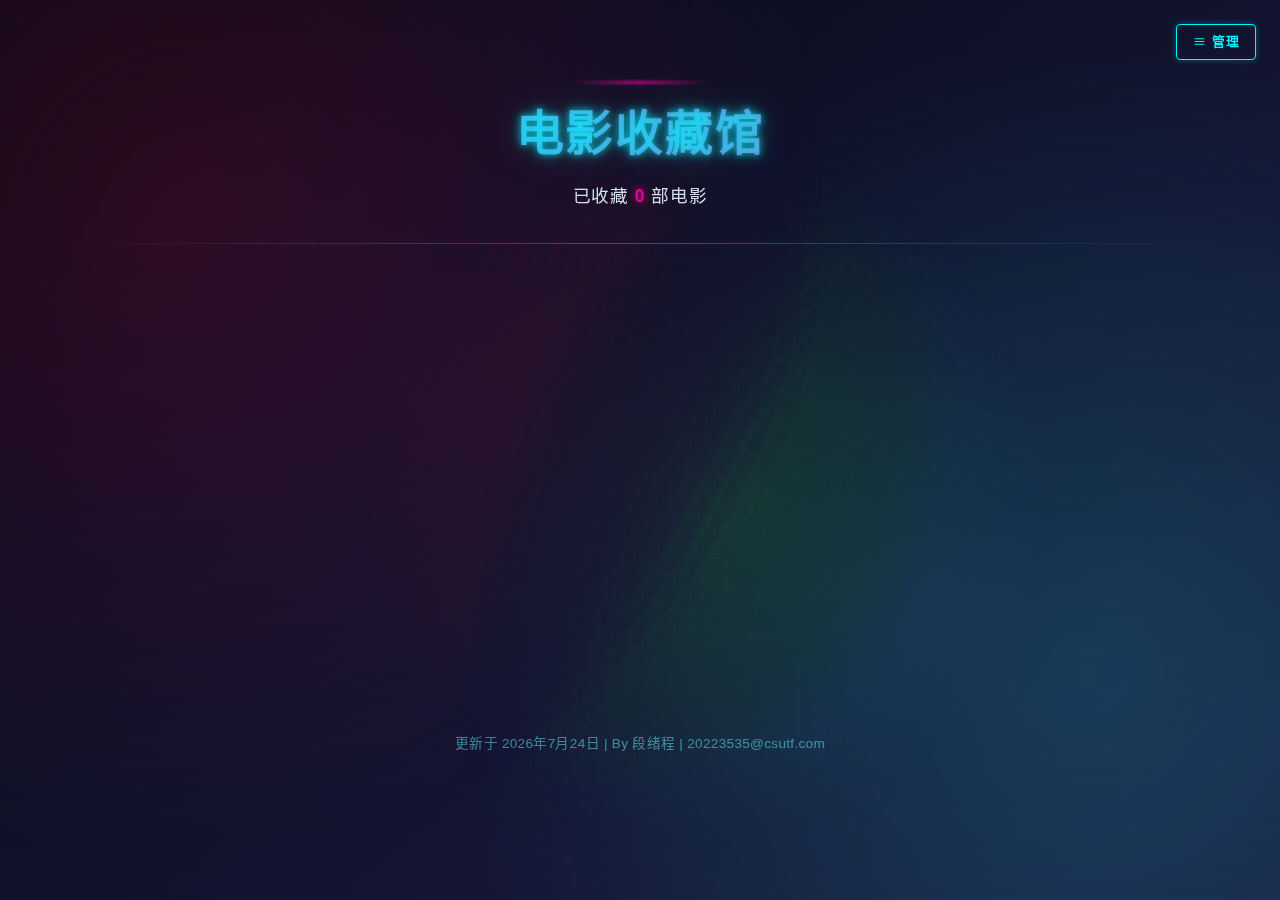
<file: index.html>
<!DOCTYPE html>
<html lang="zh-CN">
<head>
    <meta charset="UTF-8">
    <meta name="viewport" content="width=device-width, initial-scale=1.0">
    <title>电影收藏馆 | 路易斯酸的艺术寄托</title>
    <!-- <link rel="stylesheet" href="css/syberpoke.css"> <-- 外部 CSS 已移除 -->
    <style>
        /* ============================================= */
        /*          嵌入式 syberpoke.css - v3.0         */
        /*    固定菜单 + 模态框 + 赛博朋克 + 中文注释   */
        /* ============================================= */

        /* --- 根变量定义 (颜色、过渡、辉光等) --- */
        :root {
            /* 主色调 */
            --primary: #00f3ff;       /* 亮青色 (主霓虹色) */
            --primary-light: #69f0ff; /* 稍浅的青色 */
            --secondary: #ff00a0;     /* 品红色 (强调色) */
            --tertiary: #f0f30a;      /* 亮黄色 (高亮色) */

            /* 背景与文本 */
            --dark: #080918;         /* 更深的暗蓝紫色背景 */
            --dark-accent: #1a1b3f;   /* 暗色调强调 */
            --light: #e8f8ff;        /* 亮色文本/元素 (稍带蓝色调) */
            --gray: #3a3b5a;         /* 中性灰色调 */

            /* 玻璃效果 */
            --glass: rgba(12, 14, 35, 0.78);  /* 玻璃背景色 (更偏暗蓝) */
            --glass-border: rgba(0, 243, 255, 0.28); /* 玻璃边框色 (稍明显) */
            --glass-hover-border: rgba(0, 243, 255, 0.7); /* Hover时边框更亮 */
            --sticky-bg: rgba(10, 11, 30, 0.95); /* 吸顶标题的背景色 (更不透明) */

            /* 阴影与辉光 */
            --shadow: 0 5px 18px rgba(0, 243, 255, 0.12);  /* 更柔和的基础阴影 */
            --shadow-hover: 0 8px 30px rgba(0, 243, 255, 0.22); /* Hover阴影 */
            --neon-glow: /* 主青色辉光 (多层叠加) */
                0 0 6px rgba(0, 243, 255, 0.6),
                0 0 12px rgba(0, 243, 255, 0.4),
                0 0 20px rgba(0, 243, 255, 0.2);
            --neon-glow-pink: /* 品红色辉光 */
                0 0 6px rgba(255, 0, 160, 0.6),
                0 0 12px rgba(255, 0, 160, 0.4),
                0 0 20px rgba(255, 0, 160, 0.2);
            --neon-glow-yellow: /* 黄色辉光 */
                0 0 6px rgba(240, 243, 10, 0.7),
                0 0 12px rgba(240, 243, 10, 0.5),
                0 0 20px rgba(240, 243, 10, 0.3);

            /* 过渡与动画 */
            --transition: all 0.25s cubic-bezier(0.4, 0, 0.2, 1); /* 更快的过渡曲线 */
            --scanline: rgba(0, 243, 255, 0.07); /* 扫描线 */
            --grid-line: rgba(255, 0, 160, 0.05); /* 网格线 */
        }

        /* --- 全局重置与字体 --- */
        * { margin: 0; padding: 0; box-sizing: border-box; }
        @font-face { font-family: 'Cyberpunk'; src: local('Rajdhani'), local('Orbitron'), local('Segoe UI'), sans-serif; /* 添加 sans-serif 作为最终后备 */ }

        /* --- Body 与背景效果 --- */
        body {
            font-family: 'Cyberpunk', 'Segoe UI', 'PingFang SC', 'Microsoft YaHei', sans-serif;
            background: linear-gradient(140deg, var(--dark) 10%, var(--dark-accent) 90%); /* 调整渐变角度和比例 */
            /* 叠加更精细的背景纹理 */
            background-image:
                linear-gradient(140deg, var(--dark) 10%, var(--dark-accent) 90%),
                /* 细微噪点 */
                url("data:image/svg+xml,%3Csvg xmlns='http://www.w3.org/2000/svg' width='4' height='4' viewBox='0 0 4 4'%3E%3Cpath fill='%239C92AC' fill-opacity='0.06' d='M1 3h1v1H1V3zm2-2h1v1H3V1z'%3E%3C/path%3E%3C/svg%3E"),
                repeating-linear-gradient(135deg, var(--grid-line) 0px, var(--grid-line) 1px, transparent 1px, transparent 30px), /* 调整网格间距 */
                repeating-linear-gradient(45deg, var(--grid-line) 0px, var(--grid-line) 1px, transparent 1px, transparent 30px);
            color: var(--light);
            line-height: 1.6; /* 减少行高 */
            min-height: 100vh;
            /* 为固定菜单留出顶部空间 */
            padding-top: 6rem; /* 可根据实际菜单高度调整 */
            padding-left: clamp(1.5rem, 4vw, 2.5rem); /* 左右内边距 */
            padding-right: clamp(1.5rem, 4vw, 2.5rem);
            padding-bottom: clamp(1.5rem, 4vw, 2.5rem); /* 底部内边距 */
            position: relative;
            overflow-x: hidden; /* 防止水平滚动 */
        }
        /* 径向光晕效果 */
        body::before { content: ''; position: fixed; inset: 0; background: radial-gradient(circle at 15% 25%, rgba(255,0,160,.15) 0%, transparent 50%), radial-gradient(circle at 85% 75%, rgba(0,243,255,.15) 0%, transparent 50%), radial-gradient(circle at 55% 55%, rgba(240,243,10,.1) 0%, transparent 40%); pointer-events: none; z-index: -1; mix-blend-mode: color-dodge; /* 尝试不同的混合模式 */ }
        /* 扫描线效果 */
        body::after { content: ''; position: fixed; inset: 0; background: repeating-linear-gradient(0deg, var(--scanline) 0px, var(--scanline) 1px, transparent 1px, transparent 3px); /* 更密的扫描线 */ pointer-events: none; z-index: 1000; /* 确保在最上层 */ opacity: 0.15; animation: scanline 12s linear infinite alternate; /* 来回移动 */ }

        /* --- 容器与头部 --- */
        .container { max-width: 1180px; /* 稍窄容器 */ margin: 0 auto; position: relative; }
        .header { text-align: center; margin-bottom: 3rem; /* 页头和主内容的间距 */ }
        .header::before { content: ''; position: absolute; top: -15px; left: 50%; transform: translateX(-50%); width: 140px; height: 3px; background: linear-gradient(90deg, transparent, var(--secondary) 50%, transparent); filter: blur(1.5px); opacity: 0.8; }
        .header h1 { font-size: clamp(2rem, 5vw, 3rem); /* 缩小标题 */ font-weight: 700; margin-bottom: 0.6rem; background: linear-gradient(90deg, var(--primary), var(--secondary), var(--tertiary), var(--primary)); background-size: 300% 100%; -webkit-background-clip: text; background-clip: text; color: transparent; letter-spacing: 1.8px; text-transform: uppercase; position: relative; text-shadow: var(--neon-glow), 0 0 45px rgba(0, 243, 255, 0.2); animation: neonFlicker 5s infinite alternate, dataStream 10s linear infinite; }
        .header h1::after { content: attr(data-text); position: absolute; inset: 0; z-index: -1; background: linear-gradient(90deg, var(--primary), var(--secondary)); -webkit-background-clip: text; background-clip: text; color: transparent; filter: blur(12px); opacity: 0.7; }
        .header p { font-size: 1.1rem; color: var(--light); opacity: 0.9; letter-spacing: 0.8px; }
        .movie-count { font-weight: 700; color: var(--secondary); text-shadow: var(--neon-glow-pink); }
        .header hr { border: none; height: 1px; background: linear-gradient(to right, transparent, var(--primary-light), transparent); opacity: 0.3; margin-top: 2rem; }

        /* --- 主要内容区域 --- */
        main { display: flex; flex-direction: column; gap: 2.5rem; }

        /* --- 卡片通用样式 --- */
        .card { background: var(--glass); backdrop-filter: blur(10px); -webkit-backdrop-filter: blur(10px); border-radius: 6px; border: 1px solid var(--glass-border); box-shadow: var(--shadow), inset 0 0 15px rgba(0, 243, 255, 0.05); padding: 2rem 2.2rem; /* 减小内边距 */ transition: var(--transition); opacity: 0; transform: translateY(15px); position: relative; animation: fadeIn 0.6s forwards; }
        /* .management-panels .card { margin-bottom: 0; } /* 管理面板已移除 */
        .card:not(details):hover, details[open].card { transform: translateY(-4px) scale(1.01); box-shadow: var(--shadow-hover), inset 0 0 20px rgba(0, 243, 255, 0.08); border-color: var(--glass-hover-border); }
        .card::before { content: ''; position: absolute; top: 0; left: 0; width: 100%; height: 2px; background: linear-gradient(90deg, var(--primary), transparent 70%); filter: blur(1px); opacity: 0.8; transition: width 0.4s ease; }
        .card:hover::before { width: 90%; }
        .card::after { content: ''; position: absolute; bottom: 0; right: 0; width: 50%; height: 1px; background: linear-gradient(90deg, transparent, var(--secondary) 80%); filter: blur(0.5px); opacity: 0.7; transition: width 0.4s ease; }
        .card:hover::after { width: 70%; }
        .card h2 { font-size: clamp(1.3rem, 3vw, 1.6rem); margin-bottom: 1.8rem; color: var(--light); display: flex; align-items: center; text-transform: uppercase; letter-spacing: 1px; position: relative; text-shadow: 0 0 4px rgba(255,255,255,0.15); }
        .card h2 svg { margin-right: 0.7rem; width: 20px; height: 20px; fill: var(--primary); filter: drop-shadow(0 0 5px var(--primary)); }
        /* 移除标题下划线样式，移到吸顶标题样式中 */
        /* .card h2::after { ... } */

        /* --- 吸顶标题样式 (针对电影收藏列表标题) --- */
        #my-collection-section > h2.sticky-header { /* 使用类名应用样式 */
            position: -webkit-sticky; position: sticky;
            top: 0rem; /* 吸附距离页面顶部 */
            background: var(--sticky-bg); /* 吸顶背景色 */
            backdrop-filter: blur(10px); -webkit-backdrop-filter: blur(10px);
            padding: 1rem 2.2rem; /* 吸顶时的内边距 */
            margin: -2rem -2.2rem 1.5rem -2.2rem; /* 负边距使其延伸到卡片边缘 */
            border-bottom: 1px solid var(--glass-border);
            z-index: 999; /* 层级控制 (低于固定菜单和模态框) */
            box-shadow: 0 4px 15px rgba(0, 0, 0, 0.3);
        }
        /* 吸顶标题的下划线 */
        #my-collection-section > h2.sticky-header::after {
            content: ''; position: absolute; bottom: 0.6rem; left: 2.2rem;
            width: 45px; height: 2px; background: var(--secondary);
            box-shadow: var(--neon-glow-pink); border-radius: 1px;
        }
        /* 确保列表操作栏在吸顶标题下方有足够空间 */
        #my-collection-section > .movie-actions-bar {
            margin-top: 0; /* sticky 布局通常能处理好间距 */
            padding-top: 0.5rem;
        }

        /* --- 表单样式 (主要用于模态框) --- */
        .form-grid { display: grid; grid-template-columns: repeat(auto-fit, minmax(180px, 1fr)); gap: 1rem 1.5rem; margin-bottom: 1.5rem; }
        .form-group { margin-bottom: 1.2rem; }
        .form-group label { font-size: 0.8rem; margin-bottom: 0.4rem; opacity: 0.85; display: block; text-transform: uppercase; letter-spacing: 0.4px; }
        .form-group label span { color: var(--secondary); margin-left: 3px; } /* 必填星号 */
        .form-control { width: 100%; padding: 0.8rem 1rem; border: 1px solid var(--glass-border); border-radius: 4px; background: rgba(10, 11, 30, 0.7); font-size: 0.95rem; transition: var(--transition), box-shadow 0.3s ease; color: var(--light); position: relative; z-index: 1; }
        .form-control::placeholder { color: rgba(230, 242, 255, 0.35); }
        .form-control:focus { outline: none; border-color: var(--primary-light); background: rgba(10, 11, 30, 0.8); box-shadow: 0 0 0 2px rgba(0, 243, 255, 0.2), 0 0 12px rgba(0, 243, 255, 0.5), inset 0 0 5px rgba(0, 243, 255, 0.1); }
        textarea.form-control { min-height: 75px; resize: vertical; }
        /* 添加电影模态框内的特殊布局 */
        #addMovieModal .form-group > div:has(input#modalTitle) { display: flex; gap: 0.6rem; align-items: center; }
        #addMovieModal input#modalTitle { flex-grow: 1; }
        #addMovieModal button[onclick="searchDoubanFromModal()"] { flex-shrink: 0; height: calc(1.9em + 1.6rem + 2px); }

        /* --- 按钮样式 --- */
        .btn { display: inline-flex; align-items: center; justify-content: center; padding: 0.7rem 1.4rem; border-radius: 4px; font-size: 0.9rem; font-weight: 600; cursor: pointer; transition: var(--transition), transform 0.15s ease; border: none; text-decoration: none; letter-spacing: 1px; text-transform: uppercase; position: relative; overflow: hidden; line-height: 1.4; }
        .btn svg { width: 15px; height: 15px; margin-right: 0.6em; vertical-align: middle; fill: currentColor; transition: transform 0.2s ease; }
        .btn:hover svg { transform: scale(1.1); }
        .btn:disabled { cursor: not-allowed; opacity: 0.5; filter: grayscale(50%); }
        .btn::before { content: ''; position: absolute; inset: 0; background: linear-gradient(45deg, rgba(255, 255, 255, 0.15) 0%, transparent 50%, rgba(255, 255, 255, 0.15) 100%); background-size: 200% 200%; background-position: 200% 0; transition: background-position 0.5s ease-out; opacity: 0; z-index: 0; }
        .btn:not(:disabled):hover::before { background-position: -100% 0; opacity: 1; }
        .btn > * { position: relative; z-index: 1; }
        .btn:not(:disabled):active { transform: scale(0.97); } /* 点击反馈 */
        .btn-primary { background: linear-gradient(110deg, var(--primary), var(--secondary)); color: var(--dark); font-weight: 700; box-shadow: 0 3px 10px rgba(0, 243, 255, 0.3), 0 0 15px rgba(255, 0, 160, 0.15); text-shadow: 0 1px 1px rgba(0,0,0,0.1); }
        .btn-primary:not(:disabled):hover { transform: translateY(-2px) scale(1.02); box-shadow: 0 6px 15px rgba(0, 243, 255, 0.4), 0 0 25px rgba(255, 0, 160, 0.25); }
        .btn-outline { background: transparent; border: 1px solid var(--primary); color: var(--primary); box-shadow: 0 0 6px rgba(0, 243, 255, 0.3), inset 0 0 8px rgba(0, 243, 255, 0.05); }
        .btn-outline:not(:disabled):hover { background: rgba(0, 243, 255, 0.12); color: var(--light); border-color: var(--primary-light); box-shadow: 0 0 12px rgba(0, 243, 255, 0.5), inset 0 0 10px rgba(0, 243, 255, 0.1); text-shadow: 0 0 5px var(--primary); }
        .btn-small { padding: 0.5rem 1rem; font-size: 0.8rem; letter-spacing: 0.5px; }
        .btn-small svg { width: 13px; height: 13px; margin-right: 0.5em; }

        /* --- CSV 上传 (模态框内) --- */
        .csv-upload { display: flex; flex-wrap: wrap; align-items: center; gap: 0.8rem; margin-bottom: 1rem; }
        .file-input { display: none; }
        .file-label { display: inline-flex; align-items: center; cursor: pointer; }
        .file-name { margin-left: 0.4rem; font-size: 0.85rem; opacity: 0.75; font-style: italic; flex-grow: 1; word-break: break-all; color: var(--primary-light); }
        #importCsvModal .file-name { display: block; margin-top: 0.5rem; width: 100%; text-align: center; }

        /* --- 固定右上角管理菜单容器 --- */
        .header-actions-fixed {
            position: fixed; /* 固定定位 */
            top: 1.5rem;      /* 距顶部距离 */
            right: 1.5rem;     /* 距右侧距离 */
            z-index: 1020;   /* 高层级，确保在内容和吸顶标题之上 */
        }

        /* --- 下拉菜单样式 --- */
        .dropdown-menu {
            display: none; /* 默认隐藏 */
            position: absolute;
            top: calc(100% + 8px); /* 出现在按钮下方，带一点间隙 */
            right: 0; /* 对齐到按钮右侧 */
            min-width: 200px; /* 最小宽度 */
            background: var(--dark); /* 使用深色背景 */
            border: 1px solid var(--primary); /* 霓虹边框 */
            border-radius: 4px;
            box-shadow: var(--shadow-hover), 0 0 40px rgba(0, 243, 255, 0.25); /* 更强的辉光 */
            padding: 0.6rem 0; /* 上下内边距 */
            z-index: 1010; /* 低于模态框，高于普通内容 */
            opacity: 0;
            transform: translateY(-10px) scale(0.95);
            transition: opacity 0.2s ease-out, transform 0.2s ease-out;
            list-style: none;
        }
        .dropdown-menu.active { /* 控制显示 */
            display: block;
            opacity: 1;
            transform: translateY(0) scale(1);
        }
        /* 下拉菜单项 */
        .dropdown-menu a {
            display: flex; align-items: center; gap: 0.7em;
            padding: 0.8rem 1.3rem; color: var(--primary-light); text-decoration: none;
            font-size: 0.9rem; white-space: nowrap; transition: background-color 0.2s ease, color 0.2s ease;
        }
        .dropdown-menu a svg { width: 16px; height: 16px; fill: currentColor; opacity: 0.8; transition: opacity 0.2s; }
        .dropdown-menu a:hover { background-color: rgba(0, 243, 255, 0.15); color: var(--light); }
        .dropdown-menu a:hover svg { opacity: 1; }
        /* 禁用的菜单项样式 */
        .dropdown-item-disabled { color: var(--gray) !important; opacity: 0.5; cursor: not-allowed; pointer-events: none; background-color: transparent !important; }
        .dropdown-item-disabled svg { opacity: 0.4; }
        /* 下拉菜单分隔线 */
        .dropdown-divider { height: 1px; margin: 0.5rem 0; overflow: hidden; background-color: var(--glass-border); opacity: 0.5; }


        /* --- 电影列表与卡片样式 (垂直布局, 海报缩小居中) --- */
        /* --- Movie List & Item Styles (Fixed Columns) --- */
.movie-list {
    display: grid;
    gap: 2rem; /* 卡片间距 */

    /* 默认（移动端优先）：单列 */
    grid-template-columns: 1fr;
}

/* 中等屏幕（例如 >= 640px）：尝试 2 列 */
@media (min-width: 640px) {
    .movie-list {
        grid-template-columns: repeat(2, 1fr);
        gap: 2rem; /* 调整列间距 */
    }
}

/* 较大屏幕（例如 >= 992px）：设置为 3 列 */
@media (min-width: 992px) {
    .movie-list {
        grid-template-columns: repeat(3, 1fr);
        gap: 2.5rem; /* 可以稍微增大间距 */
    }
}

/* 超大屏幕（例如 >= 1400px）：也可以考虑 4 列，但 3 列通常更舒适 */
/* 如果要用 4 列，需要考虑将 moviesPerPage 改为 8 或 12 */
@media (min-width: 1400px) {
    .movie-list {
        grid-template-columns: repeat(3, 1fr);
        gap: 2.5rem;
    }
}
        .movie-item { display: flex; flex-direction: column; background: var(--glass); backdrop-filter: blur(9px); -webkit-backdrop-filter: blur(9px); border-radius: 5px; border: 1px solid var(--glass-border); box-shadow: var(--shadow); transition: var(--transition), border-color 0.3s, box-shadow 0.3s; opacity: 0; transform: translateY(15px); position: relative; animation: fadeIn 0.5s forwards; }
        .movie-item:hover { transform: translateY(-4px); border-color: var(--primary-light); box-shadow: var(--shadow-hover), 0 0 20px rgba(0, 243, 255, 0.15); }
        .movie-item-poster { width: 60%; margin: 1rem auto 0 auto; aspect-ratio: 2 / 3; overflow: hidden; border-radius: 4px; box-shadow: 0 3px 8px rgba(0,0,0,0.3); }
        .movie-item-poster img { display: block; width: 100%; height: 100%; object-fit: cover; transition: transform 0.35s ease, filter 0.35s ease; filter: saturate(1.1) brightness(0.95); }
        .movie-item:hover .movie-item-poster img { transform: scale(1.04); filter: saturate(1.35) brightness(1.05); }
        .movie-item-content { padding: 1rem 1.8rem 1.2rem 1.8rem; display: flex; flex-direction: column; flex-grow: 1; min-height: 0; }
        .movie-title { font-size: 1.15rem; font-weight: 600; margin-bottom: 0.7rem; line-height: 1.35; color: var(--primary-light); transition: color 0.3s ease, text-shadow 0.3s; word-break: break-word; overflow-wrap: break-word; text-shadow: 0 0 3px rgba(0, 243, 255, 0.15); text-align: center; margin-top: 0.5rem; }
        .movie-item:hover .movie-title { color: var(--light); text-shadow: var(--neon-glow); }
        .movie-details-grid { display: grid; grid-template-columns: 1fr; gap: 0.5rem; margin-bottom: 0.9rem; align-items: start; }
        .movie-rating-display { display: inline-flex; align-items: center; justify-content: center; font-size: 1.3rem; font-weight: 700; color: var(--tertiary); margin-bottom: 0.5rem; text-shadow: var(--neon-glow-yellow); gap: 0.3em; }
        .movie-rating-display svg { width: 1em; height: 1em; fill: currentColor; filter: drop-shadow(0 0 2px var(--tertiary)); }
        .movie-rating-display.placeholder { font-size: 0.8rem; justify-content: center; }
        .meta-item { display: flex; align-items: flex-start; font-size: 0.8rem; color: var(--light); opacity: 0.8; margin-bottom: 0.3rem; }
        .meta-item svg { width: 12px; height: 12px; fill: var(--primary); filter: drop-shadow(0 0 2px var(--primary)); margin-right: 0.5em; flex-shrink: 0; margin-top: 0.2em; }
        .meta-item span { word-break: break-word; overflow-wrap: break-word; line-height: 1.4; }
        .movie-review { font-size: 0.85rem; line-height: 1.5; color: var(--light); opacity: 0.9; margin-top: 0.8rem; margin-bottom: 1rem; word-break: break-word; overflow-wrap: break-word; flex-grow: 1; min-height: 0; border-left: 2px solid rgba(0, 243, 255, 0.2); padding-left: 0.8rem; font-style: italic; }
        .movie-actions { display: flex; justify-content: space-between; align-items: flex-end; margin-top: auto; padding-top: 0.7rem; border-top: 1px solid rgba(0, 243, 255, 0.18); gap: 0.8rem; }
        .movie-date { font-size: 0.75rem; opacity: 0.6; white-space: nowrap; text-align: right; color: var(--primary-light); }
        .action-buttons { display: flex; gap: 0.5rem; flex-wrap: wrap; }
        .movie-actions .btn-small { border-color: rgba(0, 243, 255, 0.4); color: rgba(0, 243, 255, 0.8); box-shadow: 0 0 4px rgba(0, 243, 255, 0.15); }
        .movie-actions .btn-small:hover { background: rgba(0, 243, 255, 0.15); color: var(--light); border-color: var(--primary-light); box-shadow: var(--neon-glow); }
        .checkbox-container { position: absolute; top: 8px; right: 8px; left: auto; z-index: 10; background: rgba(10, 11, 30, 0.85); border-radius: 50%; width: 26px; height: 26px; display: flex; align-items: center; justify-content: center; border: 1px solid var(--glass-border); transition: border-color 0.2s, box-shadow 0.2s; }
        .movie-item:hover .checkbox-container { border-color: var(--primary); box-shadow: 0 0 8px rgba(0, 243, 255, 0.5); }
        .checkbox-input { cursor: pointer; width: 14px; height: 14px; accent-color: var(--secondary); }

        /* --- 电影列表操作栏 (只剩全选) --- */
        .movie-actions-bar { display: flex; justify-content: space-between; align-items: center; margin-bottom: 1.5rem; padding-bottom: 0.8rem; border-bottom: 1px dashed var(--glass-border); }
        .movie-actions-bar > div:last-child { min-width: 10px; /* 占位符 */ }
        .select-all-container { display: flex; align-items: center; gap: 0.6rem; color: var(--light); }
        .select-all-container label { cursor: pointer; font-weight: 500; }

        /* --- 分页 --- */
        .pagination { display: flex; justify-content: center; align-items: center; flex-wrap: wrap; gap: 0.8rem 1rem; margin: 3rem 0 1.5rem 0; padding: 0; background: none; border: none; box-shadow: none; position: static; }
        .pagination-btn { background: transparent; border: 1px solid var(--primary); color: var(--primary); box-shadow: 0 0 4px rgba(0, 243, 255, 0.2); padding: 0.5rem 1rem; font-size: 0.85rem; }
        .pagination-btn:disabled { opacity: 0.4; cursor: not-allowed; border-color: var(--gray); color: var(--gray); box-shadow: none; }
        .pagination-btn:not(:disabled):hover { background: rgba(0, 243, 255, 0.15); box-shadow: 0 0 8px rgba(0, 243, 255, 0.5); text-shadow: 0 0 4px var(--primary); }
        .pagination-info { font-size: 0.95rem; opacity: 0.9; white-space: nowrap; margin: 0 0.5rem; }
        .pagination-jump { display: flex; align-items: center; gap: 0.5rem; }
        .pagination-jump input { width: 55px; padding: 0.5rem; font-size: 0.9rem; text-align: center; }
        .pagination-jump button { background: linear-gradient(110deg, var(--primary), var(--secondary)); color: var(--dark); font-weight: 600; box-shadow: 0 2px 8px rgba(0, 243, 255, 0.3); padding: 0.5rem 1rem; font-size: 0.85rem; }
        .pagination-jump button:hover { transform: translateY(-1px); box-shadow: 0 4px 12px rgba(0, 243, 255, 0.4); }

        /* --- 模态框 --- */
        .modal-overlay { position: fixed; inset:0; background: rgba(8, 9, 24, 0.9); backdrop-filter: blur(8px); -webkit-backdrop-filter: blur(8px); display: flex; align-items: center; justify-content: center; z-index: 1050; opacity: 0; visibility: hidden; transition: opacity 0.3s ease, visibility 0s 0.3s linear; }
        .modal-overlay.active { opacity: 1; visibility: visible; transition: opacity 0.3s ease, visibility 0s 0s linear; }
        .modal-container { background: #10122a; border-radius: 6px; border: 1px solid var(--primary); box-shadow: 0 0 30px rgba(0, 243, 255, 0.3), 0 0 60px rgba(0, 243, 255, 0.15); width: 90%; max-width: 780px; max-height: 88vh; overflow-y: auto; position: relative; transform: scale(0.9) translateY(15px); transition: transform 0.35s cubic-bezier(0.175, 0.885, 0.32, 1.275); }
        .modal-overlay.active .modal-container { transform: scale(1) translateY(0); }
        .modal-container::before { display: none; }
        .modal-header { padding: 1.5rem 2rem; border-bottom: 1px solid var(--glass-border); display: flex; justify-content: space-between; align-items: center; }
        .modal-title { font-size: 1.4rem; color: var(--primary-light); margin: 0; text-transform: uppercase; letter-spacing: 1px; text-shadow: 0 0 5px var(--primary); }
        .modal-close { background: none; border: none; color: var(--primary-light); font-size: 2rem; line-height: 1; cursor: pointer; padding: 0.1rem; border-radius: 50%; transition: var(--transition); }
        .modal-close:hover { background: rgba(255, 0, 160, 0.2); color: var(--secondary); transform: rotate(90deg); }
        .modal-body { padding: 2rem; }
        .modal-footer { padding: 1.5rem 2rem; border-top: 1px solid var(--glass-border); display: flex; justify-content: flex-end; gap: 1rem; }

        /* --- 页脚 --- */
        .footer { text-align: center; margin-top: 5rem; font-size: 0.85rem; opacity: 0.5; letter-spacing: 0.3px; color: var(--primary-light); }

        /* --- 动画 --- */
        @keyframes fadeIn { 0% { opacity: 0; transform: translateY(15px); } 100% { opacity: 1; transform: translateY(0); } }
        @keyframes scanline { 0% { transform: translateY(-100%); } 100% { transform: translateY(100%); } }
        @keyframes neonFlicker { 0%,19%,21%,23%,25%,54%,56%,100%{opacity:1;text-shadow:var(--neon-glow)} 20%,24%,55%{opacity:0.7;text-shadow:none} }
        @keyframes dataStream { 0% { background-position: 0% 50%; } 100% { background-position: 200% 50%; } }
        /* Spinner 定义在 HTML <style> 中 */
        .spinner { display: inline-block; vertical-align: middle; animation: spin 1s linear infinite; }

        /* --- 响应式调整 --- */
        @media (max-width: 768px) {
            body { padding-top: 5rem; padding-left: 1rem; padding-right: 1rem; padding-bottom: 1.5rem;}
            .header-actions-fixed { top: 1rem; right: 1rem; }
            .card { padding: 1.5rem; margin-bottom: 1.5rem; }
            main { gap: 1.5rem; }
            .header h1 { font-size: clamp(2rem, 7vw, 2.5rem); }
            .movie-list { gap: 1.5rem; grid-template-columns: repeat(auto-fill, minmax(min(280px, 100%), 1fr)); }
            .movie-item-poster { width: 85%; /* 移动端海报宽点 */ }
            .movie-item-content { padding: 1rem 1.2rem; }
            .movie-title { font-size: 1.1rem; margin-bottom: 0.7rem; }
            .movie-details-grid { gap: 0.5rem 0.8rem; margin-bottom: 0.8rem; }
            .movie-rating-display { font-size: 1.3rem; margin-bottom: 0.5rem; }
            .meta-item { font-size: 0.8rem; }
            .meta-item svg { width: 12px; height: 12px; }
            .meta-item .meta-label { font-size: 0.7rem; }
            .movie-review { font-size: 0.85rem; margin-bottom: 1rem; }
            .movie-actions { padding-top: 0.7rem; flex-wrap: wrap; }
            .action-buttons { flex-basis: 100%; justify-content: flex-start; margin-bottom: 0.4rem;}
            .movie-date { flex-basis: 100%; text-align: left; }
            .management-panels { grid-template-columns: 1fr; gap: 1.5rem; }
            .form-grid { grid-template-columns: 1fr; }
            .csv-upload { flex-direction: column; align-items: stretch; }
            .csv-upload .btn-primary { margin-top: 0.5rem; }
            .pagination { gap: 0.5rem 0.8rem; margin-top: 2.5rem; }
        }
        @media (max-width: 480px) {
            body { padding: 1rem 0.8rem; padding-top: 4.5rem; } /* 调整顶部 padding */
            .header-actions-fixed { top: 0.8rem; right: 0.8rem; } /* 调整固定按钮位置 */
            .header-actions-fixed button span { display: none; } /* 隐藏管理按钮文字 */
            .header-actions-fixed button svg { margin-right: 0; }
            .dropdown-menu { min-width: 160px; } /* 窄下拉菜单 */
            .card { padding: 1.2rem 1rem; }
            .header { margin-bottom: 2.5rem; }
            .movie-list { grid-template-columns: 1fr; gap: 1.2rem; }
            .movie-item-poster { width: 90%; aspect-ratio: 2 / 3; } /* 小屏幕竖海报 */
            .movie-title { font-size: 1.05rem; }
            .movie-details-grid { grid-template-columns: 1fr; }
            .meta-item { margin-bottom: 0.4rem; }
            .pagination-info { display: none; }
            .pagination-jump input { width: 45px; }
        }

        /* 空列表消息样式 */
        .empty-message { grid-column: 1 / -1; text-align: center; padding: 4rem 1rem; color: var(--light); opacity: 0.5; font-style: italic; font-size: 1.1rem; border: 1px dashed var(--glass-border); border-radius: 4px; }

    </style>
</head>
<body>
    <!-- 固定在右上角的管理菜单容器 -->
    <div class="header-actions-fixed" id="headerActions">
        <button id="manageMenuBtn" class="btn btn-outline btn-small" title="管理收藏">
            <svg viewBox="0 0 24 24" width="14" height="14"> <path d="M3 18h18v-2H3v2zm0-5h18v-2H3v2zm0-7v2h18V6H3z"/> </svg>
            <span>管理</span>
        </button>
        <div id="manageMenuDropdown" class="dropdown-menu">
            <!-- 下拉菜单项 -->
            <a href="#" onclick="openModal('importCsvModal'); closeDropdown(); return false;">
                <svg viewBox="0 0 24 24" width="16" height="16"><path d="M5 20h14v-2H5v2zm0-10h4V6h6v4h4l-7 7-7-7z"/></svg> 导入 CSV
            </a>
            <a href="#" onclick="openModal('addMovieModal'); closeDropdown(); return false;">
               <svg viewBox="0 0 24 24" width="16" height="16"><path d="M19 13h-6v6h-2v-6H5v-2h6V5h2v6h6v2z"/></svg> 添加电影
            </a>
            <a href="#" onclick="exportCSV(); closeDropdown(); return false;">
                <svg viewBox="0 0 24 24" width="14" height="14"><path d="M19 9h-4V3H9v6H5l7 7 7-7zM5 18v2h14v-2H5z"/></svg> 导出 CSV
            </a>
            <a href="#" id="deleteSelectedMenuItem" class="dropdown-item-disabled" onclick="if(!this.classList.contains('dropdown-item-disabled')) { deleteSelectedMovies(); closeDropdown(); } return false;">
                <svg viewBox="0 0 24 24" width="14" height="14"><path d="M6 19c0 1.1.9 2 2 2h8c1.1 0 2-.9 2-2V7H6v12zM19 4h-3.5l-1-1h-5l-1 1H5v2h14V4z"/></svg> 删除选中
            </a>
            <hr class="dropdown-divider"> <!-- 分隔线 -->
            <a href="#" onclick="openModal('settingsModal'); closeDropdown(); return false;">
                <svg viewBox="0 0 24 24" width="14" height="14"><path d="M19.43 12.98c.04-.32.07-.64.07-.98s-.03-.66-.07-.98l2.11-1.65c.19-.15.24-.42.12-.64l-2-3.46c-.12-.22-.39-.3-.61-.22l-2.49 1c-.52-.4-1.08-.73-1.69-.98l-.38-2.65C14.46 2.18 14.25 2 14 2h-4c-.25 0-.46.18-.49.42l-.38 2.65c-.61.25-1.17.59-1.69-.98l-2.49-1c-.23-.08-.49 0-.61.22l-2 3.46c-.13.22-.07.49.12.64l2.11 1.65c-.04.32-.07.65-.07.98s.03.66.07.98l-2.11 1.65c-.19.15-.24.42-.12.64l2 3.46c.12.22.39.3.61.22l2.49-1c.52.4 1.08.73 1.69.98l.38 2.65c.03.24.24.42.49.42h4c.25 0 .46-.18.49-.42l.38-2.65c.61-.25 1.17-.59 1.69-.98l2.49 1c.23.08.49 0 .61-.22l2-3.46c.12-.22.07-.49-.12-.64l-2.11-1.65zM12 15.5c-1.93 0-3.5-1.57-3.5-3.5s1.57-3.5 3.5-3.5 3.5 1.57 3.5 3.5-1.57 3.5-3.5 3.5z"/></svg>
                设置
            </a>
        </div>
    </div>
    <!-- 管理菜单容器结束 -->

    <div class="container">
        <header class="header">
            <h1>电影收藏馆</h1>
            <p>已收藏 <span class="movie-count" id="movieCount">0</span> 部电影</p>
            <hr>
        </header>

        <main>
            <!-- 电影收藏列表区域 -->
            <section class="card" id="my-collection-section" style="animation-delay: 0.3s">
                 <h2 class="sticky-header"> <!-- 吸顶标题 -->
                    <svg viewBox="0 0 24 24" width="20" height="20"><path d="M4 6H2v14c0 1.1.9 2 2 2h14v-2H4V6zm16-4H8c-1.1 0-2 .9-2 2v12c0 1.1.9 2 2 2h12c1.1 0 2-.9 2-2V4c0-1.1-.9-2-2-2zm-8 12.5v-9l6 4.5-6 4.5z"/></svg>
                    我的电影收藏
                </h2>
                <div class="movie-actions-bar"> <!-- 列表操作栏，现在只有“全选” -->
                    <div class="select-all-container">
                        <input type="checkbox" id="selectAll" class="checkbox-input">
                        <label for="selectAll">全选</label>
                    </div>
                    <div></div> <!-- 空 div 用于对齐 -->
                </div>
                <div class="movie-list" id="movieList">
                    <!-- 电影卡片由 JS 渲染 -->
                </div>
                <div class="pagination" id="pagination">
                    <!-- 分页控件 -->
                     <button class="btn btn-outline pagination-btn btn-small" id="prevPage" disabled><svg viewBox="0 0 24 24"><path d="M15.41 7.41L14 6l-6 6 6 6 1.41-1.41L10.83 12z"/></svg> 上一页</button>
                     <div class="pagination-info">第 <span id="currentPage">1</span> / <span id="totalPages">1</span> 页</div>
                     <div class="pagination-jump"><input type="number" id="jumpPage" class="form-control" min="1" placeholder="页"><button class="btn btn-outline pagination-btn btn-small" onclick="jumpToPage()">跳转</button></div>
                     <button class="btn btn-outline pagination-btn btn-small" id="nextPage" disabled>下一页 <svg viewBox="0 0 24 24"><path d="M8.59 16.59L10 18l6-6-6-6-1.41 1.41L13.17 12z"/></svg></button>
                </div>
            </section>
        </main>

        <footer class="footer">
             <p>更新于 <span id="currentDate"></span> | By 段绪程 | 20223535@csutf.com</p>
        </footer>
    </div>

    <!-- ================== 模态框区域 ================== -->

    <!-- 编辑电影模态框 -->
    <div class="modal-overlay" id="editMovieModal">
         <div class="modal-container">
            <div class="modal-header"> <h3 class="modal-title">编辑电影</h3> <button class="modal-close" onclick="closeModal('editMovieModal')">×</button> </div>
            <div class="modal-body">
                <form id="editMovieForm"> <input type="hidden" id="editMovieId">
                    <div class="form-grid">
                        <div class="form-group"><label for="editTitle">名称<span>*</span></label><input type="text" id="editTitle" class="form-control" required></div>
                        <div class="form-group"><label for="editDirector">导演</label><input type="text" id="editDirector" class="form-control"></div>
                        <div class="form-group"><label for="editYear">年份</label><input type="number" id="editYear" class="form-control" min="1880" max="2099"></div>
                        <div class="form-group"><label for="editRating">评分</label><input type="number" id="editRating" class="form-control" min="0" max="10" step="0.1"></div>
                    </div>
                    <div class="form-grid">
                        <div class="form-group"><label for="editRatingDate">打分日期</label><input type="date" id="editRatingDate" class="form-control"></div>
                        <div class="form-group"><label for="editCountry">国家/地区</label><input type="text" id="editCountry" class="form-control"></div>
                        <div class="form-group"><label for="editLink">链接 (豆瓣等)</label><input type="url" id="editLink" class="form-control" placeholder="例如：https://movie.douban.com/subject/..."></div>
                        <div class="form-group"><label for="editCoverUrl">海报URL</label><input type="url" id="editCoverUrl" class="form-control" placeholder="例如：https://img_url..."></div>
                    </div>
                    <div class="form-group"><label for="editReview">短评</label><textarea id="editReview" class="form-control" rows="3"></textarea></div>
                </form>
            </div>
            <div class="modal-footer"> <button type="button" class="btn btn-outline" onclick="closeModal('editMovieModal')">取消</button> <button type="button" class="btn btn-primary" onclick="saveMovieEdit()">保存</button> </div>
        </div>
    </div>

    <!-- 导入 CSV 模态框 -->
    <div class="modal-overlay" id="importCsvModal">
         <div class="modal-container">
            <div class="modal-header"> <h3 class="modal-title">导入 CSV</h3> <button class="modal-close" onclick="closeModal('importCsvModal')">×</button> </div>
            <div class="modal-body">
                 <div class="csv-upload">
                    <input type="file" id="modalFileInput" class="file-input" accept=".csv">
                    <label for="modalFileInput" class="btn btn-outline file-label">
                        <svg viewBox="0 0 24 24" width="16" height="16"><path d="M19 13h-6v6h-2v-6H5v-2h6V5h2v6h6v2z"/></svg> 选择CSV文件
                    </label>
                    <span id="modalFileName" class="file-name">未选择文件</span>
                </div>
                <small>格式: 名称<span>*</span>, 评分, 打分日期<span>*</span>, 短评, 年份, 国家, 链接, 导演, 海报URL (UTF-8, *必需)</small>
            </div>
            <div class="modal-footer">
                <button type="button" class="btn btn-outline" onclick="closeModal('importCsvModal')">取消</button>
                <button type="button" class="btn btn-primary" id="importCsvBtnInModal" onclick="importCSV()">
                    <svg viewBox="0 0 24 24" width="16" height="16"><path d="M5 20h14v-2H5v2zm0-10h4V6h6v4h4l-7 7-7-7z"/></svg> 开始导入
                </button>
            </div>
        </div>
    </div>

    <!-- 添加电影模态框 -->
    <div class="modal-overlay" id="addMovieModal">
         <div class="modal-container">
            <div class="modal-header"> <h3 class="modal-title">添加电影</h3> <button class="modal-close" onclick="closeModal('addMovieModal')">×</button> </div>
            <div class="modal-body">
                <form id="addMovieFormModal" onsubmit="addMovie(event); return false;">
                    <div class="form-group">
                        <label for="modalTitle">电影名称 <span>*</span></label>
                        <div style="display: flex; gap: 0.5rem; align-items: center;">
                             <input type="text" id="modalTitle" class="form-control" required style="flex-grow: 1;" placeholder="输入电影准确名称">
                             <button type="button" class="btn btn-outline btn-small" onclick="searchDoubanFromModal()" title="去豆瓣搜索此电影">
                                <svg viewBox="0 0 24 24" width="14" height="14"><path d="M15.5 14h-.79l-.28-.27A6.471 6.471 0 0 0 16 9.5 6.5 6.5 0 1 0 9.5 16c1.61 0 3.09-.59 4.23-1.57l.27.28v.79l5 4.99L20.49 19l-4.99-5zm-6 0C7.01 14 5 11.99 5 9.5S7.01 5 9.5 5 14 7.01 14 9.5 11.99 14 9.5 14z"/></svg> 豆瓣
                             </button>
                        </div>
                        <small>输入名称后可点按钮去豆瓣查找链接，在编辑时添加。</small>
                    </div>
                     <div class="form-grid">
                        <div class="form-group">
                            <label for="modalRating">个人评分 (0-10)</label>
                            <input type="number" id="modalRating" class="form-control" min="0" max="10" step="0.1">
                        </div>
                        <div class="form-group">
                            <label for="modalRatingDate">打分日期 <span>*</span></label>
                            <input type="date" id="modalRatingDate" class="form-control" required>
                        </div>
                    </div>
                    <div class="form-group">
                        <label for="modalReview">我的短评</label>
                        <textarea id="modalReview" class="form-control" rows="3" placeholder="写点什么..."></textarea>
                    </div>
                </form>
            </div>
            <div class="modal-footer">
                 <button type="button" class="btn btn-outline" onclick="closeModal('addMovieModal')">取消</button>
                 <button type="button" class="btn btn-primary" id="addMovieBtnInModal" onclick="document.getElementById('addMovieFormModal').requestSubmit();">
                    <svg viewBox="0 0 24 24" width="16" height="16"><path d="M17 3H7c-1.1 0-1.99.9-1.99 2L5 21l7-3 7 3V5c0-1.1-.9-2-2-2z"/></svg> 添加电影
                </button>
            </div>
        </div>
    </div>

    <!-- 设置模态框 -->
    <div class="modal-overlay" id="settingsModal">
         <div class="modal-container" style="max-width: 600px;">
            <div class="modal-header"> <h3 class="modal-title">设置</h3> <button class="modal-close" onclick="closeModal('settingsModal')">×</button> </div>
            <div class="modal-body">
                 <div class="form-group">
                    <label for="modalTmdbApiKey">TMDb API Key (v3认证)</label>
                    <input type="password" id="modalTmdbApiKey" class="form-control" placeholder="粘贴你的 TMDb API Key 并保存">
                    <button class="btn btn-outline" onclick="saveTmdbApiKey()" style="margin-top: 0.8rem;">保存 Key</button>
                    <small style="display: block; margin-top: 0.5rem; opacity: 0.7;">
                        API Key 保存在本地。 <a href="https://www.themoviedb.org/settings/api" target="_blank" rel="noopener noreferrer">获取Key</a>.
                        <strong style="color: var(--secondary);">请勿在公共环境使用！</strong>
                    </small>
                </div>
                 <hr class="dropdown-divider" style="margin: 2rem 0;">
                 <div class="form-group">
                     <label>批量操作</label>
                    <button class="btn btn-primary" id="fetchAllBtnInModal" onclick="fetchAllMissingDetails()">
                        <svg viewBox="0 0 24 24" width="16" height="16"><path d="M12 4.5C7 4.5 2.73 7.61 1 12c1.73 4.39 6 7.5 11 7.5s9.27-3.11 11-7.5c-1.73-4.39-6-7.5-11-7.5zM12 17c-2.76 0-5-2.24-5-5s2.24-5 5-5 5 2.24 5 5-2.24 5-5 5zm0-8c-1.66 0-3 1.34-3 3s1.34 3 3 3 3-1.34 3-3-1.34-3-3-3z"/></svg> 为无详情电影获取信息
                    </button>
                     <small style="display: block; margin-top: 0.5rem; opacity: 0.7;">为缺少海报/导演/年份/国家的电影尝试从TMDb获取。</small>
                </div>
            </div>
            <div class="modal-footer">
                <button type="button" class="btn btn-outline" onclick="closeModal('settingsModal')">关闭</button>
            </div>
        </div>
    </div>
    <!-- 模态框区域结束 -->

    <script>
        // =============================================
        //     电影收藏馆 - JavaScript v3.8
        // 功能: 顶部固定下拉管理菜单(含导出/删除), 模态框操作, 自动获取详情,
        //       按打分日期排序, 编辑时可选评分日期, 全选删除, CSV导入导出, 豆瓣搜索按钮
        // 注释: 全部中文
        // =============================================

        // --- 全局变量与常量 ---
        let currentPage = 1; // 当前页码
        const moviesPerPage = 6; // 每页显示电影数量
        const TMDB_POSTER_BASE_URL = 'https://image.tmdb.org/t/p/w500'; // TMDb 海报基础 URL (w500 尺寸)
        const TMDB_API_KEY_STORAGE_KEY = 'tmdbApiKey'; // localStorage 中存储 API Key 的键名
        const DEFAULT_POSTER_URL = '[data-uri]'; // 默认海报 SVG

        // --- 初始化与基础功能 ---
        /**
         * 初始化本地存储，如果 'movies' 键不存在，则创建一个空数组字符串。
         */
        function initStorage() {
            if (!localStorage.getItem('movies')) {
                localStorage.setItem('movies', JSON.stringify([]));
            }
        }

        // --- TMDb API 相关功能 ---
        /**
         * 从本地存储获取 TMDb API Key。
         * @returns {string | null} API Key 字符串或 null。
         */
        function getTmdbApiKey() {
            return localStorage.getItem(TMDB_API_KEY_STORAGE_KEY);
        }

        /**
         * 保存用户在设置模态框中输入的 TMDb API Key 到本地存储。
         */
        function saveTmdbApiKey() {
            const input = document.getElementById('modalTmdbApiKey'); // 获取模态框内的输入元素
            const key = input.value.trim();
            if (key) {
                if (/^[a-z0-9]{32}$/i.test(key)) { // 简单验证32位字母数字格式
                     localStorage.setItem(TMDB_API_KEY_STORAGE_KEY, key);
                     alert('API Key 已保存。'); // 中文提示
                     input.placeholder = "API Key 已保存 (如需更改请重新输入)"; // 更新占位符提示
                } else {
                     alert('API Key 格式错误 (应为32位字母或数字)。'); // 中文提示
                }
            } else {
                localStorage.removeItem(TMDB_API_KEY_STORAGE_KEY); // 清除 Key
                input.placeholder = "粘贴你的 TMDb API Key 并保存"; // 恢复默认占位符
                alert('API Key 已清除。自动获取详情功能将停用。'); // 中文提示
            }
        }

        /**
         * 使用电影标题从 TMDb 获取电影详情 (海报, 导演, 年份, 国家)。
         * @param {string} title - 要搜索的电影标题。
         * @returns {Promise<{posterUrl: string|null, director: string|null, year: number|null, country: string|null}>} 包含详情的对象，失败则值为 null。
         */
        async function fetchMovieDetailsFromTmdb(title) {
            const apiKey = getTmdbApiKey();
            const result = { posterUrl: null, director: null, year: null, country: null }; // 初始化结果
            if (!apiKey || !title) { // 如果没有 Key 或标题，直接返回
                console.warn('获取 TMDb 详情失败：缺少 API Key 或电影标题。');
                return result;
            }

            // 1. 搜索电影获取 ID
            const searchUrl = `https://api.themoviedb.org/3/search/movie?api_key=${apiKey}&query=${encodeURIComponent(title)}&language=zh-CN&include_adult=false`;
            let movieId = null;
            try {
                const searchRes = await fetch(searchUrl);
                if (!searchRes.ok) throw new Error(`TMDb 搜索 API 错误 (${searchRes.status})`);
                const searchData = await searchRes.json();
                // 如果找到结果，取第一个的 ID
                if (searchData.results?.length > 0) {
                    movieId = searchData.results[0].id;
                } else {
                    console.log(`未能为 "${title}" 找到 TMDb 匹配项。`);
                    return result; // 未找到匹配，直接返回
                }
            } catch (err) {
                console.error(`TMDb 搜索 "${title}" 时出错:`, err);
                return result; // 搜索出错，直接返回
            }

            // 2. 使用 ID 获取电影详情和演职员信息
            if (movieId) {
                const detailsUrl = `https://api.themoviedb.org/3/movie/${movieId}?api_key=${apiKey}&language=zh-CN&append_to_response=credits`; // 同时请求演职员信息
                try {
                    const detailsRes = await fetch(detailsUrl);
                    if (!detailsRes.ok) throw new Error(`TMDb 详情 API 错误 (${detailsRes.status})`);
                    const d = await detailsRes.json(); // 电影详情数据

                    if (d.poster_path) result.posterUrl = TMDB_POSTER_BASE_URL + d.poster_path; // 构建海报 URL
                    if (d.release_date) result.year = parseInt(d.release_date.substring(0, 4)) || null; // 提取年份
                    // 提取制片国家 (优先取中国或美国，否则取第一个)
                    if (d.production_countries?.length > 0) {
                        const country = d.production_countries.find(c => c.iso_3166_1 === 'CN') || d.production_countries.find(c => c.iso_3166_1 === 'US') || d.production_countries[0];
                        result.country = country?.name || null;
                    }
                    // 提取导演 (从 credits.crew 筛选 job 为 Director)
                    if (d.credits?.crew) {
                        const directors = d.credits.crew.filter(c => c.job === 'Director');
                        if (directors.length > 0) result.director = directors.map(dir => dir.name).join(', '); // 拼接多个导演
                    }
                } catch (err) {
                    console.error(`获取 TMDb 详情 (ID: ${movieId}) 时出错:`, err);
                    // 获取详情或演职员出错，不影响之前可能已获取的海报等信息
                }
            }
            console.log(`为 "${title}" 获取到的 TMDb 详情:`, result);
            return result; // 返回包含获取到的信息的对象
        }

        /**
         * 尝试为收藏中所有缺少详情（海报、导演、年份、国家）的电影批量获取信息。
         * 通过设置模态框中的按钮触发。
         */
        async function fetchAllMissingDetails() {
            if (!getTmdbApiKey()) { alert('请先在设置中输入并保存 TMDb API Key。'); openModal('settingsModal'); return; } // 提示并打开设置
            let movies = JSON.parse(localStorage.getItem('movies') || '[]');
            // 筛选出需要更新的电影
            const moviesToUpdate = movies.filter(m =>
                (!m.coverUrl || m.coverUrl === DEFAULT_POSTER_URL) || !m.director || !m.year || !m.country
            );
            if (moviesToUpdate.length === 0) { alert('所有电影详情似乎都完整。'); return; } // 如果没有需要更新的

            // 获取模态框内的按钮并更新状态
            const fetchButton = document.querySelector('#settingsModal button[onclick="fetchAllMissingDetails()"]');
            const originalButtonContent = fetchButton.innerHTML;
            fetchButton.disabled = true;
            const updateProgressText = (processed, total) => `<svg class="spinner" viewBox="0 0 24 24"><path d="M12 6v2a4 4 0 1 1-4 4H6a6 6 0 1 0 6-6z"/></svg> 获取中 (${processed}/${total})...`;
            fetchButton.innerHTML = updateProgressText(0, moviesToUpdate.length);

            let counts = { movies: 0, poster: 0, director: 0, year: 0, country: 0 }; // 计数器
            const batchSize = 8;       // 每批处理数量
            const delayBetweenBatches = 1200; // 每批间隔时间 (毫秒)，避免触发 API 限制

            // 分批处理
            for (let i = 0; i < moviesToUpdate.length; i += batchSize) { // 循环处理每一批
                const batch = moviesToUpdate.slice(i, i + batchSize);
                console.log(`正在处理批次 ${Math.floor(i / batchSize) + 1}...`);
                fetchButton.innerHTML = updateProgressText(i, moviesToUpdate.length); // 更新按钮文本

                // 并发请求当前批次
                const promises = batch.map(async (movie) => {
                    let movieUpdated = false; // 标记当前电影是否被更新了
                    try {
                        // 检查是否真的需要获取信息
                        if ((!movie.coverUrl || movie.coverUrl === DEFAULT_POSTER_URL) || !movie.director || !movie.year || !movie.country) {
                            const details = await fetchMovieDetailsFromTmdb(movie.title);
                            // 找到这条电影在原始数组中的索引，直接修改原数组
                            const movieIndex = movies.findIndex(m => m.id === movie.id);
                            if (movieIndex !== -1) {
                                let pU=0, dU=0, yU=0, cU=0;
                                // 仅当字段为空时才更新
                                if (details.posterUrl && (!movies[movieIndex].coverUrl || movies[movieIndex].coverUrl === DEFAULT_POSTER_URL)) { movies[movieIndex].coverUrl = details.posterUrl; pU=1; }
                                if (details.director && !movies[movieIndex].director) { movies[movieIndex].director = details.director; dU=1; }
                                if (details.year && !movies[movieIndex].year) { movies[movieIndex].year = details.year; yU=1; }
                                if (details.country && !movies[movieIndex].country) { movies[movieIndex].country = details.country; cU=1; }
                                // 如果有任何字段被更新，标记此电影被更新了
                                if (pU||dU||yU||cU) movieUpdated = true;
                                // 更新计数器
                                if (pU) counts.poster++; if (dU) counts.director++; if (yU) counts.year++; if (cU) counts.country++;
                            }
                        }
                    } catch (err) { console.error(`获取 "${movie.title}" 详情时出错:`, err); }
                    if (movieUpdated) counts.movies++; // 更新了信息的电影总数
                });

                await Promise.allSettled(promises); // 等待当前批次所有请求完成（无论成功失败）
                if (i + batchSize < moviesToUpdate.length) await new Promise(res => setTimeout(res, delayBetweenBatches)); // 批次间延迟
            }

            // 所有批次处理完毕，保存更新后的数组到 localStorage
            localStorage.setItem('movies', JSON.stringify(movies));
            renderMovies(); // 重新渲染列表以显示更新

            // 恢复按钮状态并显示结果
            fetchButton.disabled = false; fetchButton.innerHTML = originalButtonContent;
            alert(`批量获取完成！\n共 ${counts.movies} 部电影信息被更新。\n(海报:${counts.poster}, 导演:${counts.director}, 年份:${counts.year}, 国家:${counts.country})`);
            // 可选：自动关闭设置模态框
            // closeModal('settingsModal');
        }


        // --- CSV 处理 ---
        /**
         * 解析 CSV 文本内容为电影对象数组。
         * @param {string} csvText - CSV 文件内容字符串。
         * @returns {Array<object>} - 解析后的电影对象数组。
         * @throws {Error} - 如果 CSV 格式无效或缺少必需列。
         */
        function parseCSV(csvText) {
            const rows = csvText.split('\n').filter(Boolean); // 按行分割并过滤空行
            if (rows.length < 2) throw new Error("CSV 文件内容无效，至少需要表头和一行数据。");

            // 解析表头，移除首尾引号和空格
            const headers = rows[0].split(',').map(h => h.trim().replace(/^"|"$/g, ''));
            console.log("解析到的 CSV 表头:", headers);

            // 检查必需的表头是否存在
            const requiredHeaders = ['电影/电视剧/番组', '打分日期'];
            const missingHeaders = requiredHeaders.filter(h => !headers.includes(h));
            if (missingHeaders.length > 0) {
                throw new Error(`CSV 文件缺少必要的列：'${missingHeaders.join("', '")}'`);
            }

            // 创建表头到列索引的映射
            const headerIndex = Object.fromEntries(headers.map((h, i) => [h, i]));
            // 安全获取列值的辅助函数
            const getColumnValue = (columns, headerName) => { const index = headerIndex[headerName]; return index !== undefined && index < columns.length ? columns[index] : ''; };

            // 解析数据行
            return rows.slice(1).map((row, rowIndex) => {
                // 简单的 CSV 行解析逻辑
                const columns = []; let currentVal = ''; let inQuotes = false;
                for (let i = 0; i < row.length; i++) { const char = row[i]; if (char === '"' && (i === 0 || row[i - 1] !== '\\')) { if (inQuotes && i + 1 < row.length && row[i + 1] === '"') { currentVal += '"'; i++; } else { inQuotes = !inQuotes; } } else if (char === ',' && !inQuotes) { columns.push(currentVal.trim()); currentVal = ''; } else { currentVal += char; } } columns.push(currentVal.trim());
                const cleanedColumns = columns.map(col => col.replace(/^"(.*)"$/, '$1').trim());

                // 构建电影对象
                const movie = { title: getColumnValue(cleanedColumns, '电影/电视剧/番组'), ratingDate: getColumnValue(cleanedColumns, '打分日期'), rating: parseFloat(getColumnValue(cleanedColumns, '个人评分')) || null, review: getColumnValue(cleanedColumns, '我的短评'), year: parseInt((getColumnValue(cleanedColumns, '上映年份') || '').match(/^\d{4}/)?.[0]) || null, country: getColumnValue(cleanedColumns, '制片国家'), link: getColumnValue(cleanedColumns, '条目链接'), director: getColumnValue(cleanedColumns, '导演'), coverUrl: getColumnValue(cleanedColumns, '海报URL') };

                // 行数据校验
                if (!movie.title || !movie.ratingDate || isNaN(new Date(movie.ratingDate).getTime())) { console.warn(`跳过 CSV 行 ${rowIndex + 2}: 缺少标题/打分日期或日期格式无效。`); return null; }

                return { id: Date.now() + Math.random(), ...movie, createdAt: new Date().toISOString() };
            }).filter(Boolean); // 过滤掉校验失败的行
        }

        /**
         * 处理 CSV 文件导入操作。
         */
        async function importCSV() {
            const fileInput = document.getElementById('modalFileInput'); const fileNameSpan = document.getElementById('modalFileName');
            if (!fileInput.files.length) { alert('请在弹窗中选择一个 CSV 文件。'); return; }
            const importButton = document.querySelector('#importCsvModal button[onclick="importCSV()"]'); const originalButtonContent = importButton.innerHTML; importButton.disabled = true; importButton.innerHTML = `<svg class="spinner" viewBox="0 0 24 24"><path d="M12 6v2a4 4 0 1 1-4 4H6a6 6 0 1 0 6-6z"/></svg> 导入中...`;
            const reader = new FileReader();
            reader.onload = async (e) => {
                let newMoviesCount = 0, skippedCount = 0, updatedDetailsCount = 0;
                try {
                    const importedMovies = parseCSV(e.target.result); let existingMovies = JSON.parse(localStorage.getItem('movies') || '[]'); const moviesToAdd = [];
                    importedMovies.forEach(newMovie => { const isDuplicate = existingMovies.some(existing => existing.title === newMovie.title && (existing.year === newMovie.year || (!existing.year && !newMovie.year))); if (!isDuplicate) moviesToAdd.push(newMovie); else skippedCount++; });
                    newMoviesCount = moviesToAdd.length;
                    if (newMoviesCount > 0) {
                        const apiKeyExists = !!getTmdbApiKey(); alert(`找到 ${newMoviesCount} 部新电影${apiKeyExists ? '，将尝试获取缺失详情...' : '。未设置 API Key，不获取详情。'}`);
                        const fetchPromises = moviesToAdd.map(async (movie) => { let detailsUpdated = false; if (apiKeyExists && (!movie.coverUrl || !movie.director || !movie.year || !movie.country)) { const details = await fetchMovieDetailsFromTmdb(movie.title); if (!movie.coverUrl && details.posterUrl) { movie.coverUrl = details.posterUrl; detailsUpdated = true; } if (!movie.director && details.director) { movie.director = details.director; detailsUpdated = true; } if (!movie.year && details.year) { movie.year = details.year; detailsUpdated = true; } if (!movie.country && details.country) { movie.country = details.country; detailsUpdated = true; } } if (detailsUpdated) updatedDetailsCount++; return movie; });
                        const finalMoviesToAdd = await Promise.all(fetchPromises);
                        localStorage.setItem('movies', JSON.stringify([...existingMovies, ...finalMoviesToAdd])); currentPage = 1; renderMovies(); closeModal('importCsvModal');
                        alert(`导入完成！\n成功导入 ${newMoviesCount} 部。\n${apiKeyExists ? `其中 ${updatedDetailsCount} 部成功获取/更新了详情。\n` : ''}${skippedCount > 0 ? `跳过 ${skippedCount} 部可能重复的电影。` : ''}`);
                    } else { alert(`导入完成。未找到新的电影数据可添加。共处理 ${importedMovies.length} 行。`); closeModal('importCsvModal'); }
                } catch (err) { console.error("导入 CSV 时出错:", err); alert('CSV 处理失败：' + err.message); }
                finally { fileInput.value = ''; fileNameSpan.textContent = '未选择文件'; importButton.disabled = false; importButton.innerHTML = originalButtonContent; }
            };
            reader.onerror = (err) => { console.error("文件读取错误:", err); alert('读取文件失败，请重试。'); importButton.disabled = false; importButton.innerHTML = originalButtonContent; };
            reader.readAsText(fileInput.files[0], 'UTF-8');
        }

        /**
         * 转义用于 CSV 单元格的字符串值。
         */
        function escapeCSVValue(v) { if (v == null) return ''; let s = String(v); if (/[",\n]/.test(s)) { s = s.replace(/"/g, '""'); s = `"${s}"`; } return s; }

        /**
         * 将所有电影数据导出为 CSV 文件。
         */
        function exportCSV() {
            const movies = JSON.parse(localStorage.getItem('movies') || '[]'); if (movies.length === 0) { alert('没有电影可以导出。'); return; }
            movies.sort((a, b) => { const dA=a.ratingDate?new Date(a.ratingDate):0;const dB=b.ratingDate?new Date(b.ratingDate):0;if(isNaN(dA)&&!isNaN(dB))return 1;if(!isNaN(dA)&&isNaN(dB))return-1;if(isNaN(dA)&&isNaN(dB))return 0;return dB-dA; });
            const headers = ['电影/电视剧/番组', '个人评分', '打分日期', '我的短评', '上映年份', '制片国家', '条目链接', '导演', '海报URL', '内部ID', '添加日期', '最后修改日期'];
            const rows = movies.map(m => [m.title, m.rating, m.ratingDate, m.review, m.year, m.country, m.link, m.director, m.coverUrl, m.id, m.createdAt, m.updatedAt].map(escapeCSVValue).join(','));
            const csvString = [headers.join(','), ...rows].join('\n');
            const blob = new Blob(['\uFEFF' + csvString], { type: 'text/csv;charset=utf-8;' }); const link = document.createElement('a');
            if (link.download === undefined) { alert('您的浏览器不支持自动下载。'); return; }
            const url = URL.createObjectURL(blob); const timestamp = new Date().toISOString().slice(0, 10);
            link.setAttribute('href', url); link.setAttribute('download', `电影收藏_${timestamp}.csv`);
            link.style.visibility = 'hidden'; document.body.appendChild(link); link.click(); document.body.removeChild(link); URL.revokeObjectURL(url);
        }


        // --- 电影增删改查与渲染 ---
        /**
         * 添加新电影（从模态框获取输入）。
         */
        async function addMovie(e) {
            e.preventDefault();
            const addButton = document.querySelector('#addMovieBtnInModal'); const originalButtonContent = addButton.innerHTML;
            const title = document.getElementById('modalTitle').value.trim(); const rating = parseFloat(document.getElementById('modalRating').value) || null;
            const ratingDate = document.getElementById('modalRatingDate').value; const review = document.getElementById('modalReview').value.trim();
            if (!title) { alert('电影名称不能为空！'); return; } if (!ratingDate) { alert('打分日期不能为空！ (用于排序)'); return; } if (isNaN(new Date(ratingDate).getTime())) { alert('打分日期格式无效！'); return; }
            addButton.disabled = true; addButton.innerHTML = `<svg class="spinner" viewBox="0 0 24 24"><path d="M12 6v2a4 4 0 1 1-4 4H6a6 6 0 1 0 6-6z"/></svg> 处理中...`;
            let fetchedDetails = { posterUrl: null, director: null, year: null, country: null };
            try {
                if (getTmdbApiKey()) { addButton.innerHTML = `<svg class="spinner" viewBox="0 0 24 24"><path d="M12 6v2a4 4 0 1 1-4 4H6a6 6 0 1 0 6-6z"/></svg> 获取详情...`; fetchedDetails = await fetchMovieDetailsFromTmdb(title); }
                const movie = { id: Date.now() + Math.random(), title, rating, ratingDate, review, director: fetchedDetails.director || '', year: fetchedDetails.year || null, country: fetchedDetails.country || '', coverUrl: fetchedDetails.posterUrl || '', link: '', createdAt: new Date().toISOString() };
                const movies = JSON.parse(localStorage.getItem('movies') || '[]'); movies.push(movie); localStorage.setItem('movies', JSON.stringify(movies));
                currentPage = 1; renderMovies(); document.getElementById('addMovieFormModal').reset(); closeModal('addMovieModal'); alert('添加成功！');
            } catch (err) { console.error("添加电影时出错:", err); alert("添加电影时发生错误。"); }
            finally { addButton.disabled = false; addButton.innerHTML = originalButtonContent; }
        }

        /**
         * 渲染电影列表及分页。
         */
        function renderMovies() {
            let movies = JSON.parse(localStorage.getItem('movies') || '[]');
            const container = document.getElementById('movieList'); container.innerHTML = '';
            document.getElementById('movieCount').textContent = movies.length;

            // 1. 按打分日期降序排序
            movies.sort((a, b) => { const dA=a.ratingDate?new Date(a.ratingDate):0;const dB=b.ratingDate?new Date(b.ratingDate):0;if(isNaN(dA)&&!isNaN(dB))return 1;if(!isNaN(dA)&&isNaN(dB))return-1;if(isNaN(dA)&&isNaN(dB))return 0;return dB-dA; });

            // 2. 分页逻辑
            const totalMovies = movies.length; const totalPages = Math.ceil(totalMovies / moviesPerPage);
            if (currentPage > totalPages && totalPages > 0) currentPage = totalPages; else if (currentPage < 1) currentPage = 1;
            document.getElementById('currentPage').textContent = currentPage; document.getElementById('totalPages').textContent = totalPages > 0 ? totalPages : 1;
            document.getElementById('prevPage').disabled = currentPage === 1; document.getElementById('nextPage').disabled = currentPage === totalPages || totalMovies === 0;
            document.getElementById('jumpPage').max = totalPages > 0 ? totalPages : 1;
            document.getElementById('pagination').style.display = totalMovies > 0 ? 'flex' : 'none';

            // 3. 空列表处理
            if (totalMovies === 0) { container.innerHTML = '<p class="empty-message">这里空空如也，快添加你的第一部电影吧！</p>'; document.getElementById('selectAll').checked=false; checkSelectedMovies(); return; }

            // 4. 渲染卡片
            const startIndex = (currentPage - 1) * moviesPerPage; const endIndex = Math.min(startIndex + moviesPerPage, totalMovies);
            const currentPageMovies = movies.slice(startIndex, endIndex);
            currentPageMovies.forEach((m, index) => {
                const el = document.createElement('div'); el.className = 'movie-item'; el.style.animationDelay = `${0.05 + index * 0.03}s`;
                const rating = typeof m.rating === 'number' ? m.rating.toFixed(1) : null;
                const added = m.createdAt ? new Date(m.createdAt).toLocaleDateString('zh-CN',{year:'2-digit',month:'2-digit',day:'2-digit'}) : '?'; // 日期格式调整为本地化
                const cover = m.coverUrl || DEFAULT_POSTER_URL;
                // 辅助函数创建 Meta HTML
                const createMetaItem = (iconPath, title, value) => value ? `<div class="meta-item" title="${title}: ${value}"><svg viewBox="0 0 24 24"><path d="${iconPath}"/></svg><span>${value}</span></div>` : '';
                // 构建 Meta HTML 字符串 (路径已缩短以便阅读，实际应为完整 SVG path d="..." )
                const metaHTML = `${rating ? `<div class="movie-rating-display" title="个人评分 ${rating}"><svg viewBox="0 0 24 24"><path d="M12 17..."/></svg><span>${rating}</span></div>` : '<div class="movie-rating-display placeholder">未评分</div>'} ${createMetaItem("M19 3h...", "上映年份", m.year)} ${createMetaItem("M12 12c...", "导演", m.director)} ${createMetaItem("M12 2C...", "国家/地区", m.country)} ${createMetaItem("M11.99 2C...", "打分日期", m.ratingDate)}`;
                // 构建按钮 HTML
                const linkBtn = m.link ? `<a href="${m.link}" target="_blank" rel="noopener noreferrer" class="btn btn-outline btn-small" title="查看链接"><svg viewBox="0 0 24 24"><path d="M3.9 12c..."/></svg> 链接</a>` : '';
                const editBtn = `<button class="btn btn-outline btn-small" onclick="editMovie('${m.id}')" title="编辑"><svg viewBox="0 0 24 24"><path d="M3 17..."/></svg> 编辑</button>`;
                const deleteBtn = `<button class="btn btn-outline btn-small" onclick="deleteMovie('${m.id}')" title="删除"><svg viewBox="0 0 24 24"><path d="M6 19c..."/></svg> 删除</button>`;
                // 填充卡片内容
                el.innerHTML = `<div class="checkbox-container"><input type="checkbox" class="movie-checkbox" data-id="${m.id}" title="选择"></div><div class="movie-item-poster"><img src="${cover}" alt="${m.title} 海报" loading="lazy" onerror="this.onerror=null; this.src='${DEFAULT_POSTER_URL}';"></div><div class="movie-item-content"><h3 class="movie-title" title="${m.title}">${m.title}</h3><div class="movie-details-grid">${metaHTML}</div>${m.review ? `<p class="movie-review" title="短评">${m.review}</p>` : ''}<div class="movie-actions"><small class="movie-date" title="添加日期">添加:${added}</small><div class="action-buttons"> ${linkBtn} ${editBtn} ${deleteBtn} </div></div></div>`;
                container.appendChild(el);
            });
            checkSelectedMovies(); // 更新全选和删除菜单项状态
        }

        /**
         * 删除指定 ID 的电影。
         */
        function deleteMovie(id) {
            if (!confirm('确定要删除这部电影吗？')) return;
            let movies = JSON.parse(localStorage.getItem('movies') || '[]');
            const len = movies.length; movies = movies.filter(m => String(m.id) !== String(id));
            if (movies.length < len) {
                localStorage.setItem('movies', JSON.stringify(movies));
                const pages = Math.ceil(movies.length / moviesPerPage); if (currentPage > pages) currentPage = pages > 0 ? pages : 1;
                renderMovies(); alert('已删除。');
            } else { alert('未找到要删除的电影。'); }
        }

        /**
         * 删除所有选中的电影（或全部电影，如果“全选”被勾选）。
         */
        function deleteSelectedMovies() {
            const allChecked = document.getElementById('selectAll').checked;
            const selectedBoxes = document.querySelectorAll('.movie-checkbox:checked');
            let movies = JSON.parse(localStorage.getItem('movies') || '[]');
            const totalCount = movies.length;

            if (allChecked && totalCount > 0) {
                if (!confirm(`确定要删除全部 ${totalCount} 部电影吗？此操作不可撤销！`)) return;
                localStorage.setItem('movies', '[]'); currentPage = 1; alert(`已删除全部 ${totalCount} 部电影。`);
            } else if (selectedBoxes.length > 0) {
                const idsToDelete = Array.from(selectedBoxes).map(cb => String(cb.dataset.id));
                const countToDelete = idsToDelete.length;
                if (!confirm(`确定要删除选中的 ${countToDelete} 部电影吗？`)) return;
                movies = movies.filter(m => !idsToDelete.includes(String(m.id)));
                localStorage.setItem('movies', JSON.stringify(movies));
                const pages = Math.ceil(movies.length / moviesPerPage); if (currentPage > pages) currentPage = pages > 0 ? pages : 1;
                alert(`已删除 ${countToDelete} 部电影。`);
            } else {
                alert('请先选择要删除的电影，或勾选“全选”。'); return;
            }
            document.getElementById('selectAll').checked = false; renderMovies();
        }

        /**
         * 打开编辑模态框并填充数据。
         */
        function editMovie(id) {
            const movies = JSON.parse(localStorage.getItem('movies'));
            const movie = movies.find(m => String(m.id) === String(id));
            if (!movie) { alert('未找到电影信息。'); return; }
            document.getElementById('editMovieId').value = movie.id;
            document.getElementById('editTitle').value = movie.title || '';
            document.getElementById('editDirector').value = movie.director || '';
            document.getElementById('editYear').value = movie.year || '';
            document.getElementById('editRating').value = movie.rating || '';
            document.getElementById('editRatingDate').value = movie.ratingDate || '';
            document.getElementById('editCountry').value = movie.country || '';
            document.getElementById('editLink').value = movie.link || '';
            document.getElementById('editCoverUrl').value = movie.coverUrl || '';
            document.getElementById('editReview').value = movie.review || '';
            openModal('editMovieModal');
        }

        /**
         * 关闭编辑模态框（现在使用通用函数）。
         */
        function closeEditModal() {
            closeModal('editMovieModal');
        }

        /**
         * 保存编辑模态框中的修改。
         * 注意：打分日期只有在输入了有效新日期时才更新，否则保留原值。
         */
        function saveMovieEdit() {
            const movieId = document.getElementById('editMovieId').value; if (!movieId) return;
            const movies = JSON.parse(localStorage.getItem('movies')); const movieIndex = movies.findIndex(m => String(m.id) === String(movieId));
            if (movieIndex === -1) { alert('更新失败，未找到电影。'); closeModal('editMovieModal'); return; }

            const updatedTitle = document.getElementById('editTitle').value.trim();
            const newRatingDateInput = document.getElementById('editRatingDate').value;
            let ratingDateToSave = movies[movieIndex].ratingDate; // 默认保留原日期

            if (!updatedTitle) { alert('电影名称不能为空！'); return; }
            if (newRatingDateInput) { // 如果用户输入了日期
                if (isNaN(new Date(newRatingDateInput).getTime())) { alert('输入的打分日期格式无效！请使用 YYYY-MM-DD 格式，或留空以保留原日期。'); return; }
                ratingDateToSave = newRatingDateInput; // 格式有效，使用新日期
            }

            // 更新电影对象
            movies[movieIndex] = { ...movies[movieIndex],
                title: updatedTitle, director:document.getElementById('editDirector').value.trim(),
                year:parseInt(document.getElementById('editYear').value)||null, rating:parseFloat(document.getElementById('editRating').value)||null,
                ratingDate: ratingDateToSave, // 保存最终决定的日期
                country:document.getElementById('editCountry').value.trim(), link:document.getElementById('editLink').value.trim(),
                coverUrl:document.getElementById('editCoverUrl').value.trim(), review:document.getElementById('editReview').value.trim(),
                updatedAt:new Date().toISOString() };
            localStorage.setItem('movies',JSON.stringify(movies));
            closeModal('editMovieModal'); renderMovies(); alert('更新成功！');
        }


        // --- 模态框与下拉菜单控制 ---
        /**
         * 打开指定 ID 的模态框。
         * @param {string} modalId - 模态框元素的 ID。
         */
        function openModal(modalId) {
            const modal = document.getElementById(modalId);
            if (modal) { modal.classList.add('active'); document.body.style.overflow = 'hidden'; }
            else { console.error(`未找到 ID 为 "${modalId}" 的模态框。`); }
        }
        /**
         * 关闭指定 ID 的模态框。
         * @param {string} modalId - 模态框元素的 ID。
         */
        function closeModal(modalId) {
            const modal = document.getElementById(modalId);
            if (modal) { modal.classList.remove('active'); if (!document.querySelector('.modal-overlay.active')) { document.body.style.overflow = ''; } }
        }

        let isDropdownOpen = false; // 标记下拉菜单是否打开
        const manageMenuBtn = document.getElementById('manageMenuBtn');       // 管理按钮
        const manageMenuDropdown = document.getElementById('manageMenuDropdown'); // 下拉菜单
        /**
         * 切换管理下拉菜单的显示/隐藏状态。
         */
        function toggleDropdown() { isDropdownOpen = !isDropdownOpen; manageMenuDropdown.classList.toggle('active'); manageMenuBtn.setAttribute('aria-expanded', isDropdownOpen); }
        /**
         * 关闭管理下拉菜单。
         */
        function closeDropdown() { if (isDropdownOpen) { isDropdownOpen = false; manageMenuDropdown.classList.remove('active'); manageMenuBtn.setAttribute('aria-expanded', isDropdownOpen); } }

        // --- UI & 分页 ---
        /**
         * 应用电影卡片入场动画。
         */
        function animateCards() { const cards=document.querySelectorAll('.movie-item'); cards.forEach((c,i)=>{c.style.opacity='0';c.style.transform='translateY(10px)';requestAnimationFrame(()=>{c.style.transition=`all 0.3s ease-out ${i*0.03}s`;c.style.opacity='1';c.style.transform='translateY(0)';});}); }
        /**
         * 跳转到下一页。
         */
        function goToNextPage() { const pages=Math.ceil(JSON.parse(localStorage.getItem('movies')||'[]').length/moviesPerPage); if(currentPage<pages){currentPage++;renderMovies();window.scrollTo({top:document.querySelector('#my-collection-section')?.offsetTop-20||0,behavior:'smooth'});} }
        /**
         * 跳转到上一页。
         */
        function goToPrevPage() { if(currentPage>1){currentPage--;renderMovies();window.scrollTo({top:document.querySelector('#my-collection-section')?.offsetTop-20||0,behavior:'smooth'});} }
        /**
         * 跳转到指定页码。
         */
        function jumpToPage() { const input=document.getElementById('jumpPage');const num=parseInt(input.value);const pages=Math.ceil(JSON.parse(localStorage.getItem('movies')||'[]').length/moviesPerPage); if(!isNaN(num)&&num>=1&&num<=pages){currentPage=num;renderMovies();input.value='';window.scrollTo({top:document.querySelector('#my-collection-section')?.offsetTop-20||0,behavior:'smooth'});}else{alert(`请输入 1 到 ${pages} 之间的页码！`);input.value='';}}
        /**
         * 处理“全选”复选框的变化。
         */
        function handleSelectAll() { const chk=document.getElementById('selectAll').checked; document.querySelectorAll('.movie-checkbox').forEach(c=>c.checked=chk); checkSelectedMovies(); }
        /**
         * 检查选中状态，更新“全选”和“删除选中”菜单项。
         */
        function checkSelectedMovies() {
            const selectedCheckboxes = document.querySelectorAll('.movie-checkbox:checked');
            const totalCheckboxes = document.querySelectorAll('.movie-checkbox');
            const deleteMenuItem = document.getElementById('deleteSelectedMenuItem'); // 获取菜单项
            const selectedCount = selectedCheckboxes.length;
            const totalCount = totalCheckboxes.length;
            // 更新“删除选中”菜单项的禁用状态
            if (deleteMenuItem) { if (selectedCount > 0) { deleteMenuItem.classList.remove('dropdown-item-disabled'); } else { deleteMenuItem.classList.add('dropdown-item-disabled'); } }
            // 更新“全选”复选框的状态
            document.getElementById('selectAll').checked = totalCount > 0 && selectedCount === totalCount;
        }
        /**
         * 从添加电影模态框打开豆瓣搜索。
         */
        function searchDoubanFromModal() {
            const titleInput = document.getElementById('modalTitle'); // 获取模态框内的标题输入
            const title = titleInput.value.trim();
            if (!title) { alert('请先在模态框中输入电影名称。'); return; }
            window.open(`https://search.douban.com/movie/subject_search?search_text=${encodeURIComponent(title)}`, '_blank');
        }

        // --- 初始化 ---
        /**
         * 页面加载完成后执行的初始化函数。
         */
        function init() {
            initStorage(); // 初始化存储
            renderMovies(); // 渲染初始列表
            animateCards(); // 应用初始动画

            // --- 绑定事件监听器 ---
            document.getElementById('nextPage')?.addEventListener('click', goToNextPage);
            document.getElementById('prevPage')?.addEventListener('click', goToPrevPage);
            document.getElementById('selectAll')?.addEventListener('change', handleSelectAll);
            // 删除选中按钮现在是菜单项，点击事件在 HTML 的 onclick 中处理
            document.getElementById('movieList')?.addEventListener('change', (e) => { if (e.target.matches('.movie-checkbox')) checkSelectedMovies(); });
            document.addEventListener('keydown', (e) => { if (e.key === 'Escape') { const activeModal = document.querySelector('.modal-overlay.active'); if (activeModal) closeModal(activeModal.id); else closeDropdown(); } });
            document.body.addEventListener('click', (e) => { if (e.target.classList.contains('modal-overlay')) closeModal(e.target.id); if (manageMenuBtn && manageMenuDropdown && !manageMenuBtn.contains(e.target) && !manageMenuDropdown.contains(e.target)) closeDropdown(); });
            document.getElementById('modalFileInput')?.addEventListener('change', (e) => { document.getElementById('modalFileName').textContent = e.target.files[0]?.name || '未选择文件'; });
            manageMenuBtn?.addEventListener('click', toggleDropdown);

            // --- 初始化 UI 状态 ---
            document.getElementById('currentDate').textContent = new Date().toLocaleDateString('zh-CN',{year:'numeric',month:'long',day:'numeric'});
            if(getTmdbApiKey()){document.getElementById('modalTmdbApiKey').placeholder="API Key 已保存";}
            checkSelectedMovies(); // 初始检查选中状态
        }
        // 页面加载完成后执行初始化
        document.addEventListener('DOMContentLoaded', init);
    </script>

</body>
</html>
</file>
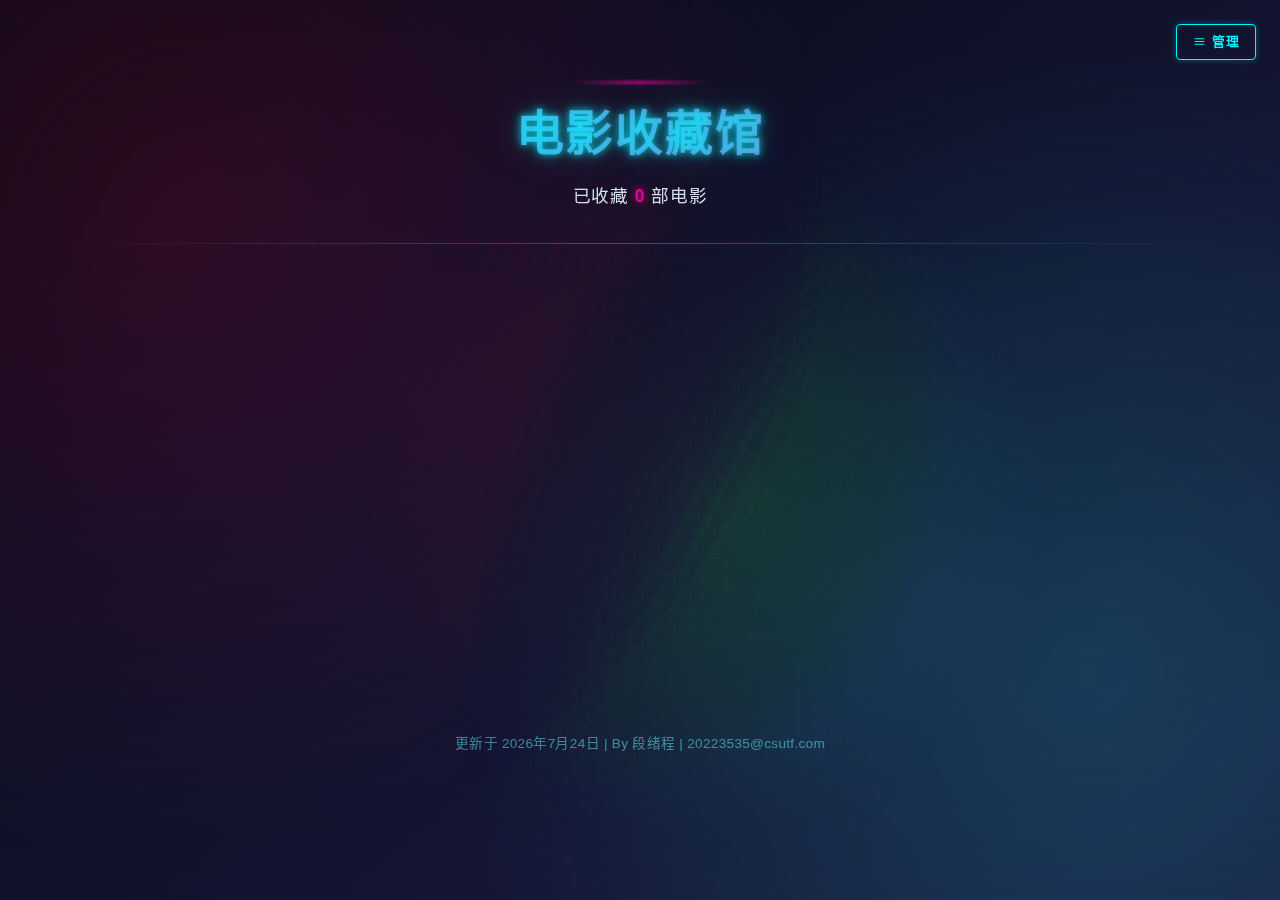
<file: movie.html>
<!DOCTYPE html>
<html lang="zh-CN">
<head>
    <meta charset="UTF-8">
    <meta name="viewport" content="width=device-width, initial-scale=1.0">
    <title>电影收藏馆 | 路易斯酸的艺术寄托</title>
    <!-- <link rel="stylesheet" href="css/syberpoke.css"> <-- 外部 CSS 已移除 -->
    <style>
        /* ============================================= */
        /*          嵌入式 syberpoke.css - v3.0         */
        /*    固定菜单 + 模态框 + 赛博朋克 + 中文注释   */
        /* ============================================= */

        /* --- 根变量定义 (颜色、过渡、辉光等) --- */
        :root {
            /* 主色调 */
            --primary: #00f3ff;       /* 亮青色 (主霓虹色) */
            --primary-light: #69f0ff; /* 稍浅的青色 */
            --secondary: #ff00a0;     /* 品红色 (强调色) */
            --tertiary: #f0f30a;      /* 亮黄色 (高亮色) */

            /* 背景与文本 */
            --dark: #080918;         /* 更深的暗蓝紫色背景 */
            --dark-accent: #1a1b3f;   /* 暗色调强调 */
            --light: #e8f8ff;        /* 亮色文本/元素 (稍带蓝色调) */
            --gray: #3a3b5a;         /* 中性灰色调 */

            /* 玻璃效果 */
            --glass: rgba(12, 14, 35, 0.78);  /* 玻璃背景色 (更偏暗蓝) */
            --glass-border: rgba(0, 243, 255, 0.28); /* 玻璃边框色 (稍明显) */
            --glass-hover-border: rgba(0, 243, 255, 0.7); /* Hover时边框更亮 */
            --sticky-bg: rgba(10, 11, 30, 0.95); /* 吸顶标题的背景色 (更不透明) */

            /* 阴影与辉光 */
            --shadow: 0 5px 18px rgba(0, 243, 255, 0.12);  /* 更柔和的基础阴影 */
            --shadow-hover: 0 8px 30px rgba(0, 243, 255, 0.22); /* Hover阴影 */
            --neon-glow: /* 主青色辉光 (多层叠加) */
                0 0 6px rgba(0, 243, 255, 0.6),
                0 0 12px rgba(0, 243, 255, 0.4),
                0 0 20px rgba(0, 243, 255, 0.2);
            --neon-glow-pink: /* 品红色辉光 */
                0 0 6px rgba(255, 0, 160, 0.6),
                0 0 12px rgba(255, 0, 160, 0.4),
                0 0 20px rgba(255, 0, 160, 0.2);
            --neon-glow-yellow: /* 黄色辉光 */
                0 0 6px rgba(240, 243, 10, 0.7),
                0 0 12px rgba(240, 243, 10, 0.5),
                0 0 20px rgba(240, 243, 10, 0.3);

            /* 过渡与动画 */
            --transition: all 0.25s cubic-bezier(0.4, 0, 0.2, 1); /* 更快的过渡曲线 */
            --scanline: rgba(0, 243, 255, 0.07); /* 扫描线 */
            --grid-line: rgba(255, 0, 160, 0.05); /* 网格线 */
        }

        /* --- 全局重置与字体 --- */
        * { margin: 0; padding: 0; box-sizing: border-box; }
        @font-face { font-family: 'Cyberpunk'; src: local('Rajdhani'), local('Orbitron'), local('Segoe UI'), sans-serif; /* 添加 sans-serif 作为最终后备 */ }

        /* --- Body 与背景效果 --- */
        body {
            font-family: 'Cyberpunk', 'Segoe UI', 'PingFang SC', 'Microsoft YaHei', sans-serif;
            background: linear-gradient(140deg, var(--dark) 10%, var(--dark-accent) 90%); /* 调整渐变角度和比例 */
            /* 叠加更精细的背景纹理 */
            background-image:
                linear-gradient(140deg, var(--dark) 10%, var(--dark-accent) 90%),
                /* 细微噪点 */
                url("data:image/svg+xml,%3Csvg xmlns='http://www.w3.org/2000/svg' width='4' height='4' viewBox='0 0 4 4'%3E%3Cpath fill='%239C92AC' fill-opacity='0.06' d='M1 3h1v1H1V3zm2-2h1v1H3V1z'%3E%3C/path%3E%3C/svg%3E"),
                repeating-linear-gradient(135deg, var(--grid-line) 0px, var(--grid-line) 1px, transparent 1px, transparent 30px), /* 调整网格间距 */
                repeating-linear-gradient(45deg, var(--grid-line) 0px, var(--grid-line) 1px, transparent 1px, transparent 30px);
            color: var(--light);
            line-height: 1.6; /* 减少行高 */
            min-height: 100vh;
            /* 为固定菜单留出顶部空间 */
            padding-top: 6rem; /* 可根据实际菜单高度调整 */
            padding-left: clamp(1.5rem, 4vw, 2.5rem); /* 左右内边距 */
            padding-right: clamp(1.5rem, 4vw, 2.5rem);
            padding-bottom: clamp(1.5rem, 4vw, 2.5rem); /* 底部内边距 */
            position: relative;
            overflow-x: hidden; /* 防止水平滚动 */
        }
        /* 径向光晕效果 */
        body::before { content: ''; position: fixed; inset: 0; background: radial-gradient(circle at 15% 25%, rgba(255,0,160,.15) 0%, transparent 50%), radial-gradient(circle at 85% 75%, rgba(0,243,255,.15) 0%, transparent 50%), radial-gradient(circle at 55% 55%, rgba(240,243,10,.1) 0%, transparent 40%); pointer-events: none; z-index: -1; mix-blend-mode: color-dodge; /* 尝试不同的混合模式 */ }
        /* 扫描线效果 */
        body::after { content: ''; position: fixed; inset: 0; background: repeating-linear-gradient(0deg, var(--scanline) 0px, var(--scanline) 1px, transparent 1px, transparent 3px); /* 更密的扫描线 */ pointer-events: none; z-index: 1000; /* 确保在最上层 */ opacity: 0.15; animation: scanline 12s linear infinite alternate; /* 来回移动 */ }

        /* --- 容器与头部 --- */
        .container { max-width: 1180px; /* 稍窄容器 */ margin: 0 auto; position: relative; }
        .header { text-align: center; margin-bottom: 3rem; /* 页头和主内容的间距 */ }
        .header::before { content: ''; position: absolute; top: -15px; left: 50%; transform: translateX(-50%); width: 140px; height: 3px; background: linear-gradient(90deg, transparent, var(--secondary) 50%, transparent); filter: blur(1.5px); opacity: 0.8; }
        .header h1 { font-size: clamp(2rem, 5vw, 3rem); /* 缩小标题 */ font-weight: 700; margin-bottom: 0.6rem; background: linear-gradient(90deg, var(--primary), var(--secondary), var(--tertiary), var(--primary)); background-size: 300% 100%; -webkit-background-clip: text; background-clip: text; color: transparent; letter-spacing: 1.8px; text-transform: uppercase; position: relative; text-shadow: var(--neon-glow), 0 0 45px rgba(0, 243, 255, 0.2); animation: neonFlicker 5s infinite alternate, dataStream 10s linear infinite; }
        .header h1::after { content: attr(data-text); position: absolute; inset: 0; z-index: -1; background: linear-gradient(90deg, var(--primary), var(--secondary)); -webkit-background-clip: text; background-clip: text; color: transparent; filter: blur(12px); opacity: 0.7; }
        .header p { font-size: 1.1rem; color: var(--light); opacity: 0.9; letter-spacing: 0.8px; }
        .movie-count { font-weight: 700; color: var(--secondary); text-shadow: var(--neon-glow-pink); }
        .header hr { border: none; height: 1px; background: linear-gradient(to right, transparent, var(--primary-light), transparent); opacity: 0.3; margin-top: 2rem; }

        /* --- 主要内容区域 --- */
        main { display: flex; flex-direction: column; gap: 2.5rem; }

        /* --- 卡片通用样式 --- */
        .card { background: var(--glass); backdrop-filter: blur(10px); -webkit-backdrop-filter: blur(10px); border-radius: 6px; border: 1px solid var(--glass-border); box-shadow: var(--shadow), inset 0 0 15px rgba(0, 243, 255, 0.05); padding: 2rem 2.2rem; /* 减小内边距 */ transition: var(--transition); opacity: 0; transform: translateY(15px); position: relative; animation: fadeIn 0.6s forwards; }
        /* .management-panels .card { margin-bottom: 0; } /* 管理面板已移除 */
        .card:not(details):hover, details[open].card { transform: translateY(-4px) scale(1.01); box-shadow: var(--shadow-hover), inset 0 0 20px rgba(0, 243, 255, 0.08); border-color: var(--glass-hover-border); }
        .card::before { content: ''; position: absolute; top: 0; left: 0; width: 100%; height: 2px; background: linear-gradient(90deg, var(--primary), transparent 70%); filter: blur(1px); opacity: 0.8; transition: width 0.4s ease; }
        .card:hover::before { width: 90%; }
        .card::after { content: ''; position: absolute; bottom: 0; right: 0; width: 50%; height: 1px; background: linear-gradient(90deg, transparent, var(--secondary) 80%); filter: blur(0.5px); opacity: 0.7; transition: width 0.4s ease; }
        .card:hover::after { width: 70%; }
        .card h2 { font-size: clamp(1.3rem, 3vw, 1.6rem); margin-bottom: 1.8rem; color: var(--light); display: flex; align-items: center; text-transform: uppercase; letter-spacing: 1px; position: relative; text-shadow: 0 0 4px rgba(255,255,255,0.15); }
        .card h2 svg { margin-right: 0.7rem; width: 20px; height: 20px; fill: var(--primary); filter: drop-shadow(0 0 5px var(--primary)); }
        /* 移除标题下划线样式，移到吸顶标题样式中 */
        /* .card h2::after { ... } */

        /* --- 吸顶标题样式 (针对电影收藏列表标题) --- */
        #my-collection-section > h2.sticky-header { /* 使用类名应用样式 */
            position: -webkit-sticky; position: sticky;
            top: 0rem; /* 吸附距离页面顶部 */
            background: var(--sticky-bg); /* 吸顶背景色 */
            backdrop-filter: blur(10px); -webkit-backdrop-filter: blur(10px);
            padding: 1rem 2.2rem; /* 吸顶时的内边距 */
            margin: -2rem -2.2rem 1.5rem -2.2rem; /* 负边距使其延伸到卡片边缘 */
            border-bottom: 1px solid var(--glass-border);
            z-index: 999; /* 层级控制 (低于固定菜单和模态框) */
            box-shadow: 0 4px 15px rgba(0, 0, 0, 0.3);
        }
        /* 吸顶标题的下划线 */
        #my-collection-section > h2.sticky-header::after {
            content: ''; position: absolute; bottom: 0.6rem; left: 2.2rem;
            width: 45px; height: 2px; background: var(--secondary);
            box-shadow: var(--neon-glow-pink); border-radius: 1px;
        }
        /* 确保列表操作栏在吸顶标题下方有足够空间 */
        #my-collection-section > .movie-actions-bar {
            margin-top: 0; /* sticky 布局通常能处理好间距 */
            padding-top: 0.5rem;
        }

        /* --- 表单样式 (主要用于模态框) --- */
        .form-grid { display: grid; grid-template-columns: repeat(auto-fit, minmax(180px, 1fr)); gap: 1rem 1.5rem; margin-bottom: 1.5rem; }
        .form-group { margin-bottom: 1.2rem; }
        .form-group label { font-size: 0.8rem; margin-bottom: 0.4rem; opacity: 0.85; display: block; text-transform: uppercase; letter-spacing: 0.4px; }
        .form-group label span { color: var(--secondary); margin-left: 3px; } /* 必填星号 */
        .form-control { width: 100%; padding: 0.8rem 1rem; border: 1px solid var(--glass-border); border-radius: 4px; background: rgba(10, 11, 30, 0.7); font-size: 0.95rem; transition: var(--transition), box-shadow 0.3s ease; color: var(--light); position: relative; z-index: 1; }
        .form-control::placeholder { color: rgba(230, 242, 255, 0.35); }
        .form-control:focus { outline: none; border-color: var(--primary-light); background: rgba(10, 11, 30, 0.8); box-shadow: 0 0 0 2px rgba(0, 243, 255, 0.2), 0 0 12px rgba(0, 243, 255, 0.5), inset 0 0 5px rgba(0, 243, 255, 0.1); }
        textarea.form-control { min-height: 75px; resize: vertical; }
        /* 添加电影模态框内的特殊布局 */
        #addMovieModal .form-group > div:has(input#modalTitle) { display: flex; gap: 0.6rem; align-items: center; }
        #addMovieModal input#modalTitle { flex-grow: 1; }
        #addMovieModal button[onclick="searchDoubanFromModal()"] { flex-shrink: 0; height: calc(1.9em + 1.6rem + 2px); }

        /* --- 按钮样式 --- */
        .btn { display: inline-flex; align-items: center; justify-content: center; padding: 0.7rem 1.4rem; border-radius: 4px; font-size: 0.9rem; font-weight: 600; cursor: pointer; transition: var(--transition), transform 0.15s ease; border: none; text-decoration: none; letter-spacing: 1px; text-transform: uppercase; position: relative; overflow: hidden; line-height: 1.4; }
        .btn svg { width: 15px; height: 15px; margin-right: 0.6em; vertical-align: middle; fill: currentColor; transition: transform 0.2s ease; }
        .btn:hover svg { transform: scale(1.1); }
        .btn:disabled { cursor: not-allowed; opacity: 0.5; filter: grayscale(50%); }
        .btn::before { content: ''; position: absolute; inset: 0; background: linear-gradient(45deg, rgba(255, 255, 255, 0.15) 0%, transparent 50%, rgba(255, 255, 255, 0.15) 100%); background-size: 200% 200%; background-position: 200% 0; transition: background-position 0.5s ease-out; opacity: 0; z-index: 0; }
        .btn:not(:disabled):hover::before { background-position: -100% 0; opacity: 1; }
        .btn > * { position: relative; z-index: 1; }
        .btn:not(:disabled):active { transform: scale(0.97); } /* 点击反馈 */
        .btn-primary { background: linear-gradient(110deg, var(--primary), var(--secondary)); color: var(--dark); font-weight: 700; box-shadow: 0 3px 10px rgba(0, 243, 255, 0.3), 0 0 15px rgba(255, 0, 160, 0.15); text-shadow: 0 1px 1px rgba(0,0,0,0.1); }
        .btn-primary:not(:disabled):hover { transform: translateY(-2px) scale(1.02); box-shadow: 0 6px 15px rgba(0, 243, 255, 0.4), 0 0 25px rgba(255, 0, 160, 0.25); }
        .btn-outline { background: transparent; border: 1px solid var(--primary); color: var(--primary); box-shadow: 0 0 6px rgba(0, 243, 255, 0.3), inset 0 0 8px rgba(0, 243, 255, 0.05); }
        .btn-outline:not(:disabled):hover { background: rgba(0, 243, 255, 0.12); color: var(--light); border-color: var(--primary-light); box-shadow: 0 0 12px rgba(0, 243, 255, 0.5), inset 0 0 10px rgba(0, 243, 255, 0.1); text-shadow: 0 0 5px var(--primary); }
        .btn-small { padding: 0.5rem 1rem; font-size: 0.8rem; letter-spacing: 0.5px; }
        .btn-small svg { width: 13px; height: 13px; margin-right: 0.5em; }

        /* --- CSV 上传 (模态框内) --- */
        .csv-upload { display: flex; flex-wrap: wrap; align-items: center; gap: 0.8rem; margin-bottom: 1rem; }
        .file-input { display: none; }
        .file-label { display: inline-flex; align-items: center; cursor: pointer; }
        .file-name { margin-left: 0.4rem; font-size: 0.85rem; opacity: 0.75; font-style: italic; flex-grow: 1; word-break: break-all; color: var(--primary-light); }
        #importCsvModal .file-name { display: block; margin-top: 0.5rem; width: 100%; text-align: center; }

        /* --- 固定右上角管理菜单容器 --- */
        .header-actions-fixed {
            position: fixed; /* 固定定位 */
            top: 1.5rem;      /* 距顶部距离 */
            right: 1.5rem;     /* 距右侧距离 */
            z-index: 1020;   /* 高层级，确保在内容和吸顶标题之上 */
        }

        /* --- 下拉菜单样式 --- */
        .dropdown-menu {
            display: none; /* 默认隐藏 */
            position: absolute;
            top: calc(100% + 8px); /* 出现在按钮下方，带一点间隙 */
            right: 0; /* 对齐到按钮右侧 */
            min-width: 200px; /* 最小宽度 */
            background: var(--dark); /* 使用深色背景 */
            border: 1px solid var(--primary); /* 霓虹边框 */
            border-radius: 4px;
            box-shadow: var(--shadow-hover), 0 0 40px rgba(0, 243, 255, 0.25); /* 更强的辉光 */
            padding: 0.6rem 0; /* 上下内边距 */
            z-index: 1010; /* 低于模态框，高于普通内容 */
            opacity: 0;
            transform: translateY(-10px) scale(0.95);
            transition: opacity 0.2s ease-out, transform 0.2s ease-out;
            list-style: none;
        }
        .dropdown-menu.active { /* 控制显示 */
            display: block;
            opacity: 1;
            transform: translateY(0) scale(1);
        }
        /* 下拉菜单项 */
        .dropdown-menu a {
            display: flex; align-items: center; gap: 0.7em;
            padding: 0.8rem 1.3rem; color: var(--primary-light); text-decoration: none;
            font-size: 0.9rem; white-space: nowrap; transition: background-color 0.2s ease, color 0.2s ease;
        }
        .dropdown-menu a svg { width: 16px; height: 16px; fill: currentColor; opacity: 0.8; transition: opacity 0.2s; }
        .dropdown-menu a:hover { background-color: rgba(0, 243, 255, 0.15); color: var(--light); }
        .dropdown-menu a:hover svg { opacity: 1; }
        /* 禁用的菜单项样式 */
        .dropdown-item-disabled { color: var(--gray) !important; opacity: 0.5; cursor: not-allowed; pointer-events: none; background-color: transparent !important; }
        .dropdown-item-disabled svg { opacity: 0.4; }
        /* 下拉菜单分隔线 */
        .dropdown-divider { height: 1px; margin: 0.5rem 0; overflow: hidden; background-color: var(--glass-border); opacity: 0.5; }


        /* --- 电影列表与卡片样式 (垂直布局, 海报缩小居中) --- */
        /* --- Movie List & Item Styles (Fixed Columns) --- */
.movie-list {
    display: grid;
    gap: 2rem; /* 卡片间距 */

    /* 默认（移动端优先）：单列 */
    grid-template-columns: 1fr;
}

/* 中等屏幕（例如 >= 640px）：尝试 2 列 */
@media (min-width: 640px) {
    .movie-list {
        grid-template-columns: repeat(2, 1fr);
        gap: 2rem; /* 调整列间距 */
    }
}

/* 较大屏幕（例如 >= 992px）：设置为 3 列 */
@media (min-width: 992px) {
    .movie-list {
        grid-template-columns: repeat(3, 1fr);
        gap: 2.5rem; /* 可以稍微增大间距 */
    }
}

/* 超大屏幕（例如 >= 1400px）：也可以考虑 4 列，但 3 列通常更舒适 */
/* 如果要用 4 列，需要考虑将 moviesPerPage 改为 8 或 12 */
@media (min-width: 1400px) {
    .movie-list {
        grid-template-columns: repeat(3, 1fr);
        gap: 2.5rem;
    }
}
        .movie-item { display: flex; flex-direction: column; background: var(--glass); backdrop-filter: blur(9px); -webkit-backdrop-filter: blur(9px); border-radius: 5px; border: 1px solid var(--glass-border); box-shadow: var(--shadow); transition: var(--transition), border-color 0.3s, box-shadow 0.3s; opacity: 0; transform: translateY(15px); position: relative; animation: fadeIn 0.5s forwards; }
        .movie-item:hover { transform: translateY(-4px); border-color: var(--primary-light); box-shadow: var(--shadow-hover), 0 0 20px rgba(0, 243, 255, 0.15); }
        .movie-item-poster { width: 60%; margin: 1rem auto 0 auto; aspect-ratio: 2 / 3; overflow: hidden; border-radius: 4px; box-shadow: 0 3px 8px rgba(0,0,0,0.3); }
        .movie-item-poster img { display: block; width: 100%; height: 100%; object-fit: cover; transition: transform 0.35s ease, filter 0.35s ease; filter: saturate(1.1) brightness(0.95); }
        .movie-item:hover .movie-item-poster img { transform: scale(1.04); filter: saturate(1.35) brightness(1.05); }
        .movie-item-content { padding: 1rem 1.8rem 1.2rem 1.8rem; display: flex; flex-direction: column; flex-grow: 1; min-height: 0; }
        .movie-title { font-size: 1.15rem; font-weight: 600; margin-bottom: 0.7rem; line-height: 1.35; color: var(--primary-light); transition: color 0.3s ease, text-shadow 0.3s; word-break: break-word; overflow-wrap: break-word; text-shadow: 0 0 3px rgba(0, 243, 255, 0.15); text-align: center; margin-top: 0.5rem; }
        .movie-item:hover .movie-title { color: var(--light); text-shadow: var(--neon-glow); }
        .movie-details-grid { display: grid; grid-template-columns: 1fr; gap: 0.5rem; margin-bottom: 0.9rem; align-items: start; }
        .movie-rating-display { display: inline-flex; align-items: center; justify-content: center; font-size: 1.3rem; font-weight: 700; color: var(--tertiary); margin-bottom: 0.5rem; text-shadow: var(--neon-glow-yellow); gap: 0.3em; }
        .movie-rating-display svg { width: 1em; height: 1em; fill: currentColor; filter: drop-shadow(0 0 2px var(--tertiary)); }
        .movie-rating-display.placeholder { font-size: 0.8rem; justify-content: center; }
        .meta-item { display: flex; align-items: flex-start; font-size: 0.8rem; color: var(--light); opacity: 0.8; margin-bottom: 0.3rem; }
        .meta-item svg { width: 12px; height: 12px; fill: var(--primary); filter: drop-shadow(0 0 2px var(--primary)); margin-right: 0.5em; flex-shrink: 0; margin-top: 0.2em; }
        .meta-item span { word-break: break-word; overflow-wrap: break-word; line-height: 1.4; }
        .movie-review { font-size: 0.85rem; line-height: 1.5; color: var(--light); opacity: 0.9; margin-top: 0.8rem; margin-bottom: 1rem; word-break: break-word; overflow-wrap: break-word; flex-grow: 1; min-height: 0; border-left: 2px solid rgba(0, 243, 255, 0.2); padding-left: 0.8rem; font-style: italic; }
        .movie-actions { display: flex; justify-content: space-between; align-items: flex-end; margin-top: auto; padding-top: 0.7rem; border-top: 1px solid rgba(0, 243, 255, 0.18); gap: 0.8rem; }
        .movie-date { font-size: 0.75rem; opacity: 0.6; white-space: nowrap; text-align: right; color: var(--primary-light); }
        .action-buttons { display: flex; gap: 0.5rem; flex-wrap: wrap; }
        .movie-actions .btn-small { border-color: rgba(0, 243, 255, 0.4); color: rgba(0, 243, 255, 0.8); box-shadow: 0 0 4px rgba(0, 243, 255, 0.15); }
        .movie-actions .btn-small:hover { background: rgba(0, 243, 255, 0.15); color: var(--light); border-color: var(--primary-light); box-shadow: var(--neon-glow); }
        .checkbox-container { position: absolute; top: 8px; right: 8px; left: auto; z-index: 10; background: rgba(10, 11, 30, 0.85); border-radius: 50%; width: 26px; height: 26px; display: flex; align-items: center; justify-content: center; border: 1px solid var(--glass-border); transition: border-color 0.2s, box-shadow 0.2s; }
        .movie-item:hover .checkbox-container { border-color: var(--primary); box-shadow: 0 0 8px rgba(0, 243, 255, 0.5); }
        .checkbox-input { cursor: pointer; width: 14px; height: 14px; accent-color: var(--secondary); }

        /* --- 电影列表操作栏 (只剩全选) --- */
        .movie-actions-bar { display: flex; justify-content: space-between; align-items: center; margin-bottom: 1.5rem; padding-bottom: 0.8rem; border-bottom: 1px dashed var(--glass-border); }
        .movie-actions-bar > div:last-child { min-width: 10px; /* 占位符 */ }
        .select-all-container { display: flex; align-items: center; gap: 0.6rem; color: var(--light); }
        .select-all-container label { cursor: pointer; font-weight: 500; }

        /* --- 分页 --- */
        .pagination { display: flex; justify-content: center; align-items: center; flex-wrap: wrap; gap: 0.8rem 1rem; margin: 3rem 0 1.5rem 0; padding: 0; background: none; border: none; box-shadow: none; position: static; }
        .pagination-btn { background: transparent; border: 1px solid var(--primary); color: var(--primary); box-shadow: 0 0 4px rgba(0, 243, 255, 0.2); padding: 0.5rem 1rem; font-size: 0.85rem; }
        .pagination-btn:disabled { opacity: 0.4; cursor: not-allowed; border-color: var(--gray); color: var(--gray); box-shadow: none; }
        .pagination-btn:not(:disabled):hover { background: rgba(0, 243, 255, 0.15); box-shadow: 0 0 8px rgba(0, 243, 255, 0.5); text-shadow: 0 0 4px var(--primary); }
        .pagination-info { font-size: 0.95rem; opacity: 0.9; white-space: nowrap; margin: 0 0.5rem; }
        .pagination-jump { display: flex; align-items: center; gap: 0.5rem; }
        .pagination-jump input { width: 55px; padding: 0.5rem; font-size: 0.9rem; text-align: center; }
        .pagination-jump button { background: linear-gradient(110deg, var(--primary), var(--secondary)); color: var(--dark); font-weight: 600; box-shadow: 0 2px 8px rgba(0, 243, 255, 0.3); padding: 0.5rem 1rem; font-size: 0.85rem; }
        .pagination-jump button:hover { transform: translateY(-1px); box-shadow: 0 4px 12px rgba(0, 243, 255, 0.4); }

        /* --- 模态框 --- */
        .modal-overlay { position: fixed; inset:0; background: rgba(8, 9, 24, 0.9); backdrop-filter: blur(8px); -webkit-backdrop-filter: blur(8px); display: flex; align-items: center; justify-content: center; z-index: 1050; opacity: 0; visibility: hidden; transition: opacity 0.3s ease, visibility 0s 0.3s linear; }
        .modal-overlay.active { opacity: 1; visibility: visible; transition: opacity 0.3s ease, visibility 0s 0s linear; }
        .modal-container { background: #10122a; border-radius: 6px; border: 1px solid var(--primary); box-shadow: 0 0 30px rgba(0, 243, 255, 0.3), 0 0 60px rgba(0, 243, 255, 0.15); width: 90%; max-width: 780px; max-height: 88vh; overflow-y: auto; position: relative; transform: scale(0.9) translateY(15px); transition: transform 0.35s cubic-bezier(0.175, 0.885, 0.32, 1.275); }
        .modal-overlay.active .modal-container { transform: scale(1) translateY(0); }
        .modal-container::before { display: none; }
        .modal-header { padding: 1.5rem 2rem; border-bottom: 1px solid var(--glass-border); display: flex; justify-content: space-between; align-items: center; }
        .modal-title { font-size: 1.4rem; color: var(--primary-light); margin: 0; text-transform: uppercase; letter-spacing: 1px; text-shadow: 0 0 5px var(--primary); }
        .modal-close { background: none; border: none; color: var(--primary-light); font-size: 2rem; line-height: 1; cursor: pointer; padding: 0.1rem; border-radius: 50%; transition: var(--transition); }
        .modal-close:hover { background: rgba(255, 0, 160, 0.2); color: var(--secondary); transform: rotate(90deg); }
        .modal-body { padding: 2rem; }
        .modal-footer { padding: 1.5rem 2rem; border-top: 1px solid var(--glass-border); display: flex; justify-content: flex-end; gap: 1rem; }

        /* --- 页脚 --- */
        .footer { text-align: center; margin-top: 5rem; font-size: 0.85rem; opacity: 0.5; letter-spacing: 0.3px; color: var(--primary-light); }

        /* --- 动画 --- */
        @keyframes fadeIn { 0% { opacity: 0; transform: translateY(15px); } 100% { opacity: 1; transform: translateY(0); } }
        @keyframes scanline { 0% { transform: translateY(-100%); } 100% { transform: translateY(100%); } }
        @keyframes neonFlicker { 0%,19%,21%,23%,25%,54%,56%,100%{opacity:1;text-shadow:var(--neon-glow)} 20%,24%,55%{opacity:0.7;text-shadow:none} }
        @keyframes dataStream { 0% { background-position: 0% 50%; } 100% { background-position: 200% 50%; } }
        /* Spinner 定义在 HTML <style> 中 */
        .spinner { display: inline-block; vertical-align: middle; animation: spin 1s linear infinite; }

        /* --- 响应式调整 --- */
        @media (max-width: 768px) {
            body { padding-top: 5rem; padding-left: 1rem; padding-right: 1rem; padding-bottom: 1.5rem;}
            .header-actions-fixed { top: 1rem; right: 1rem; }
            .card { padding: 1.5rem; margin-bottom: 1.5rem; }
            main { gap: 1.5rem; }
            .header h1 { font-size: clamp(2rem, 7vw, 2.5rem); }
            .movie-list { gap: 1.5rem; grid-template-columns: repeat(auto-fill, minmax(min(280px, 100%), 1fr)); }
            .movie-item-poster { width: 85%; /* 移动端海报宽点 */ }
            .movie-item-content { padding: 1rem 1.2rem; }
            .movie-title { font-size: 1.1rem; margin-bottom: 0.7rem; }
            .movie-details-grid { gap: 0.5rem 0.8rem; margin-bottom: 0.8rem; }
            .movie-rating-display { font-size: 1.3rem; margin-bottom: 0.5rem; }
            .meta-item { font-size: 0.8rem; }
            .meta-item svg { width: 12px; height: 12px; }
            .meta-item .meta-label { font-size: 0.7rem; }
            .movie-review { font-size: 0.85rem; margin-bottom: 1rem; }
            .movie-actions { padding-top: 0.7rem; flex-wrap: wrap; }
            .action-buttons { flex-basis: 100%; justify-content: flex-start; margin-bottom: 0.4rem;}
            .movie-date { flex-basis: 100%; text-align: left; }
            .management-panels { grid-template-columns: 1fr; gap: 1.5rem; }
            .form-grid { grid-template-columns: 1fr; }
            .csv-upload { flex-direction: column; align-items: stretch; }
            .csv-upload .btn-primary { margin-top: 0.5rem; }
            .pagination { gap: 0.5rem 0.8rem; margin-top: 2.5rem; }
        }
        @media (max-width: 480px) {
            body { padding: 1rem 0.8rem; padding-top: 4.5rem; } /* 调整顶部 padding */
            .header-actions-fixed { top: 0.8rem; right: 0.8rem; } /* 调整固定按钮位置 */
            .header-actions-fixed button span { display: none; } /* 隐藏管理按钮文字 */
            .header-actions-fixed button svg { margin-right: 0; }
            .dropdown-menu { min-width: 160px; } /* 窄下拉菜单 */
            .card { padding: 1.2rem 1rem; }
            .header { margin-bottom: 2.5rem; }
            .movie-list { grid-template-columns: 1fr; gap: 1.2rem; }
            .movie-item-poster { width: 90%; aspect-ratio: 2 / 3; } /* 小屏幕竖海报 */
            .movie-title { font-size: 1.05rem; }
            .movie-details-grid { grid-template-columns: 1fr; }
            .meta-item { margin-bottom: 0.4rem; }
            .pagination-info { display: none; }
            .pagination-jump input { width: 45px; }
        }

        /* 空列表消息样式 */
        .empty-message { grid-column: 1 / -1; text-align: center; padding: 4rem 1rem; color: var(--light); opacity: 0.5; font-style: italic; font-size: 1.1rem; border: 1px dashed var(--glass-border); border-radius: 4px; }

    </style>
</head>
<body>
    <!-- 固定在右上角的管理菜单容器 -->
    <div class="header-actions-fixed" id="headerActions">
        <button id="manageMenuBtn" class="btn btn-outline btn-small" title="管理收藏">
            <svg viewBox="0 0 24 24" width="14" height="14"> <path d="M3 18h18v-2H3v2zm0-5h18v-2H3v2zm0-7v2h18V6H3z"/> </svg>
            <span>管理</span>
        </button>
        <div id="manageMenuDropdown" class="dropdown-menu">
            <!-- 下拉菜单项 -->
            <a href="#" onclick="openModal('importCsvModal'); closeDropdown(); return false;">
                <svg viewBox="0 0 24 24" width="16" height="16"><path d="M5 20h14v-2H5v2zm0-10h4V6h6v4h4l-7 7-7-7z"/></svg> 导入 CSV
            </a>
            <a href="#" onclick="openModal('addMovieModal'); closeDropdown(); return false;">
               <svg viewBox="0 0 24 24" width="16" height="16"><path d="M19 13h-6v6h-2v-6H5v-2h6V5h2v6h6v2z"/></svg> 添加电影
            </a>
            <a href="#" onclick="exportCSV(); closeDropdown(); return false;">
                <svg viewBox="0 0 24 24" width="14" height="14"><path d="M19 9h-4V3H9v6H5l7 7 7-7zM5 18v2h14v-2H5z"/></svg> 导出 CSV
            </a>
            <a href="#" id="deleteSelectedMenuItem" class="dropdown-item-disabled" onclick="if(!this.classList.contains('dropdown-item-disabled')) { deleteSelectedMovies(); closeDropdown(); } return false;">
                <svg viewBox="0 0 24 24" width="14" height="14"><path d="M6 19c0 1.1.9 2 2 2h8c1.1 0 2-.9 2-2V7H6v12zM19 4h-3.5l-1-1h-5l-1 1H5v2h14V4z"/></svg> 删除选中
            </a>
            <hr class="dropdown-divider"> <!-- 分隔线 -->
            <a href="#" onclick="openModal('settingsModal'); closeDropdown(); return false;">
                <svg viewBox="0 0 24 24" width="14" height="14"><path d="M19.43 12.98c.04-.32.07-.64.07-.98s-.03-.66-.07-.98l2.11-1.65c.19-.15.24-.42.12-.64l-2-3.46c-.12-.22-.39-.3-.61-.22l-2.49 1c-.52-.4-1.08-.73-1.69-.98l-.38-2.65C14.46 2.18 14.25 2 14 2h-4c-.25 0-.46.18-.49.42l-.38 2.65c-.61.25-1.17.59-1.69-.98l-2.49-1c-.23-.08-.49 0-.61.22l-2 3.46c-.13.22-.07.49.12.64l2.11 1.65c-.04.32-.07.65-.07.98s.03.66.07.98l-2.11 1.65c-.19.15-.24.42-.12.64l2 3.46c.12.22.39.3.61.22l2.49-1c.52.4 1.08.73 1.69.98l.38 2.65c.03.24.24.42.49.42h4c.25 0 .46-.18.49-.42l.38-2.65c.61-.25 1.17-.59 1.69-.98l2.49 1c.23.08.49 0 .61-.22l2-3.46c.12-.22.07-.49-.12-.64l-2.11-1.65zM12 15.5c-1.93 0-3.5-1.57-3.5-3.5s1.57-3.5 3.5-3.5 3.5 1.57 3.5 3.5-1.57 3.5-3.5 3.5z"/></svg>
                设置
            </a>
        </div>
    </div>
    <!-- 管理菜单容器结束 -->

    <div class="container">
        <header class="header">
            <h1>电影收藏馆</h1>
            <p>已收藏 <span class="movie-count" id="movieCount">0</span> 部电影</p>
            <hr>
        </header>

        <main>
            <!-- 电影收藏列表区域 -->
            <section class="card" id="my-collection-section" style="animation-delay: 0.3s">
                 <h2 class="sticky-header"> <!-- 吸顶标题 -->
                    <svg viewBox="0 0 24 24" width="20" height="20"><path d="M4 6H2v14c0 1.1.9 2 2 2h14v-2H4V6zm16-4H8c-1.1 0-2 .9-2 2v12c0 1.1.9 2 2 2h12c1.1 0 2-.9 2-2V4c0-1.1-.9-2-2-2zm-8 12.5v-9l6 4.5-6 4.5z"/></svg>
                    我的电影收藏
                </h2>
                <div class="movie-actions-bar"> <!-- 列表操作栏，现在只有“全选” -->
                    <div class="select-all-container">
                        <input type="checkbox" id="selectAll" class="checkbox-input">
                        <label for="selectAll">全选</label>
                    </div>
                    <div></div> <!-- 空 div 用于对齐 -->
                </div>
                <div class="movie-list" id="movieList">
                    <!-- 电影卡片由 JS 渲染 -->
                </div>
                <div class="pagination" id="pagination">
                    <!-- 分页控件 -->
                     <button class="btn btn-outline pagination-btn btn-small" id="prevPage" disabled><svg viewBox="0 0 24 24"><path d="M15.41 7.41L14 6l-6 6 6 6 1.41-1.41L10.83 12z"/></svg> 上一页</button>
                     <div class="pagination-info">第 <span id="currentPage">1</span> / <span id="totalPages">1</span> 页</div>
                     <div class="pagination-jump"><input type="number" id="jumpPage" class="form-control" min="1" placeholder="页"><button class="btn btn-outline pagination-btn btn-small" onclick="jumpToPage()">跳转</button></div>
                     <button class="btn btn-outline pagination-btn btn-small" id="nextPage" disabled>下一页 <svg viewBox="0 0 24 24"><path d="M8.59 16.59L10 18l6-6-6-6-1.41 1.41L13.17 12z"/></svg></button>
                </div>
            </section>
        </main>

        <footer class="footer">
             <p>更新于 <span id="currentDate"></span> | By 段绪程 | 20223535@csutf.com</p>
        </footer>
    </div>

    <!-- ================== 模态框区域 ================== -->

    <!-- 编辑电影模态框 -->
    <div class="modal-overlay" id="editMovieModal">
         <div class="modal-container">
            <div class="modal-header"> <h3 class="modal-title">编辑电影</h3> <button class="modal-close" onclick="closeModal('editMovieModal')">×</button> </div>
            <div class="modal-body">
                <form id="editMovieForm"> <input type="hidden" id="editMovieId">
                    <div class="form-grid">
                        <div class="form-group"><label for="editTitle">名称<span>*</span></label><input type="text" id="editTitle" class="form-control" required></div>
                        <div class="form-group"><label for="editDirector">导演</label><input type="text" id="editDirector" class="form-control"></div>
                        <div class="form-group"><label for="editYear">年份</label><input type="number" id="editYear" class="form-control" min="1880" max="2099"></div>
                        <div class="form-group"><label for="editRating">评分</label><input type="number" id="editRating" class="form-control" min="0" max="10" step="0.1"></div>
                    </div>
                    <div class="form-grid">
                        <div class="form-group"><label for="editRatingDate">打分日期</label><input type="date" id="editRatingDate" class="form-control"></div>
                        <div class="form-group"><label for="editCountry">国家/地区</label><input type="text" id="editCountry" class="form-control"></div>
                        <div class="form-group"><label for="editLink">链接 (豆瓣等)</label><input type="url" id="editLink" class="form-control" placeholder="例如：https://movie.douban.com/subject/..."></div>
                        <div class="form-group"><label for="editCoverUrl">海报URL</label><input type="url" id="editCoverUrl" class="form-control" placeholder="例如：https://img_url..."></div>
                    </div>
                    <div class="form-group"><label for="editReview">短评</label><textarea id="editReview" class="form-control" rows="3"></textarea></div>
                </form>
            </div>
            <div class="modal-footer"> <button type="button" class="btn btn-outline" onclick="closeModal('editMovieModal')">取消</button> <button type="button" class="btn btn-primary" onclick="saveMovieEdit()">保存</button> </div>
        </div>
    </div>

    <!-- 导入 CSV 模态框 -->
    <div class="modal-overlay" id="importCsvModal">
         <div class="modal-container">
            <div class="modal-header"> <h3 class="modal-title">导入 CSV</h3> <button class="modal-close" onclick="closeModal('importCsvModal')">×</button> </div>
            <div class="modal-body">
                 <div class="csv-upload">
                    <input type="file" id="modalFileInput" class="file-input" accept=".csv">
                    <label for="modalFileInput" class="btn btn-outline file-label">
                        <svg viewBox="0 0 24 24" width="16" height="16"><path d="M19 13h-6v6h-2v-6H5v-2h6V5h2v6h6v2z"/></svg> 选择CSV文件
                    </label>
                    <span id="modalFileName" class="file-name">未选择文件</span>
                </div>
                <small>格式: 名称<span>*</span>, 评分, 打分日期<span>*</span>, 短评, 年份, 国家, 链接, 导演, 海报URL (UTF-8, *必需)</small>
            </div>
            <div class="modal-footer">
                <button type="button" class="btn btn-outline" onclick="closeModal('importCsvModal')">取消</button>
                <button type="button" class="btn btn-primary" id="importCsvBtnInModal" onclick="importCSV()">
                    <svg viewBox="0 0 24 24" width="16" height="16"><path d="M5 20h14v-2H5v2zm0-10h4V6h6v4h4l-7 7-7-7z"/></svg> 开始导入
                </button>
            </div>
        </div>
    </div>

    <!-- 添加电影模态框 -->
    <div class="modal-overlay" id="addMovieModal">
         <div class="modal-container">
            <div class="modal-header"> <h3 class="modal-title">添加电影</h3> <button class="modal-close" onclick="closeModal('addMovieModal')">×</button> </div>
            <div class="modal-body">
                <form id="addMovieFormModal" onsubmit="addMovie(event); return false;">
                    <div class="form-group">
                        <label for="modalTitle">电影名称 <span>*</span></label>
                        <div style="display: flex; gap: 0.5rem; align-items: center;">
                             <input type="text" id="modalTitle" class="form-control" required style="flex-grow: 1;" placeholder="输入电影准确名称">
                             <button type="button" class="btn btn-outline btn-small" onclick="searchDoubanFromModal()" title="去豆瓣搜索此电影">
                                <svg viewBox="0 0 24 24" width="14" height="14"><path d="M15.5 14h-.79l-.28-.27A6.471 6.471 0 0 0 16 9.5 6.5 6.5 0 1 0 9.5 16c1.61 0 3.09-.59 4.23-1.57l.27.28v.79l5 4.99L20.49 19l-4.99-5zm-6 0C7.01 14 5 11.99 5 9.5S7.01 5 9.5 5 14 7.01 14 9.5 11.99 14 9.5 14z"/></svg> 豆瓣
                             </button>
                        </div>
                        <small>输入名称后可点按钮去豆瓣查找链接，在编辑时添加。</small>
                    </div>
                     <div class="form-grid">
                        <div class="form-group">
                            <label for="modalRating">个人评分 (0-10)</label>
                            <input type="number" id="modalRating" class="form-control" min="0" max="10" step="0.1">
                        </div>
                        <div class="form-group">
                            <label for="modalRatingDate">打分日期 <span>*</span></label>
                            <input type="date" id="modalRatingDate" class="form-control" required>
                        </div>
                    </div>
                    <div class="form-group">
                        <label for="modalReview">我的短评</label>
                        <textarea id="modalReview" class="form-control" rows="3" placeholder="写点什么..."></textarea>
                    </div>
                </form>
            </div>
            <div class="modal-footer">
                 <button type="button" class="btn btn-outline" onclick="closeModal('addMovieModal')">取消</button>
                 <button type="button" class="btn btn-primary" id="addMovieBtnInModal" onclick="document.getElementById('addMovieFormModal').requestSubmit();">
                    <svg viewBox="0 0 24 24" width="16" height="16"><path d="M17 3H7c-1.1 0-1.99.9-1.99 2L5 21l7-3 7 3V5c0-1.1-.9-2-2-2z"/></svg> 添加电影
                </button>
            </div>
        </div>
    </div>

    <!-- 设置模态框 -->
    <div class="modal-overlay" id="settingsModal">
         <div class="modal-container" style="max-width: 600px;">
            <div class="modal-header"> <h3 class="modal-title">设置</h3> <button class="modal-close" onclick="closeModal('settingsModal')">×</button> </div>
            <div class="modal-body">
                 <div class="form-group">
                    <label for="modalTmdbApiKey">TMDb API Key (v3认证)</label>
                    <input type="password" id="modalTmdbApiKey" class="form-control" placeholder="粘贴你的 TMDb API Key 并保存">
                    <button class="btn btn-outline" onclick="saveTmdbApiKey()" style="margin-top: 0.8rem;">保存 Key</button>
                    <small style="display: block; margin-top: 0.5rem; opacity: 0.7;">
                        API Key 保存在本地。 <a href="https://www.themoviedb.org/settings/api" target="_blank" rel="noopener noreferrer">获取Key</a>.
                        <strong style="color: var(--secondary);">请勿在公共环境使用！</strong>
                    </small>
                </div>
                 <hr class="dropdown-divider" style="margin: 2rem 0;">
                 <div class="form-group">
                     <label>批量操作</label>
                    <button class="btn btn-primary" id="fetchAllBtnInModal" onclick="fetchAllMissingDetails()">
                        <svg viewBox="0 0 24 24" width="16" height="16"><path d="M12 4.5C7 4.5 2.73 7.61 1 12c1.73 4.39 6 7.5 11 7.5s9.27-3.11 11-7.5c-1.73-4.39-6-7.5-11-7.5zM12 17c-2.76 0-5-2.24-5-5s2.24-5 5-5 5 2.24 5 5-2.24 5-5 5zm0-8c-1.66 0-3 1.34-3 3s1.34 3 3 3 3-1.34 3-3-1.34-3-3-3z"/></svg> 为无详情电影获取信息
                    </button>
                     <small style="display: block; margin-top: 0.5rem; opacity: 0.7;">为缺少海报/导演/年份/国家的电影尝试从TMDb获取。</small>
                </div>
            </div>
            <div class="modal-footer">
                <button type="button" class="btn btn-outline" onclick="closeModal('settingsModal')">关闭</button>
            </div>
        </div>
    </div>
    <!-- 模态框区域结束 -->

    <script>
        // =============================================
        //     电影收藏馆 - JavaScript v3.8
        // 功能: 顶部固定下拉管理菜单(含导出/删除), 模态框操作, 自动获取详情,
        //       按打分日期排序, 编辑时可选评分日期, 全选删除, CSV导入导出, 豆瓣搜索按钮
        // 注释: 全部中文
        // =============================================

        // --- 全局变量与常量 ---
        let currentPage = 1; // 当前页码
        const moviesPerPage = 6; // 每页显示电影数量
        const TMDB_POSTER_BASE_URL = 'https://image.tmdb.org/t/p/w500'; // TMDb 海报基础 URL (w500 尺寸)
        const TMDB_API_KEY_STORAGE_KEY = 'tmdbApiKey'; // localStorage 中存储 API Key 的键名
        const DEFAULT_POSTER_URL = '[data-uri]'; // 默认海报 SVG

        // --- 初始化与基础功能 ---
        /**
         * 初始化本地存储，如果 'movies' 键不存在，则创建一个空数组字符串。
         */
        function initStorage() {
            if (!localStorage.getItem('movies')) {
                localStorage.setItem('movies', JSON.stringify([]));
            }
        }

        // --- TMDb API 相关功能 ---
        /**
         * 从本地存储获取 TMDb API Key。
         * @returns {string | null} API Key 字符串或 null。
         */
        function getTmdbApiKey() {
            return localStorage.getItem(TMDB_API_KEY_STORAGE_KEY);
        }

        /**
         * 保存用户在设置模态框中输入的 TMDb API Key 到本地存储。
         */
        function saveTmdbApiKey() {
            const input = document.getElementById('modalTmdbApiKey'); // 获取模态框内的输入元素
            const key = input.value.trim();
            if (key) {
                if (/^[a-z0-9]{32}$/i.test(key)) { // 简单验证32位字母数字格式
                     localStorage.setItem(TMDB_API_KEY_STORAGE_KEY, key);
                     alert('API Key 已保存。'); // 中文提示
                     input.placeholder = "API Key 已保存 (如需更改请重新输入)"; // 更新占位符提示
                } else {
                     alert('API Key 格式错误 (应为32位字母或数字)。'); // 中文提示
                }
            } else {
                localStorage.removeItem(TMDB_API_KEY_STORAGE_KEY); // 清除 Key
                input.placeholder = "粘贴你的 TMDb API Key 并保存"; // 恢复默认占位符
                alert('API Key 已清除。自动获取详情功能将停用。'); // 中文提示
            }
        }

        /**
         * 使用电影标题从 TMDb 获取电影详情 (海报, 导演, 年份, 国家)。
         * @param {string} title - 要搜索的电影标题。
         * @returns {Promise<{posterUrl: string|null, director: string|null, year: number|null, country: string|null}>} 包含详情的对象，失败则值为 null。
         */
        async function fetchMovieDetailsFromTmdb(title) {
            const apiKey = getTmdbApiKey();
            const result = { posterUrl: null, director: null, year: null, country: null }; // 初始化结果
            if (!apiKey || !title) { // 如果没有 Key 或标题，直接返回
                console.warn('获取 TMDb 详情失败：缺少 API Key 或电影标题。');
                return result;
            }

            // 1. 搜索电影获取 ID
            const searchUrl = `https://api.themoviedb.org/3/search/movie?api_key=${apiKey}&query=${encodeURIComponent(title)}&language=zh-CN&include_adult=false`;
            let movieId = null;
            try {
                const searchRes = await fetch(searchUrl);
                if (!searchRes.ok) throw new Error(`TMDb 搜索 API 错误 (${searchRes.status})`);
                const searchData = await searchRes.json();
                // 如果找到结果，取第一个的 ID
                if (searchData.results?.length > 0) {
                    movieId = searchData.results[0].id;
                } else {
                    console.log(`未能为 "${title}" 找到 TMDb 匹配项。`);
                    return result; // 未找到匹配，直接返回
                }
            } catch (err) {
                console.error(`TMDb 搜索 "${title}" 时出错:`, err);
                return result; // 搜索出错，直接返回
            }

            // 2. 使用 ID 获取电影详情和演职员信息
            if (movieId) {
                const detailsUrl = `https://api.themoviedb.org/3/movie/${movieId}?api_key=${apiKey}&language=zh-CN&append_to_response=credits`; // 同时请求演职员信息
                try {
                    const detailsRes = await fetch(detailsUrl);
                    if (!detailsRes.ok) throw new Error(`TMDb 详情 API 错误 (${detailsRes.status})`);
                    const d = await detailsRes.json(); // 电影详情数据

                    if (d.poster_path) result.posterUrl = TMDB_POSTER_BASE_URL + d.poster_path; // 构建海报 URL
                    if (d.release_date) result.year = parseInt(d.release_date.substring(0, 4)) || null; // 提取年份
                    // 提取制片国家 (优先取中国或美国，否则取第一个)
                    if (d.production_countries?.length > 0) {
                        const country = d.production_countries.find(c => c.iso_3166_1 === 'CN') || d.production_countries.find(c => c.iso_3166_1 === 'US') || d.production_countries[0];
                        result.country = country?.name || null;
                    }
                    // 提取导演 (从 credits.crew 筛选 job 为 Director)
                    if (d.credits?.crew) {
                        const directors = d.credits.crew.filter(c => c.job === 'Director');
                        if (directors.length > 0) result.director = directors.map(dir => dir.name).join(', '); // 拼接多个导演
                    }
                } catch (err) {
                    console.error(`获取 TMDb 详情 (ID: ${movieId}) 时出错:`, err);
                    // 获取详情或演职员出错，不影响之前可能已获取的海报等信息
                }
            }
            console.log(`为 "${title}" 获取到的 TMDb 详情:`, result);
            return result; // 返回包含获取到的信息的对象
        }

        /**
         * 尝试为收藏中所有缺少详情（海报、导演、年份、国家）的电影批量获取信息。
         * 通过设置模态框中的按钮触发。
         */
        async function fetchAllMissingDetails() {
            if (!getTmdbApiKey()) { alert('请先在设置中输入并保存 TMDb API Key。'); openModal('settingsModal'); return; } // 提示并打开设置
            let movies = JSON.parse(localStorage.getItem('movies') || '[]');
            // 筛选出需要更新的电影
            const moviesToUpdate = movies.filter(m =>
                (!m.coverUrl || m.coverUrl === DEFAULT_POSTER_URL) || !m.director || !m.year || !m.country
            );
            if (moviesToUpdate.length === 0) { alert('所有电影详情似乎都完整。'); return; } // 如果没有需要更新的

            // 获取模态框内的按钮并更新状态
            const fetchButton = document.querySelector('#settingsModal button[onclick="fetchAllMissingDetails()"]');
            const originalButtonContent = fetchButton.innerHTML;
            fetchButton.disabled = true;
            const updateProgressText = (processed, total) => `<svg class="spinner" viewBox="0 0 24 24"><path d="M12 6v2a4 4 0 1 1-4 4H6a6 6 0 1 0 6-6z"/></svg> 获取中 (${processed}/${total})...`;
            fetchButton.innerHTML = updateProgressText(0, moviesToUpdate.length);

            let counts = { movies: 0, poster: 0, director: 0, year: 0, country: 0 }; // 计数器
            const batchSize = 8;       // 每批处理数量
            const delayBetweenBatches = 1200; // 每批间隔时间 (毫秒)，避免触发 API 限制

            // 分批处理
            for (let i = 0; i < moviesToUpdate.length; i += batchSize) { // 循环处理每一批
                const batch = moviesToUpdate.slice(i, i + batchSize);
                console.log(`正在处理批次 ${Math.floor(i / batchSize) + 1}...`);
                fetchButton.innerHTML = updateProgressText(i, moviesToUpdate.length); // 更新按钮文本

                // 并发请求当前批次
                const promises = batch.map(async (movie) => {
                    let movieUpdated = false; // 标记当前电影是否被更新了
                    try {
                        // 检查是否真的需要获取信息
                        if ((!movie.coverUrl || movie.coverUrl === DEFAULT_POSTER_URL) || !movie.director || !movie.year || !movie.country) {
                            const details = await fetchMovieDetailsFromTmdb(movie.title);
                            // 找到这条电影在原始数组中的索引，直接修改原数组
                            const movieIndex = movies.findIndex(m => m.id === movie.id);
                            if (movieIndex !== -1) {
                                let pU=0, dU=0, yU=0, cU=0;
                                // 仅当字段为空时才更新
                                if (details.posterUrl && (!movies[movieIndex].coverUrl || movies[movieIndex].coverUrl === DEFAULT_POSTER_URL)) { movies[movieIndex].coverUrl = details.posterUrl; pU=1; }
                                if (details.director && !movies[movieIndex].director) { movies[movieIndex].director = details.director; dU=1; }
                                if (details.year && !movies[movieIndex].year) { movies[movieIndex].year = details.year; yU=1; }
                                if (details.country && !movies[movieIndex].country) { movies[movieIndex].country = details.country; cU=1; }
                                // 如果有任何字段被更新，标记此电影被更新了
                                if (pU||dU||yU||cU) movieUpdated = true;
                                // 更新计数器
                                if (pU) counts.poster++; if (dU) counts.director++; if (yU) counts.year++; if (cU) counts.country++;
                            }
                        }
                    } catch (err) { console.error(`获取 "${movie.title}" 详情时出错:`, err); }
                    if (movieUpdated) counts.movies++; // 更新了信息的电影总数
                });

                await Promise.allSettled(promises); // 等待当前批次所有请求完成（无论成功失败）
                if (i + batchSize < moviesToUpdate.length) await new Promise(res => setTimeout(res, delayBetweenBatches)); // 批次间延迟
            }

            // 所有批次处理完毕，保存更新后的数组到 localStorage
            localStorage.setItem('movies', JSON.stringify(movies));
            renderMovies(); // 重新渲染列表以显示更新

            // 恢复按钮状态并显示结果
            fetchButton.disabled = false; fetchButton.innerHTML = originalButtonContent;
            alert(`批量获取完成！\n共 ${counts.movies} 部电影信息被更新。\n(海报:${counts.poster}, 导演:${counts.director}, 年份:${counts.year}, 国家:${counts.country})`);
            // 可选：自动关闭设置模态框
            // closeModal('settingsModal');
        }


        // --- CSV 处理 ---
        /**
         * 解析 CSV 文本内容为电影对象数组。
         * @param {string} csvText - CSV 文件内容字符串。
         * @returns {Array<object>} - 解析后的电影对象数组。
         * @throws {Error} - 如果 CSV 格式无效或缺少必需列。
         */
        function parseCSV(csvText) {
            const rows = csvText.split('\n').filter(Boolean); // 按行分割并过滤空行
            if (rows.length < 2) throw new Error("CSV 文件内容无效，至少需要表头和一行数据。");

            // 解析表头，移除首尾引号和空格
            const headers = rows[0].split(',').map(h => h.trim().replace(/^"|"$/g, ''));
            console.log("解析到的 CSV 表头:", headers);

            // 检查必需的表头是否存在
            const requiredHeaders = ['电影/电视剧/番组', '打分日期'];
            const missingHeaders = requiredHeaders.filter(h => !headers.includes(h));
            if (missingHeaders.length > 0) {
                throw new Error(`CSV 文件缺少必要的列：'${missingHeaders.join("', '")}'`);
            }

            // 创建表头到列索引的映射
            const headerIndex = Object.fromEntries(headers.map((h, i) => [h, i]));
            // 安全获取列值的辅助函数
            const getColumnValue = (columns, headerName) => { const index = headerIndex[headerName]; return index !== undefined && index < columns.length ? columns[index] : ''; };

            // 解析数据行
            return rows.slice(1).map((row, rowIndex) => {
                // 简单的 CSV 行解析逻辑
                const columns = []; let currentVal = ''; let inQuotes = false;
                for (let i = 0; i < row.length; i++) { const char = row[i]; if (char === '"' && (i === 0 || row[i - 1] !== '\\')) { if (inQuotes && i + 1 < row.length && row[i + 1] === '"') { currentVal += '"'; i++; } else { inQuotes = !inQuotes; } } else if (char === ',' && !inQuotes) { columns.push(currentVal.trim()); currentVal = ''; } else { currentVal += char; } } columns.push(currentVal.trim());
                const cleanedColumns = columns.map(col => col.replace(/^"(.*)"$/, '$1').trim());

                // 构建电影对象
                const movie = { title: getColumnValue(cleanedColumns, '电影/电视剧/番组'), ratingDate: getColumnValue(cleanedColumns, '打分日期'), rating: parseFloat(getColumnValue(cleanedColumns, '个人评分')) || null, review: getColumnValue(cleanedColumns, '我的短评'), year: parseInt((getColumnValue(cleanedColumns, '上映年份') || '').match(/^\d{4}/)?.[0]) || null, country: getColumnValue(cleanedColumns, '制片国家'), link: getColumnValue(cleanedColumns, '条目链接'), director: getColumnValue(cleanedColumns, '导演'), coverUrl: getColumnValue(cleanedColumns, '海报URL') };

                // 行数据校验
                if (!movie.title || !movie.ratingDate || isNaN(new Date(movie.ratingDate).getTime())) { console.warn(`跳过 CSV 行 ${rowIndex + 2}: 缺少标题/打分日期或日期格式无效。`); return null; }

                return { id: Date.now() + Math.random(), ...movie, createdAt: new Date().toISOString() };
            }).filter(Boolean); // 过滤掉校验失败的行
        }

        /**
         * 处理 CSV 文件导入操作。
         */
        async function importCSV() {
            const fileInput = document.getElementById('modalFileInput'); const fileNameSpan = document.getElementById('modalFileName');
            if (!fileInput.files.length) { alert('请在弹窗中选择一个 CSV 文件。'); return; }
            const importButton = document.querySelector('#importCsvModal button[onclick="importCSV()"]'); const originalButtonContent = importButton.innerHTML; importButton.disabled = true; importButton.innerHTML = `<svg class="spinner" viewBox="0 0 24 24"><path d="M12 6v2a4 4 0 1 1-4 4H6a6 6 0 1 0 6-6z"/></svg> 导入中...`;
            const reader = new FileReader();
            reader.onload = async (e) => {
                let newMoviesCount = 0, skippedCount = 0, updatedDetailsCount = 0;
                try {
                    const importedMovies = parseCSV(e.target.result); let existingMovies = JSON.parse(localStorage.getItem('movies') || '[]'); const moviesToAdd = [];
                    importedMovies.forEach(newMovie => { const isDuplicate = existingMovies.some(existing => existing.title === newMovie.title && (existing.year === newMovie.year || (!existing.year && !newMovie.year))); if (!isDuplicate) moviesToAdd.push(newMovie); else skippedCount++; });
                    newMoviesCount = moviesToAdd.length;
                    if (newMoviesCount > 0) {
                        const apiKeyExists = !!getTmdbApiKey(); alert(`找到 ${newMoviesCount} 部新电影${apiKeyExists ? '，将尝试获取缺失详情...' : '。未设置 API Key，不获取详情。'}`);
                        const fetchPromises = moviesToAdd.map(async (movie) => { let detailsUpdated = false; if (apiKeyExists && (!movie.coverUrl || !movie.director || !movie.year || !movie.country)) { const details = await fetchMovieDetailsFromTmdb(movie.title); if (!movie.coverUrl && details.posterUrl) { movie.coverUrl = details.posterUrl; detailsUpdated = true; } if (!movie.director && details.director) { movie.director = details.director; detailsUpdated = true; } if (!movie.year && details.year) { movie.year = details.year; detailsUpdated = true; } if (!movie.country && details.country) { movie.country = details.country; detailsUpdated = true; } } if (detailsUpdated) updatedDetailsCount++; return movie; });
                        const finalMoviesToAdd = await Promise.all(fetchPromises);
                        localStorage.setItem('movies', JSON.stringify([...existingMovies, ...finalMoviesToAdd])); currentPage = 1; renderMovies(); closeModal('importCsvModal');
                        alert(`导入完成！\n成功导入 ${newMoviesCount} 部。\n${apiKeyExists ? `其中 ${updatedDetailsCount} 部成功获取/更新了详情。\n` : ''}${skippedCount > 0 ? `跳过 ${skippedCount} 部可能重复的电影。` : ''}`);
                    } else { alert(`导入完成。未找到新的电影数据可添加。共处理 ${importedMovies.length} 行。`); closeModal('importCsvModal'); }
                } catch (err) { console.error("导入 CSV 时出错:", err); alert('CSV 处理失败：' + err.message); }
                finally { fileInput.value = ''; fileNameSpan.textContent = '未选择文件'; importButton.disabled = false; importButton.innerHTML = originalButtonContent; }
            };
            reader.onerror = (err) => { console.error("文件读取错误:", err); alert('读取文件失败，请重试。'); importButton.disabled = false; importButton.innerHTML = originalButtonContent; };
            reader.readAsText(fileInput.files[0], 'UTF-8');
        }

        /**
         * 转义用于 CSV 单元格的字符串值。
         */
        function escapeCSVValue(v) { if (v == null) return ''; let s = String(v); if (/[",\n]/.test(s)) { s = s.replace(/"/g, '""'); s = `"${s}"`; } return s; }

        /**
         * 将所有电影数据导出为 CSV 文件。
         */
        function exportCSV() {
            const movies = JSON.parse(localStorage.getItem('movies') || '[]'); if (movies.length === 0) { alert('没有电影可以导出。'); return; }
            movies.sort((a, b) => { const dA=a.ratingDate?new Date(a.ratingDate):0;const dB=b.ratingDate?new Date(b.ratingDate):0;if(isNaN(dA)&&!isNaN(dB))return 1;if(!isNaN(dA)&&isNaN(dB))return-1;if(isNaN(dA)&&isNaN(dB))return 0;return dB-dA; });
            const headers = ['电影/电视剧/番组', '个人评分', '打分日期', '我的短评', '上映年份', '制片国家', '条目链接', '导演', '海报URL', '内部ID', '添加日期', '最后修改日期'];
            const rows = movies.map(m => [m.title, m.rating, m.ratingDate, m.review, m.year, m.country, m.link, m.director, m.coverUrl, m.id, m.createdAt, m.updatedAt].map(escapeCSVValue).join(','));
            const csvString = [headers.join(','), ...rows].join('\n');
            const blob = new Blob(['\uFEFF' + csvString], { type: 'text/csv;charset=utf-8;' }); const link = document.createElement('a');
            if (link.download === undefined) { alert('您的浏览器不支持自动下载。'); return; }
            const url = URL.createObjectURL(blob); const timestamp = new Date().toISOString().slice(0, 10);
            link.setAttribute('href', url); link.setAttribute('download', `电影收藏_${timestamp}.csv`);
            link.style.visibility = 'hidden'; document.body.appendChild(link); link.click(); document.body.removeChild(link); URL.revokeObjectURL(url);
        }


        // --- 电影增删改查与渲染 ---
        /**
         * 添加新电影（从模态框获取输入）。
         */
        async function addMovie(e) {
            e.preventDefault();
            const addButton = document.querySelector('#addMovieBtnInModal'); const originalButtonContent = addButton.innerHTML;
            const title = document.getElementById('modalTitle').value.trim(); const rating = parseFloat(document.getElementById('modalRating').value) || null;
            const ratingDate = document.getElementById('modalRatingDate').value; const review = document.getElementById('modalReview').value.trim();
            if (!title) { alert('电影名称不能为空！'); return; } if (!ratingDate) { alert('打分日期不能为空！ (用于排序)'); return; } if (isNaN(new Date(ratingDate).getTime())) { alert('打分日期格式无效！'); return; }
            addButton.disabled = true; addButton.innerHTML = `<svg class="spinner" viewBox="0 0 24 24"><path d="M12 6v2a4 4 0 1 1-4 4H6a6 6 0 1 0 6-6z"/></svg> 处理中...`;
            let fetchedDetails = { posterUrl: null, director: null, year: null, country: null };
            try {
                if (getTmdbApiKey()) { addButton.innerHTML = `<svg class="spinner" viewBox="0 0 24 24"><path d="M12 6v2a4 4 0 1 1-4 4H6a6 6 0 1 0 6-6z"/></svg> 获取详情...`; fetchedDetails = await fetchMovieDetailsFromTmdb(title); }
                const movie = { id: Date.now() + Math.random(), title, rating, ratingDate, review, director: fetchedDetails.director || '', year: fetchedDetails.year || null, country: fetchedDetails.country || '', coverUrl: fetchedDetails.posterUrl || '', link: '', createdAt: new Date().toISOString() };
                const movies = JSON.parse(localStorage.getItem('movies') || '[]'); movies.push(movie); localStorage.setItem('movies', JSON.stringify(movies));
                currentPage = 1; renderMovies(); document.getElementById('addMovieFormModal').reset(); closeModal('addMovieModal'); alert('添加成功！');
            } catch (err) { console.error("添加电影时出错:", err); alert("添加电影时发生错误。"); }
            finally { addButton.disabled = false; addButton.innerHTML = originalButtonContent; }
        }

        /**
         * 渲染电影列表及分页。
         */
        function renderMovies() {
            let movies = JSON.parse(localStorage.getItem('movies') || '[]');
            const container = document.getElementById('movieList'); container.innerHTML = '';
            document.getElementById('movieCount').textContent = movies.length;

            // 1. 按打分日期降序排序
            movies.sort((a, b) => { const dA=a.ratingDate?new Date(a.ratingDate):0;const dB=b.ratingDate?new Date(b.ratingDate):0;if(isNaN(dA)&&!isNaN(dB))return 1;if(!isNaN(dA)&&isNaN(dB))return-1;if(isNaN(dA)&&isNaN(dB))return 0;return dB-dA; });

            // 2. 分页逻辑
            const totalMovies = movies.length; const totalPages = Math.ceil(totalMovies / moviesPerPage);
            if (currentPage > totalPages && totalPages > 0) currentPage = totalPages; else if (currentPage < 1) currentPage = 1;
            document.getElementById('currentPage').textContent = currentPage; document.getElementById('totalPages').textContent = totalPages > 0 ? totalPages : 1;
            document.getElementById('prevPage').disabled = currentPage === 1; document.getElementById('nextPage').disabled = currentPage === totalPages || totalMovies === 0;
            document.getElementById('jumpPage').max = totalPages > 0 ? totalPages : 1;
            document.getElementById('pagination').style.display = totalMovies > 0 ? 'flex' : 'none';

            // 3. 空列表处理
            if (totalMovies === 0) { container.innerHTML = '<p class="empty-message">这里空空如也，快添加你的第一部电影吧！</p>'; document.getElementById('selectAll').checked=false; checkSelectedMovies(); return; }

            // 4. 渲染卡片
            const startIndex = (currentPage - 1) * moviesPerPage; const endIndex = Math.min(startIndex + moviesPerPage, totalMovies);
            const currentPageMovies = movies.slice(startIndex, endIndex);
            currentPageMovies.forEach((m, index) => {
                const el = document.createElement('div'); el.className = 'movie-item'; el.style.animationDelay = `${0.05 + index * 0.03}s`;
                const rating = typeof m.rating === 'number' ? m.rating.toFixed(1) : null;
                const added = m.createdAt ? new Date(m.createdAt).toLocaleDateString('zh-CN',{year:'2-digit',month:'2-digit',day:'2-digit'}) : '?'; // 日期格式调整为本地化
                const cover = m.coverUrl || DEFAULT_POSTER_URL;
                // 辅助函数创建 Meta HTML
                const createMetaItem = (iconPath, title, value) => value ? `<div class="meta-item" title="${title}: ${value}"><svg viewBox="0 0 24 24"><path d="${iconPath}"/></svg><span>${value}</span></div>` : '';
                // 构建 Meta HTML 字符串 (路径已缩短以便阅读，实际应为完整 SVG path d="..." )
                const metaHTML = `${rating ? `<div class="movie-rating-display" title="个人评分 ${rating}"><svg viewBox="0 0 24 24"><path d="M12 17..."/></svg><span>${rating}</span></div>` : '<div class="movie-rating-display placeholder">未评分</div>'} ${createMetaItem("M19 3h...", "上映年份", m.year)} ${createMetaItem("M12 12c...", "导演", m.director)} ${createMetaItem("M12 2C...", "国家/地区", m.country)} ${createMetaItem("M11.99 2C...", "打分日期", m.ratingDate)}`;
                // 构建按钮 HTML
                const linkBtn = m.link ? `<a href="${m.link}" target="_blank" rel="noopener noreferrer" class="btn btn-outline btn-small" title="查看链接"><svg viewBox="0 0 24 24"><path d="M3.9 12c..."/></svg> 链接</a>` : '';
                const editBtn = `<button class="btn btn-outline btn-small" onclick="editMovie('${m.id}')" title="编辑"><svg viewBox="0 0 24 24"><path d="M3 17..."/></svg> 编辑</button>`;
                const deleteBtn = `<button class="btn btn-outline btn-small" onclick="deleteMovie('${m.id}')" title="删除"><svg viewBox="0 0 24 24"><path d="M6 19c..."/></svg> 删除</button>`;
                // 填充卡片内容
                el.innerHTML = `<div class="checkbox-container"><input type="checkbox" class="movie-checkbox" data-id="${m.id}" title="选择"></div><div class="movie-item-poster"><img src="${cover}" alt="${m.title} 海报" loading="lazy" onerror="this.onerror=null; this.src='${DEFAULT_POSTER_URL}';"></div><div class="movie-item-content"><h3 class="movie-title" title="${m.title}">${m.title}</h3><div class="movie-details-grid">${metaHTML}</div>${m.review ? `<p class="movie-review" title="短评">${m.review}</p>` : ''}<div class="movie-actions"><small class="movie-date" title="添加日期">添加:${added}</small><div class="action-buttons"> ${linkBtn} ${editBtn} ${deleteBtn} </div></div></div>`;
                container.appendChild(el);
            });
            checkSelectedMovies(); // 更新全选和删除菜单项状态
        }

        /**
         * 删除指定 ID 的电影。
         */
        function deleteMovie(id) {
            if (!confirm('确定要删除这部电影吗？')) return;
            let movies = JSON.parse(localStorage.getItem('movies') || '[]');
            const len = movies.length; movies = movies.filter(m => String(m.id) !== String(id));
            if (movies.length < len) {
                localStorage.setItem('movies', JSON.stringify(movies));
                const pages = Math.ceil(movies.length / moviesPerPage); if (currentPage > pages) currentPage = pages > 0 ? pages : 1;
                renderMovies(); alert('已删除。');
            } else { alert('未找到要删除的电影。'); }
        }

        /**
         * 删除所有选中的电影（或全部电影，如果“全选”被勾选）。
         */
        function deleteSelectedMovies() {
            const allChecked = document.getElementById('selectAll').checked;
            const selectedBoxes = document.querySelectorAll('.movie-checkbox:checked');
            let movies = JSON.parse(localStorage.getItem('movies') || '[]');
            const totalCount = movies.length;

            if (allChecked && totalCount > 0) {
                if (!confirm(`确定要删除全部 ${totalCount} 部电影吗？此操作不可撤销！`)) return;
                localStorage.setItem('movies', '[]'); currentPage = 1; alert(`已删除全部 ${totalCount} 部电影。`);
            } else if (selectedBoxes.length > 0) {
                const idsToDelete = Array.from(selectedBoxes).map(cb => String(cb.dataset.id));
                const countToDelete = idsToDelete.length;
                if (!confirm(`确定要删除选中的 ${countToDelete} 部电影吗？`)) return;
                movies = movies.filter(m => !idsToDelete.includes(String(m.id)));
                localStorage.setItem('movies', JSON.stringify(movies));
                const pages = Math.ceil(movies.length / moviesPerPage); if (currentPage > pages) currentPage = pages > 0 ? pages : 1;
                alert(`已删除 ${countToDelete} 部电影。`);
            } else {
                alert('请先选择要删除的电影，或勾选“全选”。'); return;
            }
            document.getElementById('selectAll').checked = false; renderMovies();
        }

        /**
         * 打开编辑模态框并填充数据。
         */
        function editMovie(id) {
            const movies = JSON.parse(localStorage.getItem('movies'));
            const movie = movies.find(m => String(m.id) === String(id));
            if (!movie) { alert('未找到电影信息。'); return; }
            document.getElementById('editMovieId').value = movie.id;
            document.getElementById('editTitle').value = movie.title || '';
            document.getElementById('editDirector').value = movie.director || '';
            document.getElementById('editYear').value = movie.year || '';
            document.getElementById('editRating').value = movie.rating || '';
            document.getElementById('editRatingDate').value = movie.ratingDate || '';
            document.getElementById('editCountry').value = movie.country || '';
            document.getElementById('editLink').value = movie.link || '';
            document.getElementById('editCoverUrl').value = movie.coverUrl || '';
            document.getElementById('editReview').value = movie.review || '';
            openModal('editMovieModal');
        }

        /**
         * 关闭编辑模态框（现在使用通用函数）。
         */
        function closeEditModal() {
            closeModal('editMovieModal');
        }

        /**
         * 保存编辑模态框中的修改。
         * 注意：打分日期只有在输入了有效新日期时才更新，否则保留原值。
         */
        function saveMovieEdit() {
            const movieId = document.getElementById('editMovieId').value; if (!movieId) return;
            const movies = JSON.parse(localStorage.getItem('movies')); const movieIndex = movies.findIndex(m => String(m.id) === String(movieId));
            if (movieIndex === -1) { alert('更新失败，未找到电影。'); closeModal('editMovieModal'); return; }

            const updatedTitle = document.getElementById('editTitle').value.trim();
            const newRatingDateInput = document.getElementById('editRatingDate').value;
            let ratingDateToSave = movies[movieIndex].ratingDate; // 默认保留原日期

            if (!updatedTitle) { alert('电影名称不能为空！'); return; }
            if (newRatingDateInput) { // 如果用户输入了日期
                if (isNaN(new Date(newRatingDateInput).getTime())) { alert('输入的打分日期格式无效！请使用 YYYY-MM-DD 格式，或留空以保留原日期。'); return; }
                ratingDateToSave = newRatingDateInput; // 格式有效，使用新日期
            }

            // 更新电影对象
            movies[movieIndex] = { ...movies[movieIndex],
                title: updatedTitle, director:document.getElementById('editDirector').value.trim(),
                year:parseInt(document.getElementById('editYear').value)||null, rating:parseFloat(document.getElementById('editRating').value)||null,
                ratingDate: ratingDateToSave, // 保存最终决定的日期
                country:document.getElementById('editCountry').value.trim(), link:document.getElementById('editLink').value.trim(),
                coverUrl:document.getElementById('editCoverUrl').value.trim(), review:document.getElementById('editReview').value.trim(),
                updatedAt:new Date().toISOString() };
            localStorage.setItem('movies',JSON.stringify(movies));
            closeModal('editMovieModal'); renderMovies(); alert('更新成功！');
        }


        // --- 模态框与下拉菜单控制 ---
        /**
         * 打开指定 ID 的模态框。
         * @param {string} modalId - 模态框元素的 ID。
         */
        function openModal(modalId) {
            const modal = document.getElementById(modalId);
            if (modal) { modal.classList.add('active'); document.body.style.overflow = 'hidden'; }
            else { console.error(`未找到 ID 为 "${modalId}" 的模态框。`); }
        }
        /**
         * 关闭指定 ID 的模态框。
         * @param {string} modalId - 模态框元素的 ID。
         */
        function closeModal(modalId) {
            const modal = document.getElementById(modalId);
            if (modal) { modal.classList.remove('active'); if (!document.querySelector('.modal-overlay.active')) { document.body.style.overflow = ''; } }
        }

        let isDropdownOpen = false; // 标记下拉菜单是否打开
        const manageMenuBtn = document.getElementById('manageMenuBtn');       // 管理按钮
        const manageMenuDropdown = document.getElementById('manageMenuDropdown'); // 下拉菜单
        /**
         * 切换管理下拉菜单的显示/隐藏状态。
         */
        function toggleDropdown() { isDropdownOpen = !isDropdownOpen; manageMenuDropdown.classList.toggle('active'); manageMenuBtn.setAttribute('aria-expanded', isDropdownOpen); }
        /**
         * 关闭管理下拉菜单。
         */
        function closeDropdown() { if (isDropdownOpen) { isDropdownOpen = false; manageMenuDropdown.classList.remove('active'); manageMenuBtn.setAttribute('aria-expanded', isDropdownOpen); } }

        // --- UI & 分页 ---
        /**
         * 应用电影卡片入场动画。
         */
        function animateCards() { const cards=document.querySelectorAll('.movie-item'); cards.forEach((c,i)=>{c.style.opacity='0';c.style.transform='translateY(10px)';requestAnimationFrame(()=>{c.style.transition=`all 0.3s ease-out ${i*0.03}s`;c.style.opacity='1';c.style.transform='translateY(0)';});}); }
        /**
         * 跳转到下一页。
         */
        function goToNextPage() { const pages=Math.ceil(JSON.parse(localStorage.getItem('movies')||'[]').length/moviesPerPage); if(currentPage<pages){currentPage++;renderMovies();window.scrollTo({top:document.querySelector('#my-collection-section')?.offsetTop-20||0,behavior:'smooth'});} }
        /**
         * 跳转到上一页。
         */
        function goToPrevPage() { if(currentPage>1){currentPage--;renderMovies();window.scrollTo({top:document.querySelector('#my-collection-section')?.offsetTop-20||0,behavior:'smooth'});} }
        /**
         * 跳转到指定页码。
         */
        function jumpToPage() { const input=document.getElementById('jumpPage');const num=parseInt(input.value);const pages=Math.ceil(JSON.parse(localStorage.getItem('movies')||'[]').length/moviesPerPage); if(!isNaN(num)&&num>=1&&num<=pages){currentPage=num;renderMovies();input.value='';window.scrollTo({top:document.querySelector('#my-collection-section')?.offsetTop-20||0,behavior:'smooth'});}else{alert(`请输入 1 到 ${pages} 之间的页码！`);input.value='';}}
        /**
         * 处理“全选”复选框的变化。
         */
        function handleSelectAll() { const chk=document.getElementById('selectAll').checked; document.querySelectorAll('.movie-checkbox').forEach(c=>c.checked=chk); checkSelectedMovies(); }
        /**
         * 检查选中状态，更新“全选”和“删除选中”菜单项。
         */
        function checkSelectedMovies() {
            const selectedCheckboxes = document.querySelectorAll('.movie-checkbox:checked');
            const totalCheckboxes = document.querySelectorAll('.movie-checkbox');
            const deleteMenuItem = document.getElementById('deleteSelectedMenuItem'); // 获取菜单项
            const selectedCount = selectedCheckboxes.length;
            const totalCount = totalCheckboxes.length;
            // 更新“删除选中”菜单项的禁用状态
            if (deleteMenuItem) { if (selectedCount > 0) { deleteMenuItem.classList.remove('dropdown-item-disabled'); } else { deleteMenuItem.classList.add('dropdown-item-disabled'); } }
            // 更新“全选”复选框的状态
            document.getElementById('selectAll').checked = totalCount > 0 && selectedCount === totalCount;
        }
        /**
         * 从添加电影模态框打开豆瓣搜索。
         */
        function searchDoubanFromModal() {
            const titleInput = document.getElementById('modalTitle'); // 获取模态框内的标题输入
            const title = titleInput.value.trim();
            if (!title) { alert('请先在模态框中输入电影名称。'); return; }
            window.open(`https://search.douban.com/movie/subject_search?search_text=${encodeURIComponent(title)}`, '_blank');
        }

        // --- 初始化 ---
        /**
         * 页面加载完成后执行的初始化函数。
         */
        function init() {
            initStorage(); // 初始化存储
            renderMovies(); // 渲染初始列表
            animateCards(); // 应用初始动画

            // --- 绑定事件监听器 ---
            document.getElementById('nextPage')?.addEventListener('click', goToNextPage);
            document.getElementById('prevPage')?.addEventListener('click', goToPrevPage);
            document.getElementById('selectAll')?.addEventListener('change', handleSelectAll);
            // 删除选中按钮现在是菜单项，点击事件在 HTML 的 onclick 中处理
            document.getElementById('movieList')?.addEventListener('change', (e) => { if (e.target.matches('.movie-checkbox')) checkSelectedMovies(); });
            document.addEventListener('keydown', (e) => { if (e.key === 'Escape') { const activeModal = document.querySelector('.modal-overlay.active'); if (activeModal) closeModal(activeModal.id); else closeDropdown(); } });
            document.body.addEventListener('click', (e) => { if (e.target.classList.contains('modal-overlay')) closeModal(e.target.id); if (manageMenuBtn && manageMenuDropdown && !manageMenuBtn.contains(e.target) && !manageMenuDropdown.contains(e.target)) closeDropdown(); });
            document.getElementById('modalFileInput')?.addEventListener('change', (e) => { document.getElementById('modalFileName').textContent = e.target.files[0]?.name || '未选择文件'; });
            manageMenuBtn?.addEventListener('click', toggleDropdown);

            // --- 初始化 UI 状态 ---
            document.getElementById('currentDate').textContent = new Date().toLocaleDateString('zh-CN',{year:'numeric',month:'long',day:'numeric'});
            if(getTmdbApiKey()){document.getElementById('modalTmdbApiKey').placeholder="API Key 已保存";}
            checkSelectedMovies(); // 初始检查选中状态
        }
        // 页面加载完成后执行初始化
        document.addEventListener('DOMContentLoaded', init);
    </script>

</body>
</html>
</file>
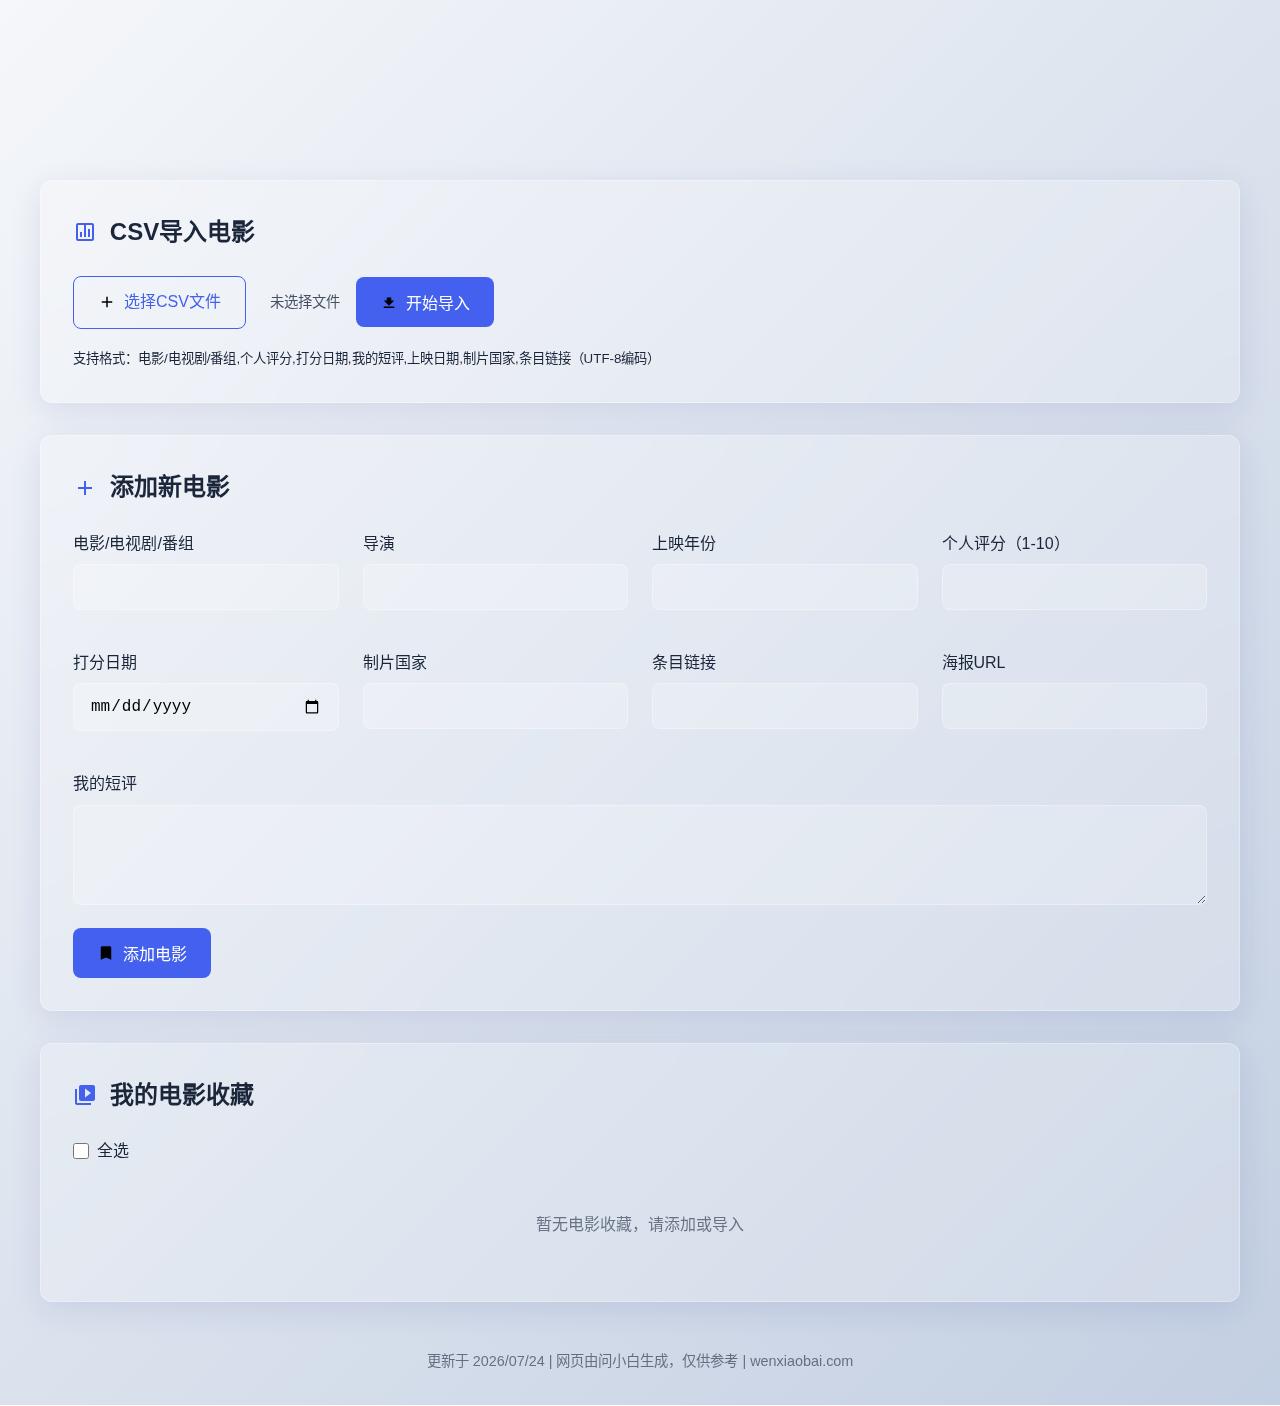
<file: wy.html>
<!DOCTYPE html>
<html lang="zh-CN">
<head>
    <meta charset="UTF-8">
    <meta name="viewport" content="width=device-width, initial-scale=1.0">
    <title>电影收藏馆 | 高级数据可视化</title>
    <style>
        :root {
            --primary: #4361ee;
            --primary-light: #4895ef;
            --secondary: #3f37c9;
            --dark: #1b263b;
            --light: #f8f9fa;
            --gray: #e9ecef;
            --glass: rgba(255, 255, 255, 0.2);
            --glass-border: rgba(255, 255, 255, 0.3);
            --shadow: 0 8px 32px rgba(31, 38, 135, 0.1);
            --transition: all 0.3s cubic-bezier(0.25, 0.8, 0.25, 1);
        }

        * {
            margin: 0;
            padding: 0;
            box-sizing: border-box;
        }

        body {
            font-family: 'Segoe UI', 'PingFang SC', 'Microsoft YaHei', sans-serif;
            background: linear-gradient(135deg, #f5f7fa 0%, #c3cfe2 100%);
            color: var(--dark);
            line-height: 1.6;
            min-height: 100vh;
            padding: 2rem;
        }

        .container {
            max-width: 1200px;
            margin: 0 auto;
        }

        /* 标题样式 */
        .header {
            text-align: center;
            margin-bottom: 3rem;
            opacity: 0;
            transform: translateY(20px);
            animation: fadeIn 0.6s forwards 0.2s;
        }

        .header h1 {
            font-size: 2.5rem;
            font-weight: 700;
            margin-bottom: 0.5rem;
            background: linear-gradient(to right, var(--primary), var(--secondary));
            -webkit-background-clip: text;
            background-clip: text;
            color: transparent;
            letter-spacing: 1px;
        }

        .header p {
            font-size: 1.1rem;
            color: var(--dark);
            opacity: 0.8;
        }

        .movie-count {
            font-weight: 600;
            color: var(--primary);
        }

        /* 卡片样式 */
        .card {
            background: var(--glass);
            backdrop-filter: blur(10px);
            -webkit-backdrop-filter: blur(10px);
            border-radius: 12px;
            border: 1px solid var(--glass-border);
            box-shadow: var(--shadow);
            padding: 2rem;
            margin-bottom: 2rem;
            transition: var(--transition);
            opacity: 0;
            transform: translateY(20px);
        }

        .card:hover {
            transform: translateY(-5px);
            box-shadow: 0 12px 24px rgba(31, 38, 135, 0.15);
        }

        .card h2 {
            font-size: 1.5rem;
            margin-bottom: 1.5rem;
            color: var(--dark);
            display: flex;
            align-items: center;
        }

        .card h2 svg {
            margin-right: 0.8rem;
            width: 24px;
            height: 24px;
            fill: var(--primary);
        }

        /* 表单样式 */
        .form-grid {
            display: grid;
            grid-template-columns: repeat(auto-fit, minmax(250px, 1fr));
            gap: 1.5rem;
            margin-bottom: 1.5rem;
        }

        .form-group {
            margin-bottom: 1rem;
        }

        .form-group label {
            display: block;
            margin-bottom: 0.5rem;
            font-weight: 500;
            color: var(--dark);
        }

        .form-control {
            width: 100%;
            padding: 0.8rem 1rem;
            border: 1px solid var(--glass-border);
            border-radius: 8px;
            background: var(--glass);
            font-size: 1rem;
            transition: var(--transition);
        }

        .form-control:focus {
            outline: none;
            border-color: var(--primary-light);
            box-shadow: 0 0 0 3px rgba(67, 97, 238, 0.2);
        }

        textarea.form-control {
            min-height: 100px;
            resize: vertical;
        }

        /* 按钮样式 */
        .btn {
            display: inline-flex;
            align-items: center;
            justify-content: center;
            padding: 0.8rem 1.5rem;
            border-radius: 8px;
            font-size: 1rem;
            font-weight: 500;
            cursor: pointer;
            transition: var(--transition);
            border: none;
            text-decoration: none;
        }

        .btn-primary {
            background: var(--primary);
            color: white;
        }

        .btn-primary:hover {
            background: var(--secondary);
            transform: translateY(-2px);
        }

        .btn-outline {
            background: transparent;
            border: 1px solid var(--primary);
            color: var(--primary);
        }

        .btn-outline:hover {
            background: rgba(67, 97, 238, 0.1);
        }

        .btn svg {
            margin-right: 0.5rem;
            width: 18px;
            height: 18px;
        }

        /* 电影列表 */
        .movie-list {
            display: grid;
            grid-template-columns: repeat(auto-fill, minmax(300px, 1fr));
            gap: 1.5rem;
        }

        .movie-item {
            background: var(--glass);
            backdrop-filter: blur(10px);
            -webkit-backdrop-filter: blur(10px);
            border-radius: 12px;
            border: 1px solid var(--glass-border);
            box-shadow: var(--shadow);
            overflow: hidden;
            transition: var(--transition);
            opacity: 0;
            transform: translateY(20px);
        }

        .movie-item:hover {
            transform: translateY(-5px);
            box-shadow: 0 12px 24px rgba(31, 38, 135, 0.15);
        }

        .movie-poster {
            width: 100%;
            height: 180px;
            object-fit: cover;
            border-bottom: 1px solid var(--glass-border);
        }

        .movie-content {
            padding: 1.5rem;
        }

        .movie-title {
            font-size: 1.2rem;
            font-weight: 600;
            margin-bottom: 0.5rem;
            color: var(--dark);
            display: -webkit-box;
            -webkit-line-clamp: 2;
            -webkit-box-orient: vertical;
            overflow: hidden;
        }

        .movie-meta {
            display: flex;
            flex-wrap: wrap;
            gap: 0.8rem;
            margin-bottom: 1rem;
            font-size: 0.9rem;
            color: var(--dark);
            opacity: 0.8;
        }

        .movie-meta span {
            display: inline-flex;
            align-items: center;
        }

        .movie-meta svg {
            margin-right: 0.3rem;
            width: 14px;
            height: 14px;
            fill: currentColor;
        }

        .movie-rating {
            display: inline-flex;
            align-items: center;
            background: rgba(67, 97, 238, 0.1);
            color: var(--primary);
            padding: 0.2rem 0.6rem;
            border-radius: 20px;
            font-weight: 500;
        }

        .movie-review {
            margin-top: 1rem;
            font-size: 0.95rem;
            color: var(--dark);
            line-height: 1.5;
            display: -webkit-box;
            -webkit-line-clamp: 3;
            -webkit-box-orient: vertical;
            overflow: hidden;
        }

        .movie-actions {
            display: flex;
            justify-content: space-between;
            align-items: center;
            margin-top: 1.5rem;
            padding-top: 1rem;
            border-top: 1px solid var(--glass-border);
        }

        .movie-date {
            font-size: 0.8rem;
            color: var(--dark);
            opacity: 0.6;
        }

        /* CSV导入区域 */
        .csv-upload {
            display: flex;
            align-items: center;
            gap: 1rem;
            margin-bottom: 1rem;
        }

        .file-input {
            display: none;
        }

        .file-label {
            display: flex;
            align-items: center;
            cursor: pointer;
        }

        .file-name {
            margin-left: 0.5rem;
            font-size: 0.9rem;
            color: var(--dark);
            opacity: 0.8;
        }

        /* 页脚 */
        .footer {
            text-align: center;
            margin-top: 3rem;
            font-size: 0.9rem;
            color: var(--dark);
            opacity: 0.6;
        }

        /* 动画 */
        @keyframes fadeIn {
            to {
                opacity: 1;
                transform: translateY(0);
            }
        }

        /* 复选框样式 */
        .checkbox-container {
            position: absolute;
            top: 10px;
            left: 10px;
            z-index: 10;
            background: rgba(255, 255, 255, 0.8);
            border-radius: 50%;
            width: 24px;
            height: 24px;
            display: flex;
            align-items: center;
            justify-content: center;
        }

        .checkbox-input {
            cursor: pointer;
            width: 16px;
            height: 16px;
        }

        .select-all-container {
            display: flex;
            align-items: center;
            gap: 0.5rem;
        }

        .movie-actions-bar {
            display: flex;
            justify-content: space-between;
            align-items: center;
            margin-bottom: 1rem;
        }

        /* 分页样式 */
        .pagination {
            display: flex;
            justify-content: center;
            align-items: center;
            margin-top: 2rem;
            gap: 1rem;
            position: sticky;
            bottom: 2rem;
            background: var(--glass);
            padding: 1rem;
            border-radius: 8px;
            box-shadow: var(--shadow);
        }

        .pagination-btn {
            display: inline-flex;
            align-items: center;
            gap: 0.3rem;
        }

        .pagination-info {
            font-size: 0.9rem;
            color: var(--dark);
        }

        /* 响应式调整 */
        @media (max-width: 768px) {
            body {
                padding: 1rem;
            }

            .header h1 {
                font-size: 2rem;
            }

            .form-grid {
                grid-template-columns: 1fr;
            }

            .movie-list {
                grid-template-columns: 1fr;
            }

            .movie-actions-bar {
                flex-direction: column;
                gap: 1rem;
                align-items: flex-start;
            }

            .pagination {
                flex-direction: column;
                gap: 0.5rem;
            }
        }

        /* 图标 */
        .icon {
            width: 24px;
            height: 24px;
            vertical-align: middle;
        }
    </style>
    <!-- 编辑电影模态框 -->
    <style>
        /* 模态框样式 */
        .modal-overlay {
            position: fixed;
            top: 0;
            left: 0;
            right: 0;
            bottom: 0;
            background-color: rgba(0, 0, 0, 0.5);
            display: flex;
            align-items: center;
            justify-content: center;
            z-index: 1000;
            opacity: 0;
            visibility: hidden;
            transition: all 0.3s ease;
        }
        
        .modal-overlay.active {
            opacity: 1;
            visibility: visible;
        }
        
        .modal-container {
            background: var(--light);
            width: 90%;
            max-width: 800px;
            max-height: 90vh;
            border-radius: 12px;
            overflow-y: auto;
            box-shadow: 0 15px 30px rgba(0, 0, 0, 0.2);
            transform: translateY(-20px);
            transition: all 0.3s ease;
        }
        
        .modal-overlay.active .modal-container {
            transform: translateY(0);
        }
        
        .modal-header {
            display: flex;
            justify-content: space-between;
            align-items: center;
            padding: 1.5rem;
            border-bottom: 1px solid var(--gray);
        }
        
        .modal-title {
            font-size: 1.5rem;
            font-weight: 600;
            color: var(--dark);
            margin: 0;
        }
        
        .modal-close {
            background: transparent;
            border: none;
            cursor: pointer;
            font-size: 1.5rem;
            color: var(--dark);
            opacity: 0.7;
            transition: var(--transition);
        }
        
        .modal-close:hover {
            opacity: 1;
        }
        
        .modal-body {
            padding: 1.5rem;
        }
        
        .modal-footer {
            padding: 1rem 1.5rem;
            border-top: 1px solid var(--gray);
            display: flex;
            justify-content: flex-end;
            gap: 1rem;
        }
    </style>
</head>
<body>
    <div class="container">
        <header class="header">
            <h1>电影收藏馆</h1>
            <p>已收藏 <span class="movie-count" id="movieCount">0</span> 部电影</p>
        </header>

        <main>
            <section class="card" style="animation-delay: 0.3s">
                <h2>
                    <svg viewBox="0 0 24 24">
                        <path d="M19 3H5c-1.1 0-2 .9-2 2v14c0 1.1.9 2 2 2h14c1.1 0 2-.9 2-2V5c0-1.1-.9-2-2-2zm0 16H5V5h14v14z"/>
                        <path d="M7 12h2v5H7zm4-7h2v12h-2zm4 4h2v8h-2z"/>
                    </svg>
                    CSV导入电影
                </h2>
                <div class="csv-upload">
                    <input type="file" id="fileInput" class="file-input" accept=".csv">
                    <label for="fileInput" class="btn btn-outline file-label">
                        <svg viewBox="0 0 24 24">
                            <path d="M19 13h-6v6h-2v-6H5v-2h6V5h2v6h6v2z"/>
                        </svg>
                        选择CSV文件
                    </label>
                    <span id="fileName" class="file-name">未选择文件</span>
                    <button class="btn btn-primary" onclick="importCSV()">
                        <svg viewBox="0 0 24 24">
                            <path d="M5 20h14v-2H5v2zm0-10h4V6h6v4h4l-7 7-7-7z"/>
                        </svg>
                        开始导入
                    </button>
                </div>
                <small>支持格式：电影/电视剧/番组,个人评分,打分日期,我的短评,上映日期,制片国家,条目链接（UTF-8编码）</small>
            </section>

            <section class="card" style="animation-delay: 0.4s">
                <h2>
                    <svg viewBox="0 0 24 24">
                        <path d="M19 13h-6v6h-2v-6H5v-2h6V5h2v6h6v2z"/>
                    </svg>
                    添加新电影
                </h2>
                <form id="addMovieForm" onsubmit="return addMovie(event)">
                    <div class="form-grid">
                        <div class="form-group">
                            <label for="title">电影/电视剧/番组</label>
                            <input type="text" id="title" class="form-control" required>
                        </div>
                        <div class="form-group">
                            <label for="director">导演</label>
                            <input type="text" id="director" class="form-control">
                        </div>
                        <div class="form-group">
                            <label for="year">上映年份</label>
                            <input type="number" id="year" class="form-control" min="1900" max="2099">
                        </div>
                        <div class="form-group">
                            <label for="rating">个人评分（1-10）</label>
                            <input type="number" id="rating" class="form-control" min="0" max="10" step="0.1">
                        </div>
                    </div>
                    <div class="form-grid">
                        <div class="form-group">
                            <label for="ratingDate">打分日期</label>
                            <input type="date" id="ratingDate" class="form-control">
                        </div>
                        <div class="form-group">
                            <label for="country">制片国家</label>
                            <input type="text" id="country" class="form-control">
                        </div>
                        <div class="form-group">
                            <label for="link">条目链接</label>
                            <input type="url" id="link" class="form-control">
                        </div>
                        <div class="form-group">
                            <label for="coverUrl">海报URL</label>
                            <input type="url" id="coverUrl" class="form-control">
                        </div>
                    </div>
                    <div class="form-group">
                        <label for="review">我的短评</label>
                        <textarea id="review" class="form-control" rows="3"></textarea>
                    </div>
                    <button type="submit" class="btn btn-primary">
                        <svg viewBox="0 0 24 24">
                            <path d="M17 3H7c-1.1 0-1.99.9-1.99 2L5 21l7-3 7 3V5c0-1.1-.9-2-2-2z"/>
                        </svg>
                        添加电影
                    </button>
                </form>
            </section>

            <section class="card" style="animation-delay: 0.5s">
                <h2>
                    <svg viewBox="0 0 24 24">
                        <path d="M4 6H2v14c0 1.1.9 2 2 2h14v-2H4V6zm16-4H8c-1.1 0-2 .9-2 2v12c0 1.1.9 2 2 2h12c1.1 0 2-.9 2-2V4c0-1.1-.9-2-2-2zm-8 12.5v-9l6 4.5-6 4.5z"/>
                    </svg>
                    我的电影收藏
                </h2>
                <div class="movie-actions-bar">
                    <div class="select-all-container">
                        <input type="checkbox" id="selectAll" class="checkbox-input">
                        <label for="selectAll">全选</label>
                    </div>
                    <button class="btn btn-outline" id="deleteSelectedBtn" style="display:none;">
                        <svg viewBox="0 0 24 24" width="14" height="14">
                            <path d="M6 19c0 1.1.9 2 2 2h8c1.1 0 2-.9 2-2V7H6v12zM19 4h-3.5l-1-1h-5l-1 1H5v2h14V4z"/>
                        </svg>
                        删除选中
                    </button>
                </div>
                <div class="movie-list" id="movieList"></div>
                <div class="pagination" id="pagination">
                    <button class="btn btn-outline pagination-btn" id="prevPage" disabled>
                        <svg viewBox="0 0 24 24" width="14" height="14">
                            <path d="M15.41 7.41L14 6l-6 6 6 6 1.41-1.41L10.83 12z"/>
                        </svg>
                        上一页
                    </button>
                    <div class="pagination-info">
                        第 <span id="currentPage">1</span> 页，共 <span id="totalPages">1</span> 页
                    </div>
                    <div class="pagination-jump" style="display: flex; align-items: center; gap: 0.5rem;">
                        <input type="number" id="jumpPage" class="form-control" style="width: 60px; padding: 0.3rem;" min="1" placeholder="页码">
                        <button class="btn btn-outline pagination-btn" onclick="jumpToPage()" style="padding: 0.3rem 0.8rem;">
                            跳转
                        </button>
                    </div>
                    <button class="btn btn-outline pagination-btn" id="nextPage" disabled>
                        下一页
                        <svg viewBox="0 0 24 24" width="14" height="14">
                            <path d="M8.59 16.59L10 18l6-6-6-6-1.41 1.41L13.17 12z"/>
                        </svg>
                    </button>
                </div>
            </section>
        </main>

        <footer class="footer">
            <p>更新于 <span id="currentDate"></span> | 网页由问小白生成，仅供参考 | wenxiaobai.com</p>
        </footer>
    </div>
    
    <!-- 编辑电影模态框 -->
    <div class="modal-overlay" id="editMovieModal">
        <div class="modal-container">
            <div class="modal-header">
                <h3 class="modal-title">编辑电影</h3>
                <button class="modal-close" onclick="closeEditModal()">&times;</button>
            </div>
            <div class="modal-body">
                <form id="editMovieForm">
                    <input type="hidden" id="editMovieId">
                    <div class="form-grid">
                        <div class="form-group">
                            <label for="editTitle">电影/电视剧/番组</label>
                            <input type="text" id="editTitle" class="form-control" required>
                        </div>
                        <div class="form-group">
                            <label for="editDirector">导演</label>
                            <input type="text" id="editDirector" class="form-control">
                        </div>
                        <div class="form-group">
                            <label for="editYear">上映年份</label>
                            <input type="number" id="editYear" class="form-control" min="1900" max="2099">
                        </div>
                        <div class="form-group">
                            <label for="editRating">个人评分（1-10）</label>
                            <input type="number" id="editRating" class="form-control" min="0" max="10" step="0.1">
                        </div>
                    </div>
                    <div class="form-grid">
                        <div class="form-group">
                            <label for="editRatingDate">打分日期</label>
                            <input type="date" id="editRatingDate" class="form-control">
                        </div>
                        <div class="form-group">
                            <label for="editCountry">制片国家</label>
                            <input type="text" id="editCountry" class="form-control">
                        </div>
                        <div class="form-group">
                            <label for="editLink">条目链接</label>
                            <input type="url" id="editLink" class="form-control">
                        </div>
                        <div class="form-group">
                            <label for="editCoverUrl">海报URL</label>
                            <input type="url" id="editCoverUrl" class="form-control">
                        </div>
                    </div>
                    <div class="form-group">
                        <label for="editReview">我的短评</label>
                        <textarea id="editReview" class="form-control" rows="3"></textarea>
                    </div>
                </form>
            </div>
            <div class="modal-footer">
                <button class="btn btn-outline" onclick="closeEditModal()">取消</button>
                <button class="btn btn-primary" onclick="saveMovieEdit()">保存修改</button>
            </div>
        </div>
    </div>

    <script>
        // 初始化存储
        function initStorage() {
            if (!localStorage.getItem('movies')) {
                localStorage.setItem('movies', JSON.stringify([]));
            }
        }

        // CSV处理
        function parseCSV(csvText) {
            const rows = csvText.split('\n').filter(row => row.trim() !== '');
            const headers = rows[0].split(',').map(h => h.trim().replace(/"/g, ''));
            
            return rows.slice(1).map(row => {
                const columns = row.split(/,(?=(?:[^"]*"[^"]*")*[^"]*$)/);
                const movie = {};
                headers.forEach((header, index) => {
                    let value = columns[index] ? columns[index].trim().replace(/^"(.*)"$/, '$1') : '';
                    switch(header) {
                        case '电影/电视剧/番组':
                            movie.title = value;
                            break;
                        case '个人评分':
                            movie.rating = parseFloat(value) || null;
                            break;
                        case '打分日期':
                            movie.ratingDate = value;
                            break;
                        case '我的短评':
                            movie.review = value;
                            break;
                        case '上映日期':
                            movie.year = parseInt(value.split('/')[0]) || null;
                            break;
                        case '制片国家':
                            movie.country = value;
                            break;
                        case '条目链接':
                            movie.link = value;
                            break;
                    }
                });
                return {
                    id: Date.now() + Math.random(),
                    title: movie.title,
                    director: '',
                    year: movie.year,
                    rating: movie.rating,
                    ratingDate: movie.ratingDate || '',
                    review: movie.review,
                    country: movie.country || '',
                    link: movie.link || '',
                    coverUrl: '',
                    createdAt: new Date().toISOString()
                };
            });
        }

        // 导入CSV
        async function importCSV() {
            const fileInput = document.getElementById('fileInput');
            if (!fileInput.files.length) return alert('请选择CSV文件');

            const reader = new FileReader();
            reader.onload = async (e) => {
                try {
                    const csvData = parseCSV(e.target.result);
                    const existingMovies = JSON.parse(localStorage.getItem('movies'));
                    
                    // 去重处理
                    const newMovies = csvData.filter(newMovie => 
                        !existingMovies.some(existing => 
                            existing.title === newMovie.title && 
                            existing.year === newMovie.year
                        )
                    );

                    localStorage.setItem('movies', JSON.stringify([...existingMovies, ...newMovies]));
                    renderMovies();
                    animateCards();
                    alert(`成功导入 ${newMovies.length} 部电影，跳过 ${csvData.length - newMovies.length} 部重复`);
                } catch (error) {
                    alert('CSV文件解析失败，请检查格式');
                }
            };
            reader.readAsText(fileInput.files[0], 'UTF-8');
        }

        // 添加电影
        function addMovie(e) {
            e.preventDefault();
            
            const movie = {
                id: Date.now(),
                title: document.getElementById('title').value,
                director: document.getElementById('director').value,
                year: parseInt(document.getElementById('year').value) || null,
                rating: parseFloat(document.getElementById('rating').value) || null,
                ratingDate: document.getElementById('ratingDate').value,
                review: document.getElementById('review').value,
                country: document.getElementById('country').value,
                link: document.getElementById('link').value,
                coverUrl: document.getElementById('coverUrl').value,
                createdAt: new Date().toISOString()
            };

            const movies = JSON.parse(localStorage.getItem('movies'));
            movies.push(movie);
            localStorage.setItem('movies', JSON.stringify(movies));
            
            renderMovies();
            animateCards();
            e.target.reset();
            return false;
        }

        // 分页变量
        let currentPage = 1;
        const moviesPerPage = 6; // 每页显示的电影数量
        
        // 渲染电影列表
        function renderMovies() {
            const movies = JSON.parse(localStorage.getItem('movies'));
            const container = document.getElementById('movieList');
            const countSpan = document.getElementById('movieCount');
            const totalPages = Math.ceil(movies.length / moviesPerPage);
            const paginationElement = document.getElementById('pagination');
            
            // 更新电影总数
            countSpan.textContent = movies.length;
            container.innerHTML = '';
            
            // 更新分页信息
            document.getElementById('currentPage').textContent = currentPage;
            document.getElementById('totalPages').textContent = totalPages;
            document.getElementById('prevPage').disabled = currentPage === 1;
            document.getElementById('nextPage').disabled = currentPage === totalPages || totalPages === 0;
            
            // 显示或隐藏分页控件
            paginationElement.style.display = totalPages > 1 ? 'flex' : 'none';

            if (movies.length === 0) {
                container.innerHTML = '<p style="grid-column:1/-1;text-align:center;padding:2rem;color:var(--dark);opacity:0.6;">暂无电影收藏，请添加或导入</p>';
                return;
            }
            
            // 计算当前页的电影
            const startIndex = (currentPage - 1) * moviesPerPage;
            const endIndex = Math.min(startIndex + moviesPerPage, movies.length);
            const currentPageMovies = movies.slice(startIndex, endIndex);

            currentPageMovies.forEach((movie, index) => {
                const movieEl = document.createElement('div');
                movieEl.className = 'movie-item';
                movieEl.style.animationDelay = `${0.6 + index * 0.1}s`;
                
                const ratingDisplay = movie.rating ? `
                    <span class="movie-rating">
                        <svg viewBox="0 0 24 24">
                            <path d="M12 17.27L18.18 21l-1.64-7.03L22 9.24l-7.19-.61L12 2 9.19 8.63 2 9.24l5.46 4.73L5.82 21z"/>
                        </svg>
                        ${movie.rating}
                    </span>
                ` : '';
                
                const yearDisplay = movie.year ? `
                    <span>
                        <svg viewBox="0 0 24 24">
                            <path d="M19 3h-1V1h-2v2H8V1H6v2H5c-1.1 0-2 .9-2 2v14c0 1.1.9 2 2 2h14c1.1 0 2-.9 2-2V5c0-1.1-.9-2-2-2zm0 16H5V8h14v11z"/>
                        </svg>
                        ${movie.year}
                    </span>
                ` : '';
                
                const directorDisplay = movie.director ? `
                    <span>
                        <svg viewBox="0 0 24 24">
                            <path d="M12 12c2.21 0 4-1.79 4-4s-1.79-4-4-4-4 1.79-4 4 1.79 4 4 4zm0 2c-2.67 0-8 1.34-8 4v2h16v-2c0-2.66-5.33-4-8-4z"/>
                        </svg>
                        ${movie.director}
                    </span>
                ` : '';
                
                const countryDisplay = movie.country ? `
                    <span>
                        <svg viewBox="0 0 24 24">
                            <path d="M12 2C6.48 2 2 6.48 2 12s4.48 10 10 10 10-4.48 10-10S17.52 2 12 2zm-1 17.93c-3.95-.49-7-3.85-7-7.93 0-.62.08-1.21.21-1.79L9 15v1c0 1.1.9 2 2 2v1.93zm6.9-2.54c-.26-.81-1-1.39-1.9-1.39h-1v-3c0-.55-.45-1-1-1H8v-2h2c.55 0 1-.45 1-1V7h2c1.1 0 2-.9 2-2v-.41c2.93 1.19 5 4.06 5 7.41 0 2.08-.8 3.97-2.1 5.39z"/>
                        </svg>
                        ${movie.country}
                    </span>
                ` : '';
                
                const ratingDateDisplay = movie.ratingDate ? `
                    <span>
                        <svg viewBox="0 0 24 24">
                            <path d="M11.99 2C6.47 2 2 6.48 2 12s4.47 10 9.99 10C17.52 22 22 17.52 22 12S17.52 2 11.99 2zM12 20c-4.42 0-8-3.58-8-8s3.58-8 8-8 8 3.58 8 8-3.58 8-8 8z"/>
                            <path d="M12.5 7H11v6l5.25 3.15.75-1.23-4.5-2.67z"/>
                        </svg>
                        ${movie.ratingDate}
                    </span>
                ` : '';
                
                const linkButton = movie.link ? `
                    <a href="${movie.link}" target="_blank" class="btn btn-outline" style="padding:0.3rem 0.8rem;font-size:0.8rem;">
                        <svg viewBox="0 0 24 24" width="14" height="14">
                            <path d="M3.9 12c0-1.71 1.39-3.1 3.1-3.1h4V7H7c-2.76 0-5 2.24-5 5s2.24 5 5 5h4v-1.9H7c-1.71 0-3.1-1.39-3.1-3.1zM8 13h8v-2H8v2zm9-6h-4v1.9h4c1.71 0 3.1 1.39 3.1 3.1s-1.39 3.1-3.1 3.1h-4V17h4c2.76 0 5-2.24 5-5s-2.24-5-5-5z"/>
                        </svg>
                        查看详情
                    </a>
                ` : '';
                
                movieEl.innerHTML = `
                    <div class="checkbox-container">
                        <input type="checkbox" class="checkbox-input movie-checkbox" data-id="${movie.id}">
                    </div>
                    <img class="movie-poster" src="${movie.coverUrl || '[data-uri]'}" alt="${movie.title}海报">
                    <div class="movie-content">
                        <h3 class="movie-title">${movie.title}</h3>
                        <div class="movie-meta">
                            ${directorDisplay}
                            ${yearDisplay}
                            ${ratingDisplay}
                            ${ratingDateDisplay}
                            ${countryDisplay}
                        </div>
                        ${movie.review ? `<p class="movie-review">${movie.review}</p>` : ''}
                        <div class="movie-actions">
                            <small class="movie-date">添加于 ${new Date(movie.createdAt).toLocaleDateString()}</small>
                            <div>
                                ${linkButton}
                                <button class="btn btn-outline" onclick="editMovie(${movie.id})" style="padding:0.3rem 0.8rem;font-size:0.8rem;margin-right:0.5rem;">
                                    <svg viewBox="0 0 24 24" width="14" height="14">
                                        <path d="M3 17.25V21h3.75L17.81 9.94l-3.75-3.75L3 17.25zM20.71 7.04c.39-.39.39-1.02 0-1.41l-2.34-2.34c-.39-.39-1.02-.39-1.41 0l-1.83 1.83 3.75 3.75 1.83-1.83z"/>
                                    </svg>
                                    编辑
                                </button>
                                <button class="btn btn-outline" onclick="deleteMovie(${movie.id})" style="padding:0.3rem 0.8rem;font-size:0.8rem;">
                                    <svg viewBox="0 0 24 24" width="14" height="14">
                                        <path d="M6 19c0 1.1.9 2 2 2h8c1.1 0 2-.9 2-2V7H6v12zM19 4h-3.5l-1-1h-5l-1 1H5v2h14V4z"/>
                                    </svg>
                                    删除
                                </button>
                            </div>
                        </div>
                    </div>
                `;
                container.appendChild(movieEl);
            });
        }

        // 删除电影
        function deleteMovie(id) {
            if (!confirm('确定要删除这部电影吗？')) return;
            
            let movies = JSON.parse(localStorage.getItem('movies'));
            movies = movies.filter(movie => movie.id !== id);
            localStorage.setItem('movies', JSON.stringify(movies));
            renderMovies();
            animateCards();
        }
        
        // 删除选中的电影
        function deleteSelectedMovies() {
            const selectAllChecked = document.getElementById('selectAll').checked;
            const selectedCheckboxes = document.querySelectorAll('.movie-checkbox:checked');
            
            // 如果没有选中任何电影且全选未勾选，则直接返回
            if (selectedCheckboxes.length === 0 && !selectAllChecked) return;
            
            let movies = JSON.parse(localStorage.getItem('movies'));
            let deleteCount = selectedCheckboxes.length;
            
            // 如果全选按钮被勾选，则删除所有电影
            if (selectAllChecked) {
                deleteCount = movies.length;
                if (!confirm(`确定要删除全部 ${deleteCount} 部电影吗？`)) return;
                
                // 清空所有电影
                localStorage.setItem('movies', JSON.stringify([]));
            } else {
                // 否则只删除选中的电影
                if (!confirm(`确定要删除选中的 ${deleteCount} 部电影吗？`)) return;
                
                const selectedIds = Array.from(selectedCheckboxes).map(checkbox => parseFloat(checkbox.dataset.id));
                movies = movies.filter(movie => !selectedIds.includes(movie.id));
                localStorage.setItem('movies', JSON.stringify(movies));
            }
            
            // 重置全选按钮
            document.getElementById('selectAll').checked = false;
            document.getElementById('deleteSelectedBtn').style.display = 'none';
            
            renderMovies();
            animateCards();
        }

        // 卡片动画
        function animateCards() {
            const cards = document.querySelectorAll('.card, .movie-item');
            cards.forEach((card, index) => {
                card.style.opacity = '0';
                card.style.transform = 'translateY(20px)';
                card.style.animation = `fadeIn 0.6s forwards ${0.2 + index * 0.1}s`;
            });
        }

        // 初始化
        document.getElementById('fileInput').addEventListener('change', function(e) {
            document.getElementById('fileName').textContent = e.target.files[0]?.name || '未选择文件';
        });

        // 设置当前日期
        document.getElementById('currentDate').textContent = new Date().toLocaleDateString('zh-CN', {
            year: 'numeric',
            month: '2-digit',
            day: '2-digit'
        });
        
        // 分页导航
        function goToNextPage() {
            const totalPages = Math.ceil(JSON.parse(localStorage.getItem('movies')).length / moviesPerPage);
            if (currentPage < totalPages) {
                currentPage++;
                renderMovies();
                animateCards();
                window.scrollTo({ top: 0, behavior: 'smooth' });
            }
        }
        
        function goToPrevPage() {
            if (currentPage > 1) {
                currentPage--;
                renderMovies();
                animateCards();
            }
        }

        function jumpToPage() {
            const jumpInput = document.getElementById('jumpPage');
            const pageNum = parseInt(jumpInput.value);
            const totalPages = Math.ceil(JSON.parse(localStorage.getItem('movies')).length / moviesPerPage);
            
            if (pageNum && pageNum >= 1 && pageNum <= totalPages) {
                currentPage = pageNum;
                renderMovies();
                animateCards();
                jumpInput.value = '';
            } else {
                alert('请输入有效的页码！');
            }
        }
        
        // 全选功能
        function handleSelectAll() {
            const isChecked = document.getElementById('selectAll').checked;
            // 选中当前页面上的所有复选框
            document.querySelectorAll('.movie-checkbox').forEach(checkbox => {
                checkbox.checked = isChecked;
            });
            
            // 显示或隐藏删除按钮
            // 即使当前页面没有电影，只要全选按钮被勾选，也应该显示删除按钮
            const movies = JSON.parse(localStorage.getItem('movies'));
            if (isChecked && movies.length > 0) {
                document.getElementById('deleteSelectedBtn').style.display = 'inline-flex';
            } else {
                document.getElementById('deleteSelectedBtn').style.display = 
                    document.querySelectorAll('.movie-checkbox:checked').length > 0 ? 'inline-flex' : 'none';
            }
        }
        
        // 检查是否有选中的电影
        function checkSelectedMovies() {
            const selectedCheckboxes = document.querySelectorAll('.movie-checkbox:checked');
            document.getElementById('deleteSelectedBtn').style.display = selectedCheckboxes.length > 0 ? 'inline-flex' : 'none';
            
            // 更新全选按钮状态
            const allCheckboxes = document.querySelectorAll('.movie-checkbox');
            document.getElementById('selectAll').checked = selectedCheckboxes.length > 0 && selectedCheckboxes.length === allCheckboxes.length;
        }

        // 编辑电影功能
        function editMovie(id) {
            const movies = JSON.parse(localStorage.getItem('movies'));
            const movie = movies.find(m => m.id === id);
            
            if (!movie) return;
            
            // 填充表单数据
            document.getElementById('editMovieId').value = movie.id;
            document.getElementById('editTitle').value = movie.title || '';
            document.getElementById('editDirector').value = movie.director || '';
            document.getElementById('editYear').value = movie.year || '';
            document.getElementById('editRating').value = movie.rating || '';
            document.getElementById('editRatingDate').value = movie.ratingDate || '';
            document.getElementById('editCountry').value = movie.country || '';
            document.getElementById('editLink').value = movie.link || '';
            document.getElementById('editCoverUrl').value = movie.coverUrl || '';
            document.getElementById('editReview').value = movie.review || '';
            
            // 打开模态框
            document.getElementById('editMovieModal').classList.add('active');
            document.body.style.overflow = 'hidden'; // 防止背景滚动
        }
        
        // 关闭编辑模态框
        function closeEditModal() {
            document.getElementById('editMovieModal').classList.remove('active');
            document.body.style.overflow = '';
        }
        
        // 保存电影编辑
        function saveMovieEdit() {
            const movieId = document.getElementById('editMovieId').value;
            const movies = JSON.parse(localStorage.getItem('movies'));
            const movieIndex = movies.findIndex(m => m.id == movieId);
            
            if (movieIndex === -1) return;
            
            // 更新电影数据
            movies[movieIndex] = {
                ...movies[movieIndex],
                title: document.getElementById('editTitle').value,
                director: document.getElementById('editDirector').value,
                year: parseInt(document.getElementById('editYear').value) || null,
                rating: parseFloat(document.getElementById('editRating').value) || null,
                ratingDate: document.getElementById('editRatingDate').value,
                country: document.getElementById('editCountry').value,
                link: document.getElementById('editLink').value,
                coverUrl: document.getElementById('editCoverUrl').value,
                review: document.getElementById('editReview').value,
                updatedAt: new Date().toISOString()
            };
            
            // 保存到本地存储
            localStorage.setItem('movies', JSON.stringify(movies));
            
            // 关闭模态框并刷新电影列表
            closeEditModal();
            renderMovies();
            animateCards();
            
            // 显示成功消息
            alert('电影信息已成功更新！');
        }
        
        (function() {
            initStorage();
            renderMovies();
            animateCards();
            
            // 添加事件监听器
            document.getElementById('nextPage').addEventListener('click', goToNextPage);
            document.getElementById('prevPage').addEventListener('click', goToPrevPage);
            document.getElementById('selectAll').addEventListener('change', handleSelectAll);
            document.getElementById('deleteSelectedBtn').addEventListener('click', deleteSelectedMovies);
            
            // 为电影复选框添加事件委托
            document.getElementById('movieList').addEventListener('change', function(e) {
                if (e.target.classList.contains('movie-checkbox')) {
                    checkSelectedMovies();
                }
            });
            
            // 为ESC键添加关闭模态框事件
            document.addEventListener('keydown', function(e) {
                if (e.key === 'Escape') {
                    closeEditModal();
                }
            });
            
            // 点击模态框背景关闭模态框
            document.getElementById('editMovieModal').addEventListener('click', function(e) {
                if (e.target === this) {
                    closeEditModal();
                }
            });
            
            // 延迟加载动画
            setTimeout(() => {
                document.querySelectorAll('.card, .movie-item').forEach(el => {
                    el.style.opacity = '1';
                    el.style.transform = 'translateY(0)';
                });
            }, 100);
        })();
    </script>
</body>
</html>
</file>
<file: css/syberpoke.css>
/* ============================================= */
/*          syberpoke.css - v3.0               */
/*    固定菜单 + 模态框 + 赛博朋克 + 中文注释   */
/* ============================================= */

/* --- 根变量定义 (颜色、过渡、辉光等) --- */
:root {
    /* 主色调 */
    --primary: #00f3ff;       /* 亮青色 (主霓虹色) */
    --primary-light: #69f0ff; /* 稍浅的青色 */
    --secondary: #ff00a0;     /* 品红色 (强调色) */
    --tertiary: #f0f30a;      /* 亮黄色 (高亮色) */

    /* 背景与文本 */
    --dark: #080918;         /* 更深的暗蓝紫色背景 */
    --dark-accent: #1a1b3f;   /* 暗色调强调 */
    --light: #e8f8ff;        /* 亮色文本/元素 (稍带蓝色调) */
    --gray: #3a3b5a;         /* 中性灰色调 */

    /* 玻璃效果 */
    --glass: rgba(12, 14, 35, 0.78);  /* 玻璃背景色 (更偏暗蓝) */
    --glass-border: rgba(0, 243, 255, 0.28); /* 玻璃边框色 (稍明显) */
    --glass-hover-border: rgba(0, 243, 255, 0.7); /* Hover时边框更亮 */
    --sticky-bg: rgba(10, 11, 30, 0.95); /* 吸顶标题的背景色 (更不透明) */

    /* 阴影与辉光 */
    --shadow: 0 5px 18px rgba(0, 243, 255, 0.12);  /* 更柔和的基础阴影 */
    --shadow-hover: 0 8px 30px rgba(0, 243, 255, 0.22); /* Hover阴影 */
    --neon-glow: /* 主青色辉光 (多层叠加) */
        0 0 6px rgba(0, 243, 255, 0.6),
        0 0 12px rgba(0, 243, 255, 0.4),
        0 0 20px rgba(0, 243, 255, 0.2);
    --neon-glow-pink: /* 品红色辉光 */
        0 0 6px rgba(255, 0, 160, 0.6),
        0 0 12px rgba(255, 0, 160, 0.4),
        0 0 20px rgba(255, 0, 160, 0.2);
    --neon-glow-yellow: /* 黄色辉光 */
        0 0 6px rgba(240, 243, 10, 0.7),
        0 0 12px rgba(240, 243, 10, 0.5),
        0 0 20px rgba(240, 243, 10, 0.3);

    /* 过渡与动画 */
    --transition: all 0.25s cubic-bezier(0.4, 0, 0.2, 1); /* 更快的过渡曲线 */
    --scanline: rgba(0, 243, 255, 0.07); /* 扫描线 */
    --grid-line: rgba(255, 0, 160, 0.05); /* 网格线 */
}

/* --- 全局重置与字体 --- */
* { margin: 0; padding: 0; box-sizing: border-box; }
@font-face { font-family: 'Cyberpunk'; src: local('Rajdhani'), local('Orbitron'), local('Segoe UI')， sans-serif; /* 添加 sans-serif 作为最终后备 */ }

/* --- Body 与背景效果 --- */
body {
    font-family: 'Cyberpunk', 'Segoe UI', 'PingFang SC', 'Microsoft YaHei'， sans-serif;
    background: linear-gradient(140deg， var(--dark) 10%， var(--dark-accent) 90%); /* 调整渐变角度和比例 */
    /* 叠加更精细的背景纹理 */
    background-image:
        linear-gradient(140deg， var(--dark) 10%， var(--dark-accent) 90%),
        /* 细微噪点 */
        url("data:image/svg+xml,%3Csvg xmlns='http://www.w3.org/2000/svg' width='4' height='4' viewBox='0 0 4 4'%3E%3Cpath fill='%239C92AC' fill-opacity='0.06' d='M1 3h1v1H1V3zm2-2h1v1H3V1z'%3E%3C/path%3E%3C/svg%3E"),
        repeating-linear-gradient(135deg， var(--grid-line) 0px， var(--grid-line) 1px， transparent 1px， transparent 30px), /* 调整网格间距 */
        repeating-linear-gradient(45deg, var(--grid-line) 0px, var(--grid-line) 1px, transparent 1px, transparent 30px);
    color: var(--light);
    line-height: 1.6; /* 减少行高 */
    min-height: 100vh;
    /* 为固定菜单留出顶部空间 */
    padding-top: 6rem; /* 可根据实际菜单高度调整 */
    padding-left: clamp(1.5rem, 4vw, 2.5rem); /* 左右内边距 */
    padding-right: clamp(1.5rem, 4vw, 2.5rem);
    padding-bottom: clamp(1.5rem, 4vw, 2.5rem); /* 底部内边距 */
    position: relative;
    overflow-x: hidden; /* 防止水平滚动 */
}
/* 径向光晕效果 */
body::before { content: ''; position: fixed; inset: 0; background: radial-gradient(circle at 15% 25%, rgba(255,0,160,.15) 0%, transparent 50%), radial-gradient(circle at 85% 75%, rgba(0,243,255,.15) 0%, transparent 50%), radial-gradient(circle at 55% 55%, rgba(240,243,10,.1) 0%, transparent 40%); pointer-events: none; z-index: -1; mix-blend-mode: color-dodge; /* 尝试不同的混合模式 */ }
/* 扫描线效果 */
body::after { content: ''; position: fixed; inset: 0; background: repeating-linear-gradient(0deg, var(--scanline) 0px, var(--scanline) 1px, transparent 1px, transparent 3px); /* 更密的扫描线 */ pointer-events: none; z-index: 1000; /* 确保在最上层 */ opacity: 0.15; animation: scanline 12s linear infinite alternate; /* 来回移动 */ }

/* --- 容器与头部 --- */
.container { max-width: 1180px; /* 稍窄容器 */ margin: 0 auto; position: relative; }
.header { text-align: center; margin-bottom: 3rem; /* 页头和主内容的间距 */ }
.header::before { content: ''; position: absolute; top: -15px; left: 50%; transform: translateX(-50%); width: 140px; height: 3px; background: linear-gradient(90deg, transparent, var(--secondary) 50%, transparent); filter: blur(1.5px); opacity: 0.8; }
.header h1 { font-size: clamp(2rem, 5vw, 3rem); /* 缩小标题 */ font-weight: 700; margin-bottom: 0.6rem; background: linear-gradient(90deg, var(--primary), var(--secondary), var(--tertiary), var(--primary)); background-size: 300% 100%; -webkit-background-clip: text; background-clip: text; color: transparent; letter-spacing: 1.8px; text-transform: uppercase; position: relative; text-shadow: var(--neon-glow), 0 0 45px rgba(0, 243, 255, 0.2); animation: neonFlicker 5s infinite alternate, dataStream 10s linear infinite; }
.header h1::after { content: attr(data-text); position: absolute; inset: 0; z-index: -1; background: linear-gradient(90deg, var(--primary), var(--secondary)); -webkit-background-clip: text; background-clip: text; color: transparent; filter: blur(12px); opacity: 0.7; }
.header p { font-size: 1.1rem; color: var(--light); opacity: 0.9; letter-spacing: 0.8px; }
.movie-count { font-weight: 700; color: var(--secondary); text-shadow: var(--neon-glow-pink); }
.header hr { border: none; height: 1px; background: linear-gradient(to right, transparent, var(--primary-light), transparent); opacity: 0.3; margin-top: 2rem; }

/* --- 主要内容区域 --- */
main { display: flex; flex-direction: column; gap: 2.5rem; }

/* --- 卡片通用样式 --- */
.card { background: var(--glass); backdrop-filter: blur(10px); -webkit-backdrop-filter: blur(10px); border-radius: 6px; border: 1px solid var(--glass-border); box-shadow: var(--shadow), inset 0 0 15px rgba(0, 243, 255, 0.05); padding: 2rem 2.2rem; transition: var(--transition); opacity: 0; transform: translateY(15px); position: relative; animation: fadeIn 0.6s forwards; }
/* .management-panels .card { margin-bottom: 0; } /* 这个现在不需要了 */
.card:not(details):hover, details[open].card { transform: translateY(-4px) scale(1.01); box-shadow: var(--shadow-hover), inset 0 0 20px rgba(0, 243, 255, 0.08); border-color: var(--glass-hover-border); }
.card::before { content: ''; position: absolute; top: 0; left: 0; width: 100%; height: 2px; background: linear-gradient(90deg, var(--primary), transparent 70%); filter: blur(1px); opacity: 0.8; transition: width 0.4s ease; }
.card:hover::before { width: 90%; }
.card::after { content: ''; position: absolute; bottom: 0; right: 0; width: 50%; height: 1px; background: linear-gradient(90deg, transparent, var(--secondary) 80%); filter: blur(0.5px); opacity: 0.7; transition: width 0.4s ease; }
.card:hover::after { width: 70%; }
.card h2 { font-size: clamp(1.3rem, 3vw, 1.6rem); margin-bottom: 1.8rem; color: var(--light); display: flex; align-items: center; text-transform: uppercase; letter-spacing: 1px; position: relative; text-shadow: 0 0 4px rgba(255,255,255,0.15); }
.card h2 svg { margin-right: 0.7rem; width: 20px; height: 20px; fill: var(--primary); filter: drop-shadow(0 0 5px var(--primary)); }
/* 移除标题下划线，因为标题现在可能吸顶 */
/* .card h2::after { ... } */

/* --- 吸顶标题样式 (针对电影收藏列表标题) --- */
#my-collection-section > h2.sticky-header { /* 添加 .sticky-header 类以应用样式 */
    position: -webkit-sticky; position: sticky;
    top: 0rem; /* 吸附距离页面顶部 */
    background: var(--sticky-bg); /* 吸顶背景色 */
    backdrop-filter: blur(10px); -webkit-backdrop-filter: blur(10px);
    padding: 1rem 2.2rem; /* 吸顶时的内边距 */
    margin: -2rem -2.2rem 1.5rem -2.2rem; /* 负边距使其延伸到卡片边缘 */
    border-bottom: 1px solid var(--glass-border);
    z-index: 999; /* 确保在普通内容之上，但在模态框和下拉菜单之下 */
    box-shadow: 0 4px 15px rgba(0, 0, 0, 0.3);
}
/* 吸顶标题的下划线 */
#my-collection-section > h2.sticky-header::after {
    content: ''; position: absolute; bottom: 0.5rem; left: 2.2rem;
    width: 45px; height: 2px; background: var(--secondary);
    box-shadow: var(--neon-glow-pink); border-radius: 1px;
}
/* 确保列表操作栏在吸顶标题下方有足够空间 */
#my-collection-section > .movie-actions-bar {
    margin-top: 0; /* 可能不再需要额外的 margin，因为标题已定位 */
    padding-top: 0.5rem; /* 保留一点内边距 */
}

/* --- 可折叠面板 (如果其他地方还用) --- */
/* 保留 .card summary, .card details 相关样式 */

/* --- 表单样式 (主要用于模态框) --- */
.form-grid { display: grid; grid-template-columns: repeat(auto-fit, minmax(180px, 1fr)); gap: 1rem 1.5rem; margin-bottom: 1.5rem; }
.form-group { margin-bottom: 1.2rem; }
.form-group label { font-size: 0.8rem; margin-bottom: 0.4rem; opacity: 0.85; display: block; text-transform: uppercase; letter-spacing: 0.4px; }
.form-group label span { color: var(--secondary); margin-left: 3px; }
.form-control { width: 100%; padding: 0.8rem 1rem; border: 1px solid var(--glass-border); border-radius: 4px; background: rgba(10, 11, 30, 0.7); font-size: 0.95rem; transition: var(--transition), box-shadow 0.3s ease; color: var(--light); position: relative; z-index: 1; }
.form-control::placeholder { color: rgba(230, 242, 255, 0.35); }
.form-control:focus { outline: none; border-color: var(--primary-light); background: rgba(10, 11, 30, 0.8); box-shadow: 0 0 0 2px rgba(0, 243, 255, 0.2), 0 0 12px rgba(0, 243, 255, 0.5), inset 0 0 5px rgba(0, 243, 255, 0.1); }
textarea.form-control { min-height: 75px; resize: vertical; }
/* 添加电影模态框内的特殊布局 */
#addMovieModal .form-group > div:has(input#modalTitle) { display: flex; gap: 0.6rem; align-items: center; }
#addMovieModal input#modalTitle { flex-grow: 1; }
#addMovieModal button[onclick="searchDoubanFromModal()"] { flex-shrink: 0; height: calc(1.9em + 1.6rem + 2px); }

/* --- 按钮样式 --- */
.btn { display: inline-flex; align-items: center; justify-content: center; padding: 0.7rem 1.4rem; border-radius: 4px; font-size: 0.9rem; font-weight: 600; cursor: pointer; transition: var(--transition), transform 0.15s ease; border: none; text-decoration: none; letter-spacing: 1px; text-transform: uppercase; position: relative; overflow: hidden; line-height: 1.4; }
.btn svg { width: 15px; height: 15px; margin-right: 0.6em; vertical-align: middle; fill: currentColor; transition: transform 0.2s ease; }
.btn:hover svg { transform: scale(1.1); }
.btn:disabled { cursor: not-allowed; opacity: 0.5; filter: grayscale(50%); }
.btn::before { content: ''; position: absolute; inset: 0; background: linear-gradient(45deg, rgba(255, 255, 255, 0.15) 0%, transparent 50%, rgba(255, 255, 255, 0.15) 100%); background-size: 200% 200%; background-position: 200% 0; transition: background-position 0.5s ease-out; opacity: 0; z-index: 0; }
.btn:not(:disabled):hover::before { background-position: -100% 0; opacity: 1; }
.btn > * { position: relative; z-index: 1; }
.btn:not(:disabled):active { transform: scale(0.97); }
.btn-primary { background: linear-gradient(110deg, var(--primary), var(--secondary)); color: var(--dark); font-weight: 700; box-shadow: 0 3px 10px rgba(0, 243, 255, 0.3), 0 0 15px rgba(255, 0, 160, 0.15); text-shadow: 0 1px 1px rgba(0,0,0,0.1); }
.btn-primary:not(:disabled):hover { transform: translateY(-2px) scale(1.02); box-shadow: 0 6px 15px rgba(0, 243, 255, 0.4), 0 0 25px rgba(255, 0, 160, 0.25); }
.btn-outline { background: transparent; border: 1px solid var(--primary); color: var(--primary); box-shadow: 0 0 6px rgba(0, 243, 255, 0.3), inset 0 0 8px rgba(0, 243, 255, 0.05); }
.btn-outline:not(:disabled):hover { background: rgba(0, 243, 255, 0.12); color: var(--light); border-color: var(--primary-light); box-shadow: 0 0 12px rgba(0, 243, 255, 0.5), inset 0 0 10px rgba(0, 243, 255, 0.1); text-shadow: 0 0 5px var(--primary); }
.btn-small { padding: 0.5rem 1rem; font-size: 0.8rem; letter-spacing: 0.5px; }
.btn-small svg { width: 13px; height: 13px; margin-right: 0.5em; }

/* --- CSV 上传 (模态框内) --- */
.csv-upload { display: flex; flex-wrap: wrap; align-items: center; gap: 0.8rem; margin-bottom: 1rem; }
.file-input { display: none; }
.file-label { display: inline-flex; align-items: center; cursor: pointer; }
.file-name { margin-left: 0.4rem; font-size: 0.85rem; opacity: 0.75; font-style: italic; flex-grow: 1; word-break: break-all; color: var(--primary-light); }
/* 导入模态框内的文件名显示调整 */
#importCsvModal .file-name { display: block; margin-top: 0.5rem; width: 100%; text-align: center; }

/* --- 固定右上角管理菜单 --- */
.header-actions-fixed { position: fixed; top: 1.5rem; right: 1.5rem; z-index: 1020; /* 确保在内容和吸顶标题之上 */ }

/* --- 下拉菜单样式 --- */
.dropdown-menu { display: none; position: absolute; top: calc(100% + 8px); right: 0; min-width: 200px; background: var(--dark); border: 1px solid var(--primary); border-radius: 4px; box-shadow: var(--shadow-hover), 0 0 40px rgba(0, 243, 255, 0.25); padding: 0.6rem 0; z-index: 1010; opacity: 0; transform: translateY(-10px) scale(0.95); transition: opacity 0.2s ease-out, transform 0.2s ease-out; list-style: none; }
.dropdown-menu.active { display: block; opacity: 1; transform: translateY(0) scale(1); }
.dropdown-menu a { display: flex; align-items: center; gap: 0.7em; padding: 0.8rem 1.3rem; color: var(--primary-light); text-decoration: none; font-size: 0.9rem; white-space: nowrap; transition: background-color 0.2s ease, color 0.2s ease; }
.dropdown-menu a svg { width: 16px; height: 16px; fill: currentColor; opacity: 0.8; transition: opacity 0.2s; }
.dropdown-menu a:hover { background-color: rgba(0, 243, 255, 0.15); color: var(--light); }
.dropdown-menu a:hover svg { opacity: 1; }
/* 禁用的菜单项样式 */
.dropdown-item-disabled { color: var(--gray) !important; opacity: 0.5; cursor: not-allowed; pointer-events: none; background-color: transparent !important; }
.dropdown-item-disabled svg { opacity: 0.4; }
/* 下拉菜单分隔线 */
.dropdown-divider { height: 1px; margin: 0.5rem 0; overflow: hidden; background-color: var(--glass-border); opacity: 0.5; }


/* --- 电影列表与卡片样式 (垂直布局, 海报缩小居中) --- */
/* --- Movie List & Item Styles (Fixed Columns) --- */
.movie-list {
    display: grid;
    gap: 2rem; /* 卡片间距 */

    /* 默认（移动端优先）：单列 */
    grid-template-columns: 1fr;
}

/* 中等屏幕（例如 >= 640px）：尝试 2 列 */
@media (min-width: 640px) {
    .movie-list {
        grid-template-columns: repeat(2, 1fr);
        gap: 2rem; /* 调整列间距 */
    }
}

/* 较大屏幕（例如 >= 992px）：设置为 3 列 */
@media (min-width: 992px) {
    .movie-list {
        grid-template-columns: repeat(3, 1fr);
        gap: 2.5rem; /* 可以稍微增大间距 */
    }
}

/* 超大屏幕（例如 >= 1400px）：也可以考虑 4 列，但 3 列通常更舒适 */
/* 如果要用 4 列，需要考虑将 moviesPerPage 改为 8 或 12 */
@media (min-width: 1400px) {
    .movie-list {
        grid-template-columns: repeat(3, 1fr);
        gap: 2.5rem;
    }
}


.movie-item { display: flex; flex-direction: column; background: var(--glass); backdrop-filter: blur(9px); -webkit-backdrop-filter: blur(9px); border-radius: 5px; border: 1px solid var(--glass-border); box-shadow: var(--shadow); transition: var(--transition), border-color 0.3s, box-shadow 0.3s; opacity: 0; transform: translateY(15px); position: relative; animation: fadeIn 0.5s forwards; }
.movie-item:hover { transform: translateY(-4px); border-color: var(--primary-light); box-shadow: var(--shadow-hover), 0 0 20px rgba(0, 243, 255, 0.15); }
.movie-item-poster { width: 60%; margin: 1rem auto 0 auto; aspect-ratio: 2 / 3; overflow: hidden; border-radius: 4px; box-shadow: 0 3px 8px rgba(0,0,0,0.3); }
.movie-item-poster img { display: block; width: 100%; height: 100%; object-fit: cover; transition: transform 0.35s ease, filter 0.35s ease; filter: saturate(1.1) brightness(0.95); }
.movie-item:hover .movie-item-poster img { transform: scale(1.04); filter: saturate(1.35) brightness(1.05); }
.movie-item-content { padding: 1rem 1.8rem 1.2rem 1.8rem; display: flex; flex-direction: column; flex-grow: 1; min-height: 0; }
.movie-title { font-size: 1.15rem; font-weight: 600; margin-bottom: 0.7rem; line-height: 1.35; color: var(--primary-light); transition: color 0.3s ease, text-shadow 0.3s; word-break: break-word; overflow-wrap: break-word; text-shadow: 0 0 3px rgba(0, 243, 255, 0.15); text-align: center; margin-top: 0.5rem; }
.movie-item:hover .movie-title { color: var(--light); text-shadow: var(--neon-glow); }
.movie-details-grid { display: grid; grid-template-columns: 1fr; gap: 0.5rem; margin-bottom: 0.9rem; align-items: start; }
.movie-rating-display { display: inline-flex; align-items: center; justify-content: center; font-size: 1.3rem; font-weight: 700; color: var(--tertiary); margin-bottom: 0.5rem; text-shadow: var(--neon-glow-yellow); gap: 0.3em; }
.movie-rating-display svg { width: 1em; height: 1em; fill: currentColor; filter: drop-shadow(0 0 2px var(--tertiary)); }
.movie-rating-display.placeholder { font-size: 0.8rem; justify-content: center; }
.meta-item { display: flex; align-items: flex-start; font-size: 0.8rem; color: var(--light); opacity: 0.8; margin-bottom: 0.3rem; }
.meta-item svg { width: 12px; height: 12px; fill: var(--primary); filter: drop-shadow(0 0 2px var(--primary)); margin-right: 0.5em; flex-shrink: 0; margin-top: 0.2em; }
.meta-item span { word-break: break-word; overflow-wrap: break-word; line-height: 1.4; }
.movie-review { font-size: 0.85rem; line-height: 1.5; color: var(--light); opacity: 0.9; margin-top: 0.8rem; margin-bottom: 1rem; word-break: break-word; overflow-wrap: break-word; flex-grow: 1; min-height: 0; border-left: 2px solid rgba(0, 243, 255, 0.2); padding-left: 0.8rem; font-style: italic; }
.movie-actions { display: flex; justify-content: space-between; align-items: flex-end; margin-top: auto; padding-top: 0.7rem; border-top: 1px solid rgba(0, 243, 255, 0.18); gap: 0.8rem; }
.movie-date { font-size: 0.75rem; opacity: 0.6; white-space: nowrap; text-align: right; color: var(--primary-light); }
.action-buttons { display: flex; gap: 0.5rem; flex-wrap: wrap; }
.movie-actions .btn-small { border-color: rgba(0, 243, 255, 0.4); color: rgba(0, 243, 255, 0.8); box-shadow: 0 0 4px rgba(0, 243, 255, 0.15); }
.movie-actions .btn-small:hover { background: rgba(0, 243, 255, 0.15); color: var(--light); border-color: var(--primary-light); box-shadow: var(--neon-glow); }
.checkbox-container { position: absolute; top: 8px; right: 8px; left: auto; z-index: 10; background: rgba(10, 11, 30, 0.85); border-radius: 50%; width: 26px; height: 26px; display: flex; align-items: center; justify-content: center; border: 1px solid var(--glass-border); transition: border-color 0.2s, box-shadow 0.2s; }
.movie-item:hover .checkbox-container { border-color: var(--primary); box-shadow: 0 0 8px rgba(0, 243, 255, 0.5); }
.checkbox-input { cursor: pointer; width: 14px; height: 14px; accent-color: var(--secondary); }

/* --- 电影列表操作栏 (只剩全选) --- */
.movie-actions-bar { display: flex; justify-content: space-between; align-items: center; margin-bottom: 1.5rem; padding-bottom: 0.8rem; border-bottom: 1px dashed var(--glass-border); }
.movie-actions-bar > div:last-child { min-width: 10px; /* 占位符，确保 space-between 生效 */ }
.select-all-container { display: flex; align-items: center; gap: 0.6rem; color: var(--light); }
.select-all-container label { cursor: pointer; font-weight: 500; }

/* --- 分页 --- */
.pagination { display: flex; justify-content: center; align-items: center; flex-wrap: wrap; gap: 0.8rem 1rem; margin: 3rem 0 1.5rem 0; padding: 0; background: none; border: none; box-shadow: none; position: static; }
.pagination-btn { background: transparent; border: 1px solid var(--primary); color: var(--primary); box-shadow: 0 0 4px rgba(0, 243, 255, 0.2); padding: 0.5rem 1rem; font-size: 0.85rem; }
.pagination-btn:disabled { opacity: 0.4; cursor: not-allowed; border-color: var(--gray); color: var(--gray); box-shadow: none; }
.pagination-btn:not(:disabled):hover { background: rgba(0, 243, 255, 0.15); box-shadow: 0 0 8px rgba(0, 243, 255, 0.5); text-shadow: 0 0 4px var(--primary); }
.pagination-info { font-size: 0.95rem; opacity: 0.9; white-space: nowrap; margin: 0 0.5rem; }
.pagination-jump { display: flex; align-items: center; gap: 0.5rem; }
.pagination-jump input { width: 55px; padding: 0.5rem; font-size: 0.9rem; text-align: center; }
.pagination-jump button { background: linear-gradient(110deg, var(--primary), var(--secondary)); color: var(--dark); font-weight: 600; box-shadow: 0 2px 8px rgba(0, 243, 255, 0.3); padding: 0.5rem 1rem; font-size: 0.85rem; }
.pagination-jump button:hover { transform: translateY(-1px); box-shadow: 0 4px 12px rgba(0, 243, 255, 0.4); }

/* --- 模态框 --- */
.modal-overlay { position: fixed; inset:0; background: rgba(8, 9, 24, 0.9); backdrop-filter: blur(8px); -webkit-backdrop-filter: blur(8px); display: flex; align-items: center; justify-content: center; z-index: 1050; opacity: 0; visibility: hidden; transition: opacity 0.3s ease, visibility 0s 0.3s linear; }
.modal-overlay.active { opacity: 1; visibility: visible; transition: opacity 0.3s ease, visibility 0s 0s linear; }
.modal-container { background: #10122a; border-radius: 6px; border: 1px solid var(--primary); box-shadow: 0 0 30px rgba(0, 243, 255, 0.3), 0 0 60px rgba(0, 243, 255, 0.15); width: 90%; max-width: 780px; max-height: 88vh; overflow-y: auto; position: relative; transform: scale(0.9) translateY(15px); transition: transform 0.35s cubic-bezier(0.175, 0.885, 0.32, 1.275); }
.modal-overlay.active .modal-container { transform: scale(1) translateY(0); }
.modal-container::before { display: none; }
.modal-header { padding: 1.5rem 2rem; border-bottom: 1px solid var(--glass-border); display: flex; justify-content: space-between; align-items: center; }
.modal-title { font-size: 1.4rem; color: var(--primary-light); margin: 0; text-transform: uppercase; letter-spacing: 1px; text-shadow: 0 0 5px var(--primary); }
.modal-close { background: none; border: none; color: var(--primary-light); font-size: 2rem; line-height: 1; cursor: pointer; padding: 0.1rem; border-radius: 50%; transition: var(--transition); }
.modal-close:hover { background: rgba(255, 0, 160, 0.2); color: var(--secondary); transform: rotate(90deg); }
.modal-body { padding: 2rem; }
.modal-footer { padding: 1.5rem 2rem; border-top: 1px solid var(--glass-border); display: flex; justify-content: flex-end; gap: 1rem; }

/* --- 页脚 --- */
.footer { text-align: center; margin-top: 5rem; font-size: 0.85rem; opacity: 0.5; letter-spacing: 0.3px; color: var(--primary-light); }

/* --- 动画 --- */
@keyframes fadeIn { 0% { opacity: 0; transform: translateY(15px); } 100% { opacity: 1; transform: translateY(0); } }
@keyframes scanline { 0% { transform: translateY(-100%); } 100% { transform: translateY(100%); } }
@keyframes neonFlicker { 0%,19%,21%,23%,25%,54%,56%,100%{opacity:1;text-shadow:var(--neon-glow)} 20%,24%,55%{opacity:0.7;text-shadow:none} }
@keyframes dataStream { 0% { background-position: 0% 50%; } 100% { background-position: 200% 50%; } }
/* Spinner 定义在 HTML <style> 中 */

/* --- 响应式调整 --- */
@media (max-width: 768px) {
    body { padding-top: 5rem; padding-left: 1rem; padding-right: 1rem; padding-bottom: 1.5rem;}
    .header-actions-fixed { top: 1rem; right: 1rem; }
    .card { padding: 1.5rem; }
    main { gap: 1.5rem; }
    .header h1 { font-size: clamp(2rem, 7vw, 2.5rem); }
    .movie-list { gap: 1.5rem; grid-template-columns: repeat(auto-fill, minmax(min(280px, 100%), 1fr)); }
    .movie-item-poster { width: 85%; }
    .movie-item-content { padding: 1rem 1.2rem; }
    .movie-title { font-size: 1.1rem; margin-bottom: 0.7rem; }
    .movie-details-grid { gap: 0.5rem 0.8rem; margin-bottom: 0.8rem; }
    .movie-rating-display { font-size: 1.3rem; margin-bottom: 0.5rem; }
    .meta-item { font-size: 0.8rem; }
    .meta-item svg { width: 12px; height: 12px; }
    .movie-review { font-size: 0.85rem; margin-bottom: 1rem; }
    .movie-actions { padding-top: 0.7rem; flex-wrap: wrap; }
    .action-buttons { flex-basis: 100%; justify-content: flex-start; margin-bottom: 0.4rem;}
    .movie-date { flex-basis: 100%; text-align: left; }
    .form-grid { grid-template-columns: 1fr; }
    。csv-upload { flex-direction: column; align-items: stretch; }
    .csv-upload .btn-primary { margin-top: 0.5rem; }
    。pagination { gap: 0.5rem 0.8rem; margin-top: 2.5rem; }
}
@media (max-width: 480px) {
    body { padding: 1rem 0.8rem; padding-top: 4.5rem; } /* 调整顶部 padding */
    .header-actions-fixed { top: 0.8rem; right: 0.8rem; } /* 调整固定按钮位置 */
    .header-actions-fixed button span { display: none; } /* 隐藏按钮文字 */
    .header-actions-fixed button svg { margin-right: 0; }
    .dropdown-menu { min-width: 160px; }
    。card { padding: 1.2rem 1rem; }
    .header { margin-bottom: 2.5rem; }
    .movie-list { grid-template-columns: 1fr; gap: 1.2rem; }
    .movie-item-poster { width: 90%; aspect-ratio: 2 / 3; }
    .movie-title { font-size: 1.05rem; }
    .movie-details-grid { grid-template-columns: 1fr; }
    。meta-item { margin-bottom: 0.4rem; }
    .pagination-info { display: none; }
    。pagination-jump input { width: 45px; }
}

/* 空列表消息样式 */
。empty-message { grid-column: 1 / -1; text-align: center; padding: 4rem 1rem; color: var(--light); opacity: 0.5; font-style: italic; font-size: 1.1rem; border: 1px dashed var(--glass-border); border-radius: 4px; }

/* Spinner 动画 */
。spinner { display: inline-block; vertical-align: middle; animation: spin 1s linear infinite; }
</file>
